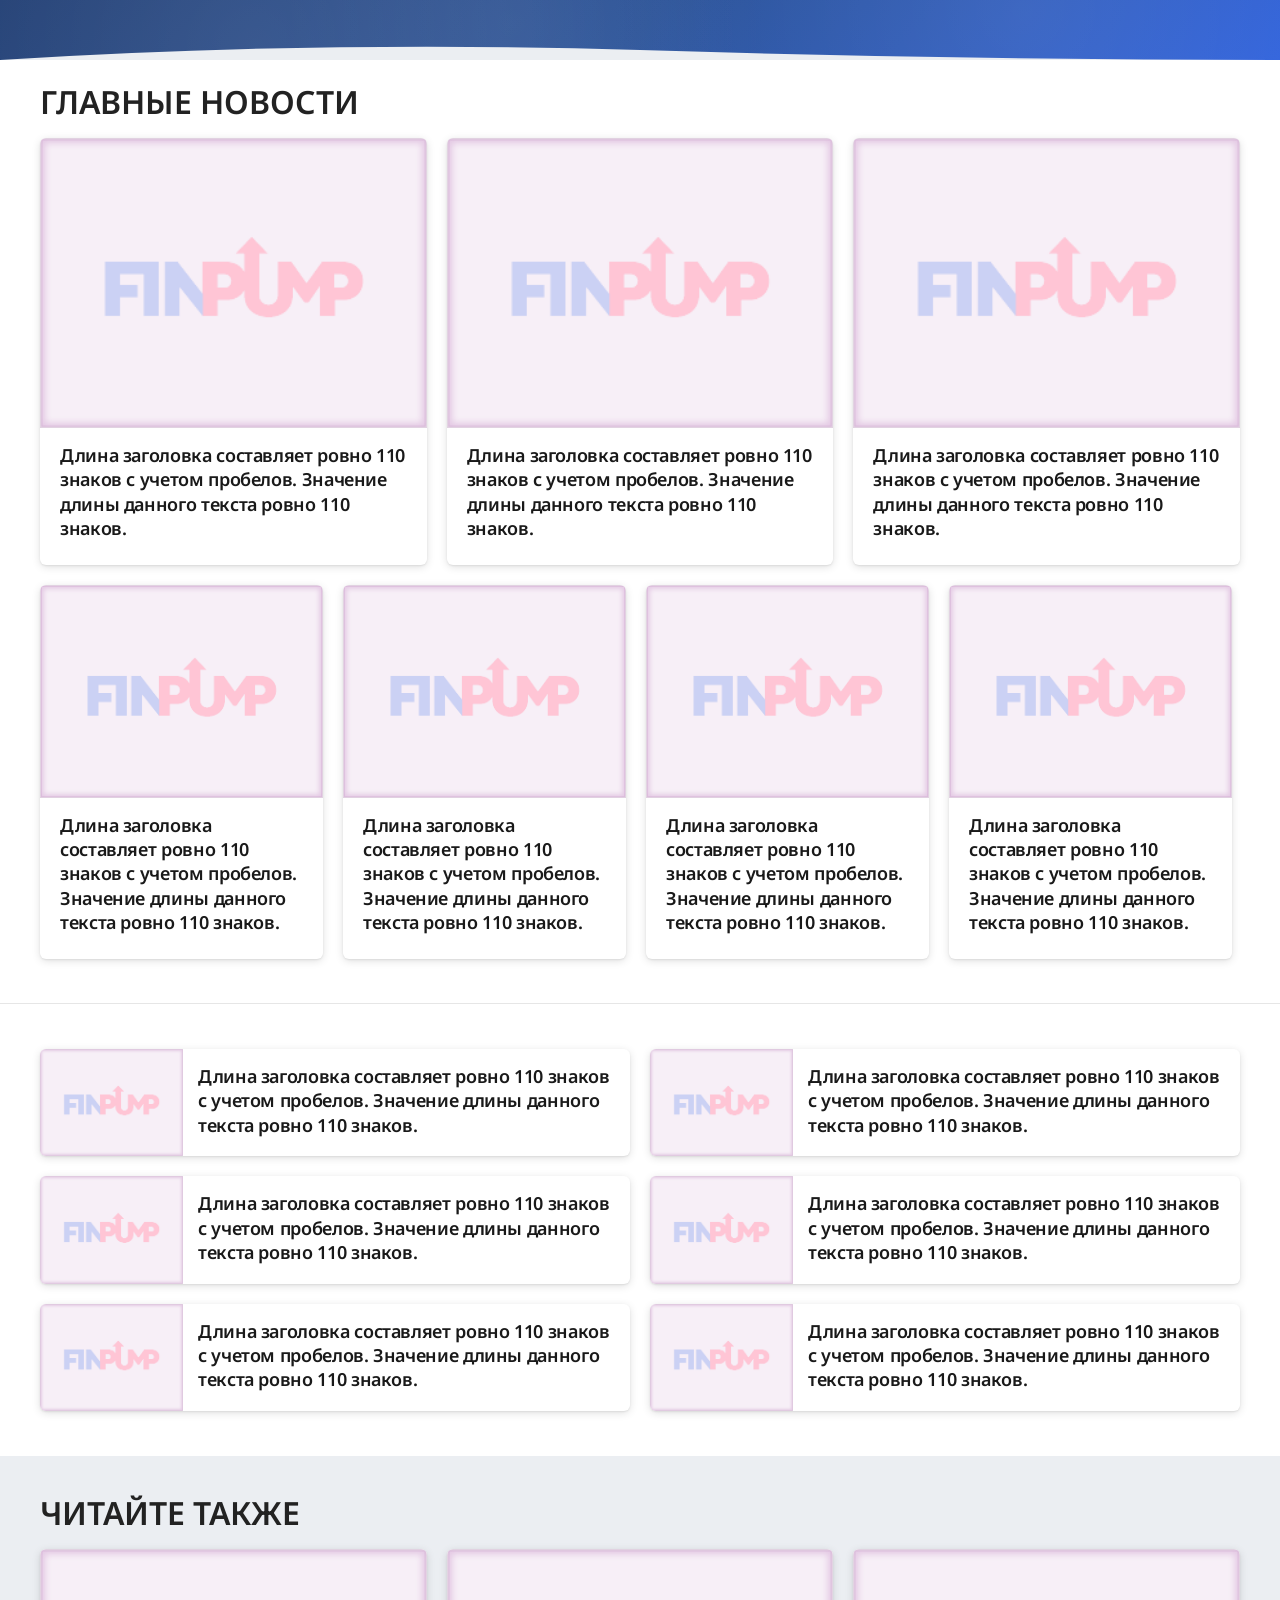
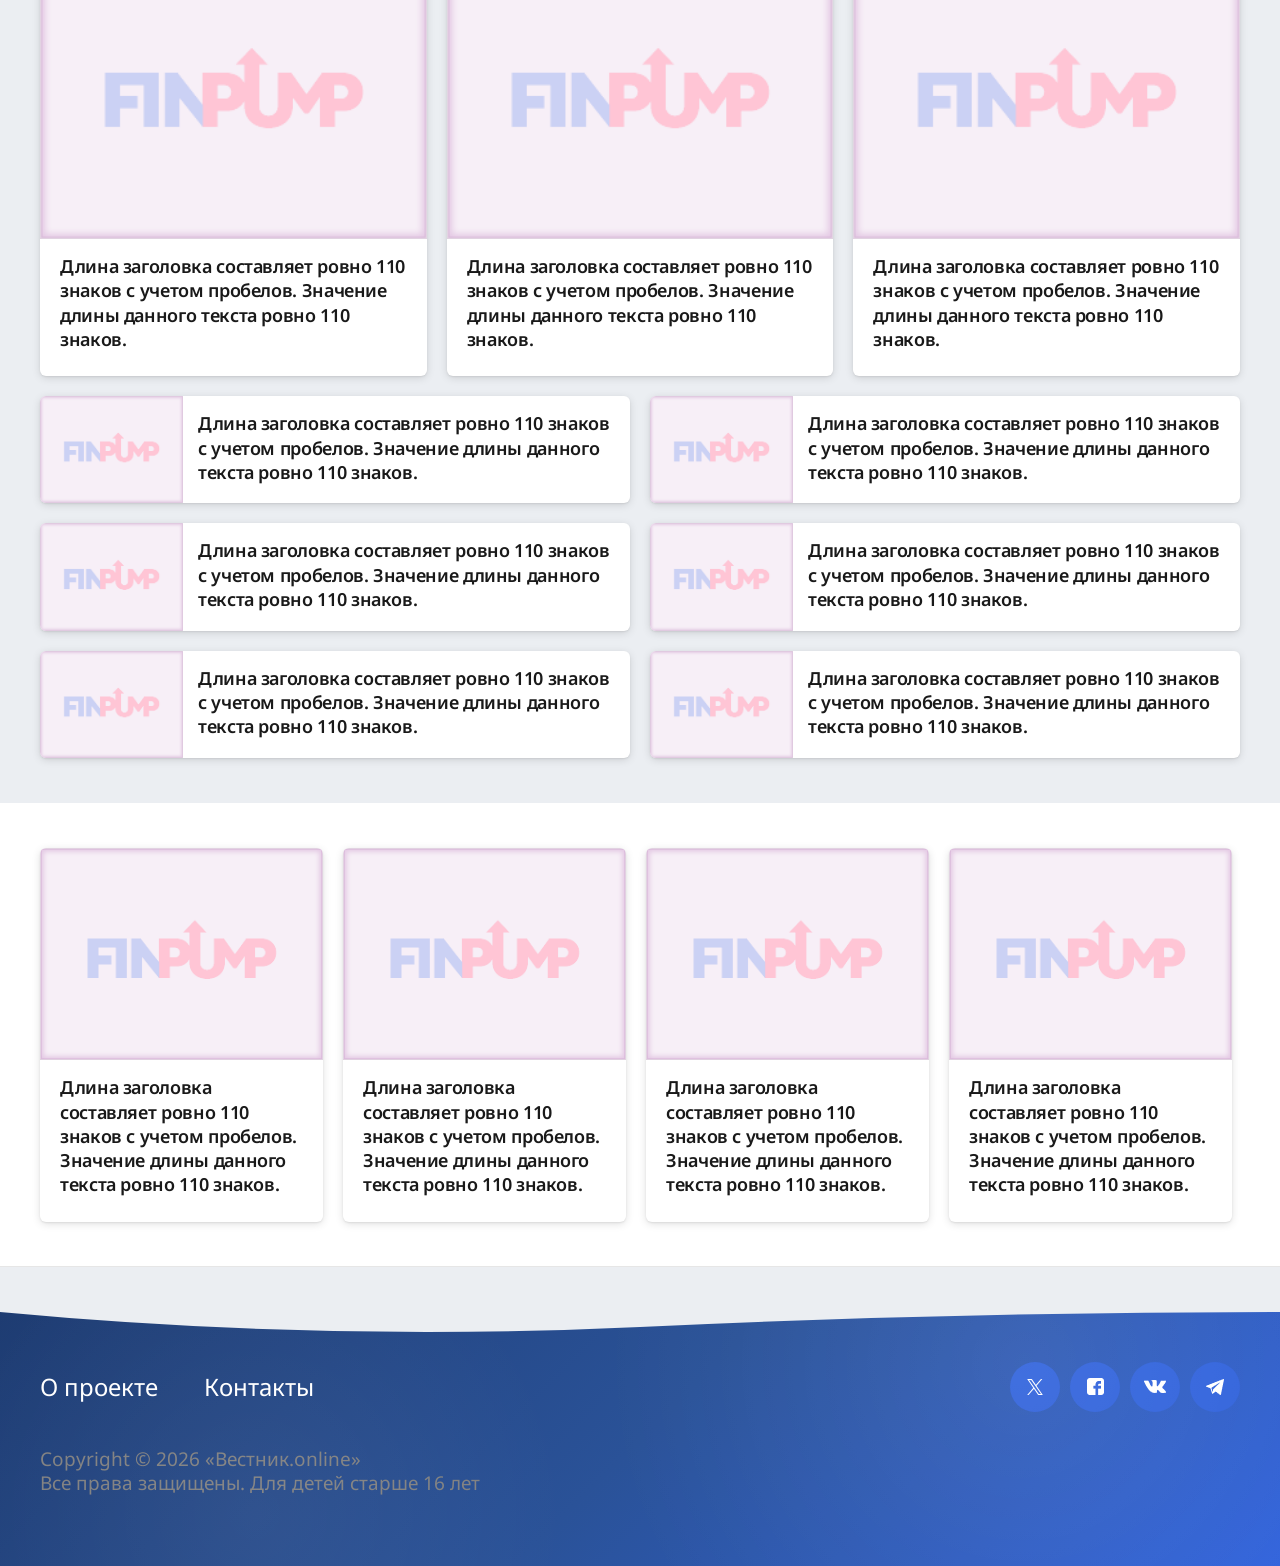
<file: index.html>
<!doctype html>
<html lang="ru">
<head>
    <meta charset="UTF-8">
    <meta name="viewport"
          content="width=device-width, user-scalable=no, initial-scale=1.0, maximum-scale=1.0, minimum-scale=1.0">
    <meta http-equiv="X-UA-Compatible" content="ie=edge">
    <title>Main</title>

    <link href="css/style.css" rel="stylesheet">
</head>
<body>
<header class="masthead masthead--minimal">
    <div class="masthead__gradient-bar"></div>
</header>

<section class="under-masthead hide">
    <div class="shell">
        <div class="tile-row">
            <a href="#" class="tile-row__item tile tile--outlined tile--toned hidden-on-1000">
                <div class="tile-row__image">
                    <img src="images/blank-img_4-3.png">
                </div>
                <div class="tile-row__content">
                    <div class="tile-row__text tile__title">
                        Длина заголовка составляет ровно 110 знаков с учетом пробелов.
                        Значение длины данного текста ровно 110 знаков.
                    </div>
                </div>
            </a>
            <a href="#" class="tile-row__item tile tile--outlined tile--toned">
                <div class="tile-row__image">
                    <img src="images/blank-img_4-3.png">
                </div>
                <div class="tile-row__content">
                    <div class="tile-row__text tile__title">
                        Длина заголовка составляет ровно 110 знаков с учетом пробелов.
                        Значение длины данного текста ровно 110 знаков.
                    </div>
                </div>
            </a>
        </div>
    </div>
</section>

<section class="slice slice--white slice--first dotted">
    <div class="shell">
        <div class="slice__title">Главные новости</div>
        <div class="tile-group tile-group--triad">
            <a href="#" class="tile tile-vertical tile--outlined hidden-on-560">
                <div class="tile-vertical__image">
                    <img class="hide visible-on-360-ib" src="images/blank-img_16-9.png">
                    <img class="shown-on-360" src="images/blank-img_4-3.png">
                </div>
                <div class="tile-vertical__content">
                    <div class="tile__title tile-vertical__title">
                        Длина заголовка составляет ровно 110 знаков с учетом пробелов.
                        Значение длины данного текста ровно 110 знаков.
                    </div>
                </div>
            </a>
            <a href="#" class="tile tile-vertical tile--outlined">
                <div class="tile-vertical__image">
                    <img class="hide visible-on-360-ib" src="images/blank-img_16-9.png">
                    <img class="shown-on-360" src="images/blank-img_4-3.png">
                </div>
                <div class="tile-vertical__content">
                    <div class="tile__title tile-vertical__title">
                        Длина заголовка составляет ровно 110 знаков с учетом пробелов.
                        Значение длины данного текста ровно 110 знаков.
                    </div>
                </div>
            </a>
            <a href="#" class="tile tile-vertical tile--outlined">
                <div class="tile-vertical__image">
                    <img class="hide visible-on-360-ib" src="images/blank-img_16-9.png">
                    <img class="shown-on-360" src="images/blank-img_4-3.png">
                </div>
                <div class="tile-vertical__content">
                    <div class="tile__title tile-vertical__title">
                        Длина заголовка составляет ровно 110 знаков с учетом пробелов.
                        Значение длины данного текста ровно 110 знаков.
                    </div>
                </div>
            </a>
        </div>
        <div class="tile-group tile-group--quartet">
            <a href="#" class="tile tile-vertical tile--outlined hidden-on-1000">
                <div class="tile-vertical__image">
                    <img class="hide visible-on-360-ib" src="images/blank-img_16-9.png">
                    <img class="shown-on-360" src="images/blank-img_4-3.png">
                </div>
                <div class="tile-vertical__content">
                    <div class="tile__title tile-vertical__title">
                        Длина заголовка составляет ровно 110 знаков с учетом пробелов.
                        Значение длины данного текста ровно 110 знаков.
                    </div>
                </div>
            </a>
            <a href="#" class="tile tile-vertical tile--outlined  hidden-on-560">
                <div class="tile-vertical__image">
                    <img class="hide visible-on-360-ib" src="images/blank-img_16-9.png">
                    <img class="shown-on-360" src="images/blank-img_4-3.png">
                </div>
                <div class="tile-vertical__content">
                    <div class="tile__title tile-vertical__title">
                        Длина заголовка составляет ровно 110 знаков с учетом пробелов.
                        Значение длины данного текста ровно 110 знаков.
                    </div>
                </div>
            </a>
            <a href="#" class="tile tile-vertical tile--outlined">
                <div class="tile-vertical__image">
                    <img class="hide visible-on-360-ib" src="images/blank-img_16-9.png">
                    <img class="shown-on-360" src="images/blank-img_4-3.png">
                </div>
                <div class="tile-vertical__content">
                    <div class="tile__title tile-vertical__title">
                        Длина заголовка составляет ровно 110 знаков с учетом пробелов.
                        Значение длины данного текста ровно 110 знаков.
                    </div>
                </div>
            </a>
            <a href="#" class="tile tile-vertical tile--outlined">
                <div class="tile-vertical__image">
                    <img class="hide visible-on-360-ib" src="images/blank-img_16-9.png">
                    <img class="shown-on-360" src="images/blank-img_4-3.png">
                </div>
                <div class="tile-vertical__content">
                    <div class="tile__title tile-vertical__title">
                        Длина заголовка составляет ровно 110 знаков с учетом пробелов.
                        Значение длины данного текста ровно 110 знаков.
                    </div>
                </div>
            </a>
        </div>
    </div>
</section>

<section class="slice slice--white">
    <div class="shell">
        <div class="tile-row">
            <a href="#" class="tile-row__item tile tile--outlined hidden-on-1000">
                <div class="tile-row__image">
                    <img src="images/blank-img_4-3.png">
                </div>
                <div class="tile-row__content">
                    <div class="tile-row__text tile__title">
                        Длина заголовка составляет ровно 110 знаков с учетом пробелов.
                        Значение длины данного текста ровно 110 знаков.
                    </div>
                </div>
            </a>
            <a href="#" class="tile-row__item tile tile--outlined">
                <div class="tile-row__image">
                    <img src="images/blank-img_4-3.png">
                </div>
                <div class="tile-row__content">
                    <div class="tile-row__text tile__title">
                        Длина заголовка составляет ровно 110 знаков с учетом пробелов.
                        Значение длины данного текста ровно 110 знаков.
                    </div>
                </div>
            </a>
        </div>
        <div class="tile-row">
            <a href="#" class="tile-row__item tile tile--outlined hidden-on-1000">
                <div class="tile-row__image">
                    <img src="images/blank-img_4-3.png">
                </div>
                <div class="tile-row__content">
                    <div class="tile-row__text tile__title">
                        Длина заголовка составляет ровно 110 знаков с учетом пробелов.
                        Значение длины данного текста ровно 110 знаков.
                    </div>
                </div>
            </a>
            <a href="#" class="tile-row__item tile tile--outlined">
                <div class="tile-row__image">
                    <img src="images/blank-img_4-3.png">
                </div>
                <div class="tile-row__content">
                    <div class="tile-row__text tile__title">
                        Длина заголовка составляет ровно 110 знаков с учетом пробелов.
                        Значение длины данного текста ровно 110 знаков.
                    </div>
                </div>
            </a>
        </div>
        <div class="tile-row">
            <a href="#" class="tile-row__item tile tile--outlined hidden-on-1000">
                <div class="tile-row__image">
                    <img src="images/blank-img_4-3.png">
                </div>
                <div class="tile-row__content">
                    <div class="tile-row__text tile__title">
                        Длина заголовка составляет ровно 110 знаков с учетом пробелов.
                        Значение длины данного текста ровно 110 знаков.
                    </div>
                </div>
            </a>
            <a href="#" class="tile-row__item tile tile--outlined">
                <div class="tile-row__image">
                    <img src="images/blank-img_4-3.png">
                </div>
                <div class="tile-row__content">
                    <div class="tile-row__text tile__title">
                        Длина заголовка составляет ровно 110 знаков с учетом пробелов.
                        Значение длины данного текста ровно 110 знаков.
                    </div>
                </div>
            </a>
        </div>
    </div>
</section>

<section class="slice">
    <div class="shell">
        <div class="slice__title">Читайте также</div>
        <div class="tile-group tile-group--triad">
            <a href="#" class="tile tile-vertical hidden-on-560">
                <div class="tile-vertical__image">
                    <img src="images/blank-img_4-3.png">
                </div>
                <div class="tile-vertical__content">
                    <div class="tile__title tile-vertical__title">
                        Длина заголовка составляет ровно 110 знаков с учетом пробелов.
                        Значение длины данного текста ровно 110 знаков.
                    </div>
                </div>
            </a>
            <a href="#" class="tile tile-vertical">
                <div class="tile-vertical__image">
                    <img src="images/blank-img_4-3.png">
                </div>
                <div class="tile-vertical__content">
                    <div class="tile__title tile-vertical__title">
                        Длина заголовка составляет ровно 110 знаков с учетом пробелов.
                        Значение длины данного текста ровно 110 знаков.
                    </div>
                </div>
            </a>
            <a href="#" class="tile tile-vertical">
                <div class="tile-vertical__image">
                    <img src="images/blank-img_4-3.png">
                </div>
                <div class="tile-vertical__content">
                    <div class="tile__title tile-vertical__title">
                        Длина заголовка составляет ровно 110 знаков с учетом пробелов.
                        Значение длины данного текста ровно 110 знаков.
                    </div>
                </div>
            </a>
        </div>

        <div class="tile-row">
            <a href="#" class="tile-row__item tile  hidden-on-1000">
                <div class="tile-row__image">
                    <img src="images/blank-img_4-3.png">
                </div>
                <div class="tile-row__content">
                    <div class="tile-row__text tile__title">
                        Длина заголовка составляет ровно 110 знаков с учетом пробелов.
                        Значение длины данного текста ровно 110 знаков.
                    </div>
                </div>
            </a>
            <a href="#" class="tile-row__item tile ">
                <div class="tile-row__image">
                    <img src="images/blank-img_4-3.png">
                </div>
                <div class="tile-row__content">
                    <div class="tile-row__text tile__title">
                        Длина заголовка составляет ровно 110 знаков с учетом пробелов.
                        Значение длины данного текста ровно 110 знаков.
                    </div>
                </div>
            </a>
        </div>
        <div class="tile-row">
            <a href="#" class="tile-row__item tile  hidden-on-1000">
                <div class="tile-row__image">
                    <img src="images/blank-img_4-3.png">
                </div>
                <div class="tile-row__content">
                    <div class="tile-row__text tile__title">
                        Длина заголовка составляет ровно 110 знаков с учетом пробелов.
                        Значение длины данного текста ровно 110 знаков.
                    </div>
                </div>
            </a>
            <a href="#" class="tile-row__item tile ">
                <div class="tile-row__image">
                    <img src="images/blank-img_4-3.png">
                </div>
                <div class="tile-row__content">
                    <div class="tile-row__text tile__title">
                        Длина заголовка составляет ровно 110 знаков с учетом пробелов.
                        Значение длины данного текста ровно 110 знаков.
                    </div>
                </div>
            </a>
        </div>
        <div class="tile-row">
            <a href="#" class="tile-row__item tile  hidden-on-1000">
                <div class="tile-row__image">
                    <img src="images/blank-img_4-3.png">
                </div>
                <div class="tile-row__content">
                    <div class="tile-row__text tile__title">
                        Длина заголовка составляет ровно 110 знаков с учетом пробелов.
                        Значение длины данного текста ровно 110 знаков.
                    </div>
                </div>
            </a>
            <a href="#" class="tile-row__item tile">
                <div class="tile-row__image">
                    <img src="images/blank-img_4-3.png">
                </div>
                <div class="tile-row__content">
                    <div class="tile-row__text tile__title">
                        Длина заголовка составляет ровно 110 знаков с учетом пробелов.
                        Значение длины данного текста ровно 110 знаков.
                    </div>
                </div>
            </a>
        </div>
    </div>
</section>

<section class="slice slice--white dotted">
    <div class="shell">
        <div class="tile-group tile-group--quartet">
            <a href="#" class="tile tile-vertical tile--outlined hidden-on-1000">
                <div class="tile-vertical__image">
                    <img src="images/blank-img_4-3.png">
                </div>
                <div class="tile-vertical__content">
                    <div class="tile__title tile-vertical__title">
                        Длина заголовка составляет ровно 110 знаков с учетом пробелов.
                        Значение длины данного текста ровно 110 знаков.
                    </div>
                </div>
            </a>
            <a href="#" class="tile tile-vertical tile--outlined hidden-on-560">
                <div class="tile-vertical__image">
                    <img src="images/blank-img_4-3.png">
                </div>
                <div class="tile-vertical__content">
                    <div class="tile__title tile-vertical__title">
                        Длина заголовка составляет ровно 110 знаков с учетом пробелов.
                        Значение длины данного текста ровно 110 знаков.
                    </div>
                </div>
            </a>
            <a href="#" class="tile tile-vertical tile--outlined">
                <div class="tile-vertical__image">
                    <img src="images/blank-img_4-3.png">
                </div>
                <div class="tile-vertical__content">
                    <div class="tile__title tile-vertical__title">
                        Длина заголовка составляет ровно 110 знаков с учетом пробелов.
                        Значение длины данного текста ровно 110 знаков.
                    </div>
                </div>
            </a>
            <a href="#" class="tile tile-vertical tile--outlined">
                <div class="tile-vertical__image">
                    <img src="images/blank-img_4-3.png">
                </div>
                <div class="tile-vertical__content">
                    <div class="tile__title tile-vertical__title">
                        Длина заголовка составляет ровно 110 знаков с учетом пробелов.
                        Значение длины данного текста ровно 110 знаков.
                    </div>
                </div>
            </a>
        </div>
    </div>
</section>

<footer class="footbar">
    <div class="shell">
        <div class="footbar__wrap">
            <div class="footbar-row">
                <div class="footbar-row__item">
                    <div class="footbar-row__links">
                        <span class="footbar-row__about">О проекте</span>
                        <span class="footbar-row__contacts">Контакты</span>
                    </div>
                    <div class="footbar__copyright">
                        Copyright © <script>document.write((new Date).getFullYear());</script> «Вестник.online»<br/>
                        Все права защищены. <br class="hide shown-on-1000">
                        Для детей старше 16 лет
                    </div>
                </div>
                <div class="footbar-row__item">
                    <div class="socials-panel">
                        <a href="#" class="socials-panel__item socials-panel__item--x"></a>
                        <a href="#" class="socials-panel__item socials-panel__item--facebook"></a>
                        <a href="#" class="socials-panel__item socials-panel__item--vkontakte"></a>
                        <a href="#" class="socials-panel__item socials-panel__item--telegram"></a>
                    </div>
                </div>
            </div>
        </div>
    </div>
</footer>

<div id="modal-backyard">
    <div id="about-masthead" class="modal-case" style="display: none;">
        <div class="modal-case__headline">
            О нас
            <div class="modal-case__close">
                <img src="images/close.png" alt="">
            </div>
        </div>
        <div class="modal-case__content">
            <strong>ОБЩЕСТВО С ОГРАНИЧЕННОЙ ОТВЕТСТВЕННОСТЬЮ "РЕКЛАМНЫЕ ТЕХНОЛОГИИ"</strong>
            <br><br>
            ОГРН <br>
            1176196023959<br>
            от 24 мая 2017 г.<br><br>
            ИНН/КПП<br>
            6162075730<br>
            616601001<br><br>
            Юридический адрес<br>
            344032, Ростовская область, город Ростов-на-Дону, Казахская ул., д. 7
        </div>
    </div>
    <div id="pol-masthead" class="modal-case" style="display: none;">
        <div class="modal-case__headline">
            Политика конфиденциальности
            <div class="modal-case__close">
                <img src="images/close.png" alt="">
            </div>
        </div>
        <div class="modal-case__content">
            Настоящая Политика обработки персональных данных (далее — Политика) разработана в соответствии с Федеральным законом от 27.07.2006 № 152-ФЗ «О персональных данных» и применяется к информации, которую ОБЩЕСТВО С ОГРАНИЧЕННОЙ ОТВЕТСТВЕННОСТЬЮ "РЕКЛАМНЫЕ ТЕХНОЛОГИИ" (ОГРН 1176196023959, ИНН 6162075730, далее — Оператор) может получить о посетителях сайта https://example.ru (далее — Сайт).<br><br>
            <strong>1. Какие данные мы собираем</strong> <br>
            Сайт предназначен исключительно для чтения новостей и не содержит форм обратной связи, комментариев, регистрации или авторизации.
            Мы собираем только минимальные технические данные, которые автоматически передаются серверу при посещении любого сайта:
            IP-адрес;
            информацию о браузере, устройстве и операционной системе;
            данные сессии (временные идентификаторы для поддержания соединения, хранятся только на время вашего визита и не сохраняются на устройстве пользователя).
            Мы не используем файлы cookies, не применяем сторонние сервисы аналитики (Яндекс.Метрика, Google Analytics и подобные) и не собираем никакие персональные данные, которые вы вводите вручную.<br><br>
            <strong>2. Для чего мы используем данные</strong><br>
            Полученные технические данные используются исключительно для: обеспечения корректной работы Сайта (отображение страниц, обработка запросов);
            предотвращения мошенничества и обеспечения безопасности;
            выполнения требований законодательства.<br><br>

            <strong>3. Как мы защищаем данные</strong><br>
            Мы применяем необходимые технические и организационные меры для защиты получаемой информации от несанкционированного доступа, изменения, раскрытия или уничтожения. Технические данные хранятся не дольше, чем это необходимо для указанных целей (обычно — в течение нескольких дней или недель в логах сервера).<br><br>
            <strong>4. Передача данных третьим лицам</strong><br>
            Мы не передаём полученную информацию третьим лицам и не продаём её. Передача возможна только в случаях:
            когда это требуется по закону (по официальному запросу уполномоченных органов);
            поставщикам услуг хостинга и технической поддержки, которые обязаны соблюдать конфиденциальность и не используют данные в своих целях.<br><br>

            <strong>5. Ваши права</strong><br>
            Вы имеете право:запросить информацию о том, какие технические данные о вас мы обрабатываем;
            потребовать удаления или блокировки этих данных (в пределах, предусмотренных законом).<br><br>

            Для реализации прав напишите нам на email: <a href="mailto:kuroya@yandex.ru">kuroya@yandex.ru</a>.<br><br>

            <strong>6. Изменения в Политике</strong><br>
            Мы можем вносить изменения в настоящую Политику. Актуальная версия всегда опубликована на этой странице.
            Дата последней редакции: <script>var d = new Date(),p = new Date(d.getTime() - 0 * 86400000),monthA="01,02,03,04,05,06,07,08,09,10,11,12".split(",");var day=p.getDate();var newDay;newDay=day<=9?"0"+day:day,document.write(newDay+"."+monthA[p.getMonth()]+"."+p.getFullYear());</script>.
        </div>
    </div>
    <div id="about" class="modal-case" style="display: none;">
        <div class="modal-case__headline">
            О проекте
            <div class="modal-case__close">
                <img src="images/close.png" alt="">
            </div>
        </div>
        <div class="modal-case__content">
            <span class="modal-case__site-name">«Вестник.online»</span> — информационный ресурс для русскоязычного
            населения стран Балтии. Мы предлагаем обзор главных мировых событий дня
            в области политики, экономики, общественной жизни, а также
            популярных интернет-трендов.
            <span class="modal-case__site-name">«Вестник.online»</span>
            является частным независимым изданием, не отражает позицию какой-либо
            из политических сил и следует критериям информационной объективности.
        </div>
    </div>
    <div id="contacts" class="modal-case" style="display: none;">
        <div class="modal-case__headline">
            Напишите нам
            <div class="modal-case__close">
                <img src="images/close.png" alt="">
            </div>
        </div>
        <div class="modal-case__content">
            <form class="feedback" action="#" method="post" novalidate="novalidate">
                <div class="feedback__item clearfix">
                    <label for="a-name">Имя</label>
                    <input id="a-name" type="text" name="name" required="">
                </div>
                <div class="feedback__item clearfix">
                    <label for="a-email">E-mail</label>
                    <input id="a-email" type="email" name="email" required="">
                </div>
                <div class="feedback__item clearfix">
                    <label for="a-theme">Тема сообщения</label>
                    <input id="a-theme" type="text" name="subject" required="">
                </div>
                <textarea name="message" id="message" required=""></textarea>
                <input class="submit" type="submit" value="Отправить">
            </form>
            <div class="feedback-success" style="display: none;">
                <div class="feedback-success__message">Сообщение отправлено!</div>
            </div>
            <div class="form-loading" style="display: none;"></div>
        </div>
    </div>
</div>

<div class="tiles-popup" tiles-popup-show="0">
    <div class="tiles-popup__window">
        <div class="tiles-popup__shell">
            <div class="tiles-popup__cross"></div>
            <h2 class="tiles-popup__headline">Главные новости</h2>
            <div class="tile-group tile-group--triad">
                <a href="#" class="tile tile-vertical tile--outlined">
                    <div class="tile-vertical__image">
                        <img src="images/blank-img_4-3.png">
                    </div>
                    <div class="tile-vertical__content">
                        <div class="tile__title tile-vertical__title">
                            Это «убивает» катаракту и глаукому за 2 дня и восстанавливает зрение на 98% даже в 80
                            лет! Смочите перед сном…
                        </div>
                    </div>
                </a>
                <a href="#" class="tile tile-vertical tile--outlined">
                    <div class="tile-vertical__image">
                        <img src="images/blank-img_4-3.png">
                    </div>
                    <div class="tile-vertical__content">
                        <div class="tile__title tile-vertical__title">
                            Единственный продукт, который проникает в суставы и восстанавливает хрящи! Это
                            домашний...
                        </div>
                    </div>
                </a>
                <a href="#" class="tile tile-vertical tile--outlined">
                    <div class="tile-vertical__image">
                        <img src="images/blank-img_4-3.png">
                    </div>
                    <div class="tile-vertical__content">
                        <div class="tile__title tile-vertical__title">
                            Почетный педиатр Комаровский: "Стукнуло давление 158 на 92 и выше? Срочно съешьте
                            сырую...
                        </div>
                    </div>
                </a>
            </div>
            <div class="tile-group tile-group--triad">
                <a href="#" class="tile tile-vertical tile--outlined">
                    <div class="tile-vertical__image">
                        <img src="images/blank-img_4-3.png">
                    </div>
                    <div class="tile-vertical__content">
                        <div class="tile__title tile-vertical__title">
                            Это «убивает» катаракту и глаукому за 2 дня и восстанавливает зрение на 98% даже в 80
                            лет! Смочите перед сном…
                        </div>
                    </div>
                </a>
                <a href="#" class="tile tile-vertical tile--outlined">
                    <div class="tile-vertical__image">
                        <img src="images/blank-img_4-3.png">
                    </div>
                    <div class="tile-vertical__content">
                        <div class="tile__title tile-vertical__title">
                            Единственный продукт, который проникает в суставы и восстанавливает хрящи! Это
                            домашний...
                        </div>
                    </div>
                </a>
                <a href="#" class="tile tile-vertical tile--outlined">
                    <div class="tile-vertical__image">
                        <img src="images/blank-img_4-3.png">
                    </div>
                    <div class="tile-vertical__content">
                        <div class="tile__title tile-vertical__title">
                            Почетный педиатр Комаровский: "Стукнуло давление 158 на 92 и выше? Срочно съешьте
                            сырую...
                        </div>
                    </div>
                </a>
            </div>
        </div>
    </div>
</div>

<script src="js/jquery.js"></script>
<script src="js/main.js"></script>

</body>
</html>
</file>
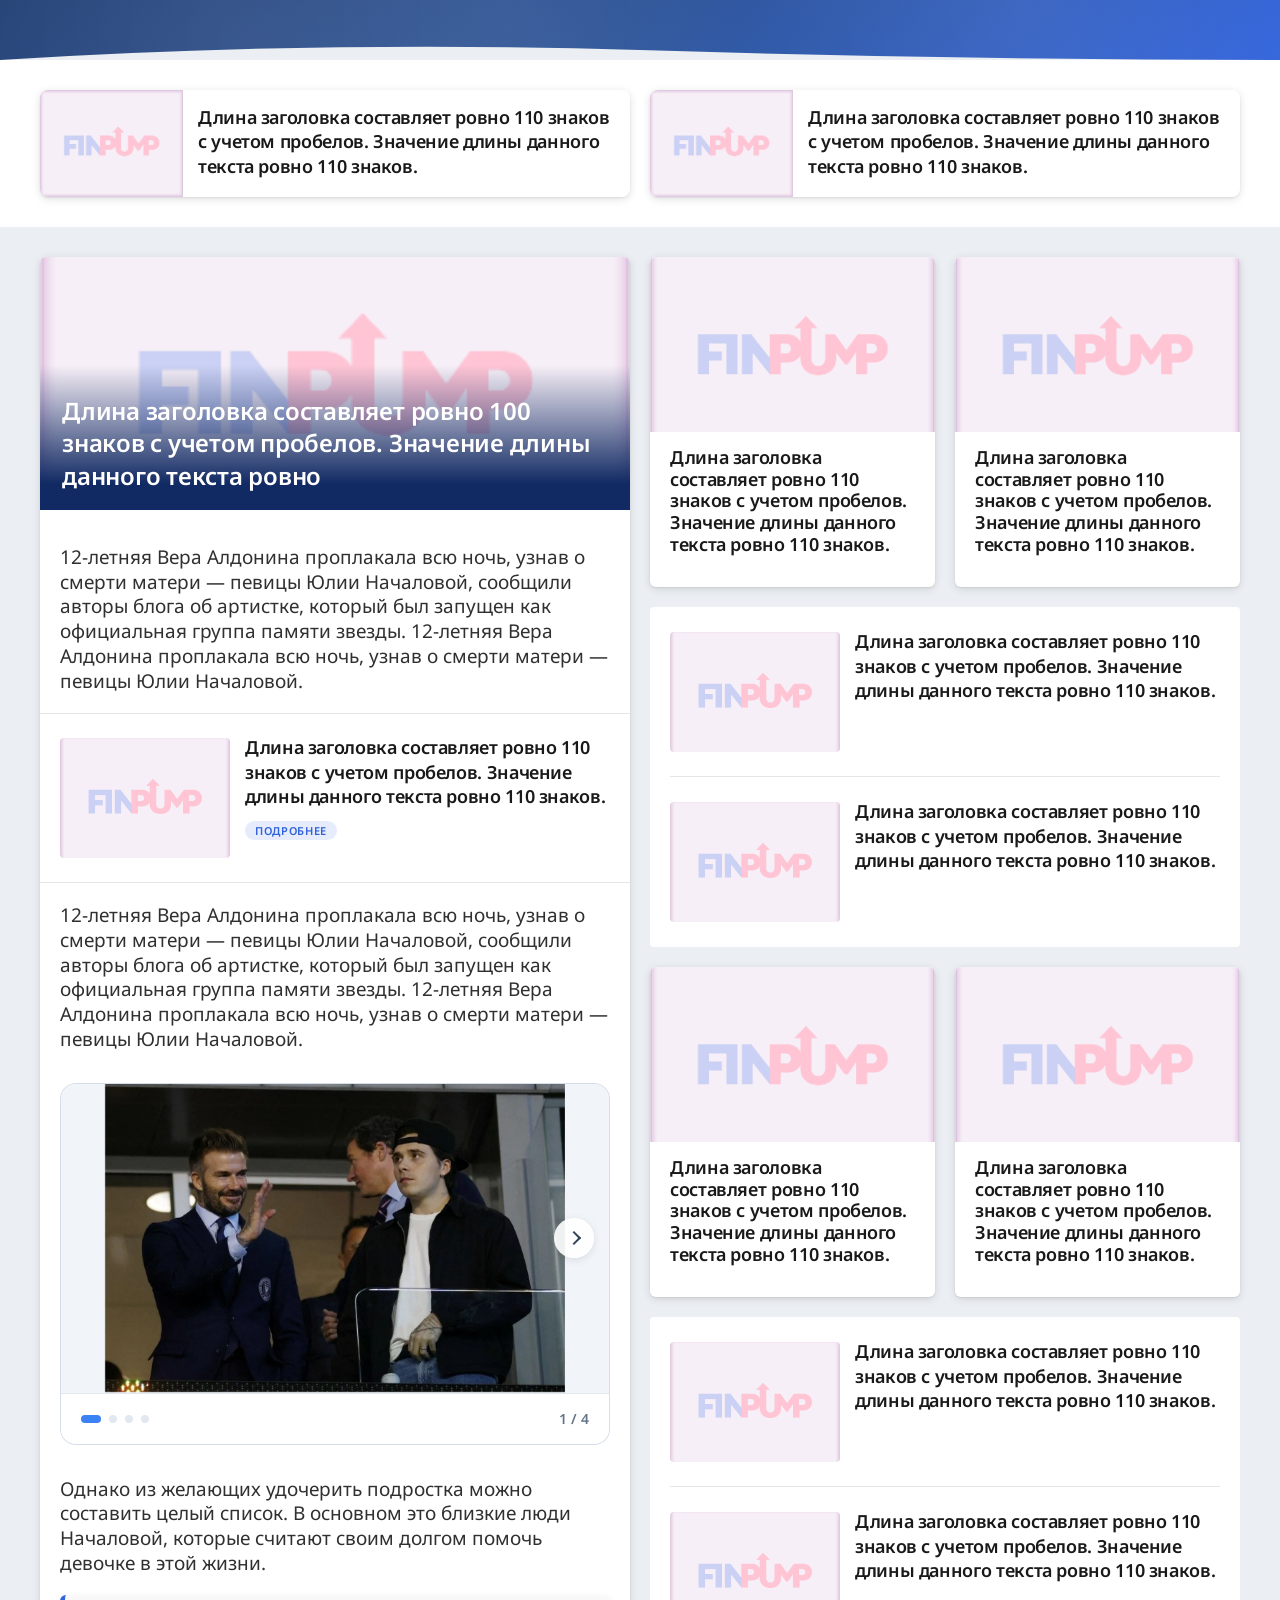
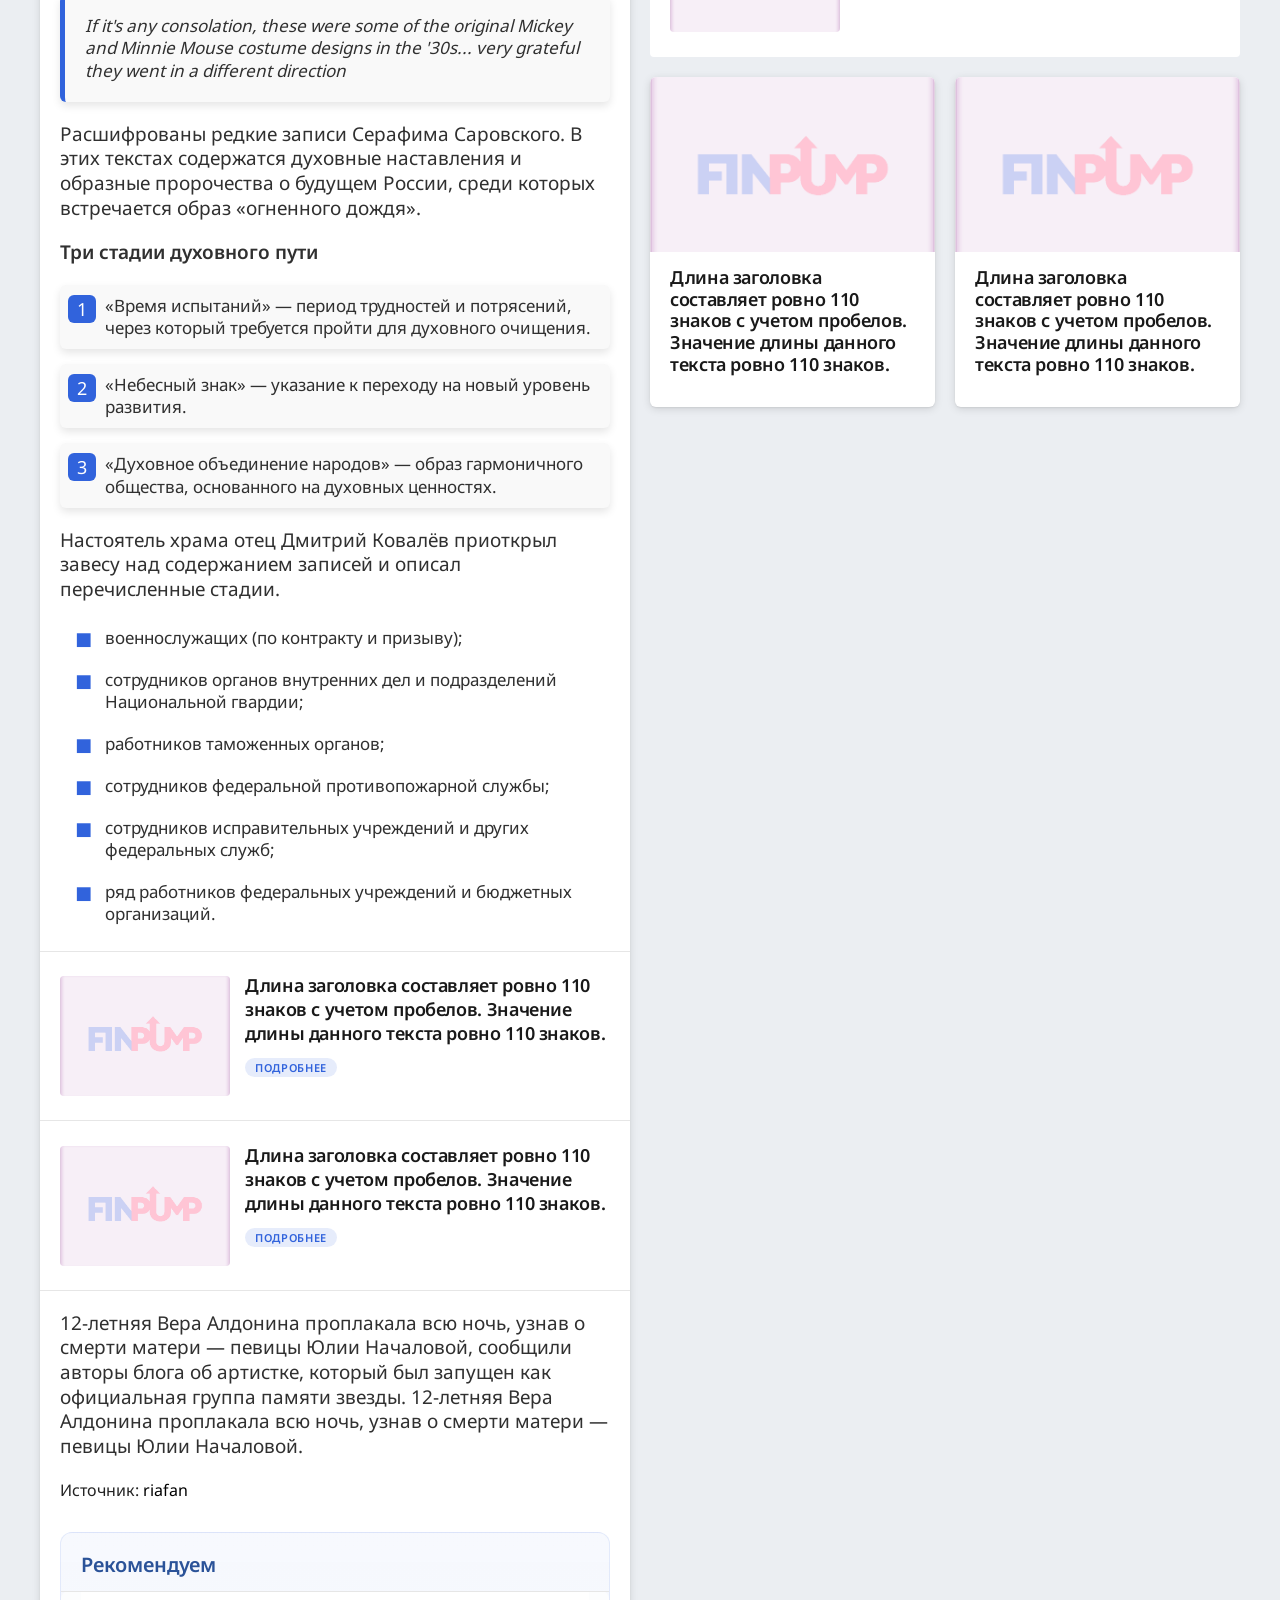
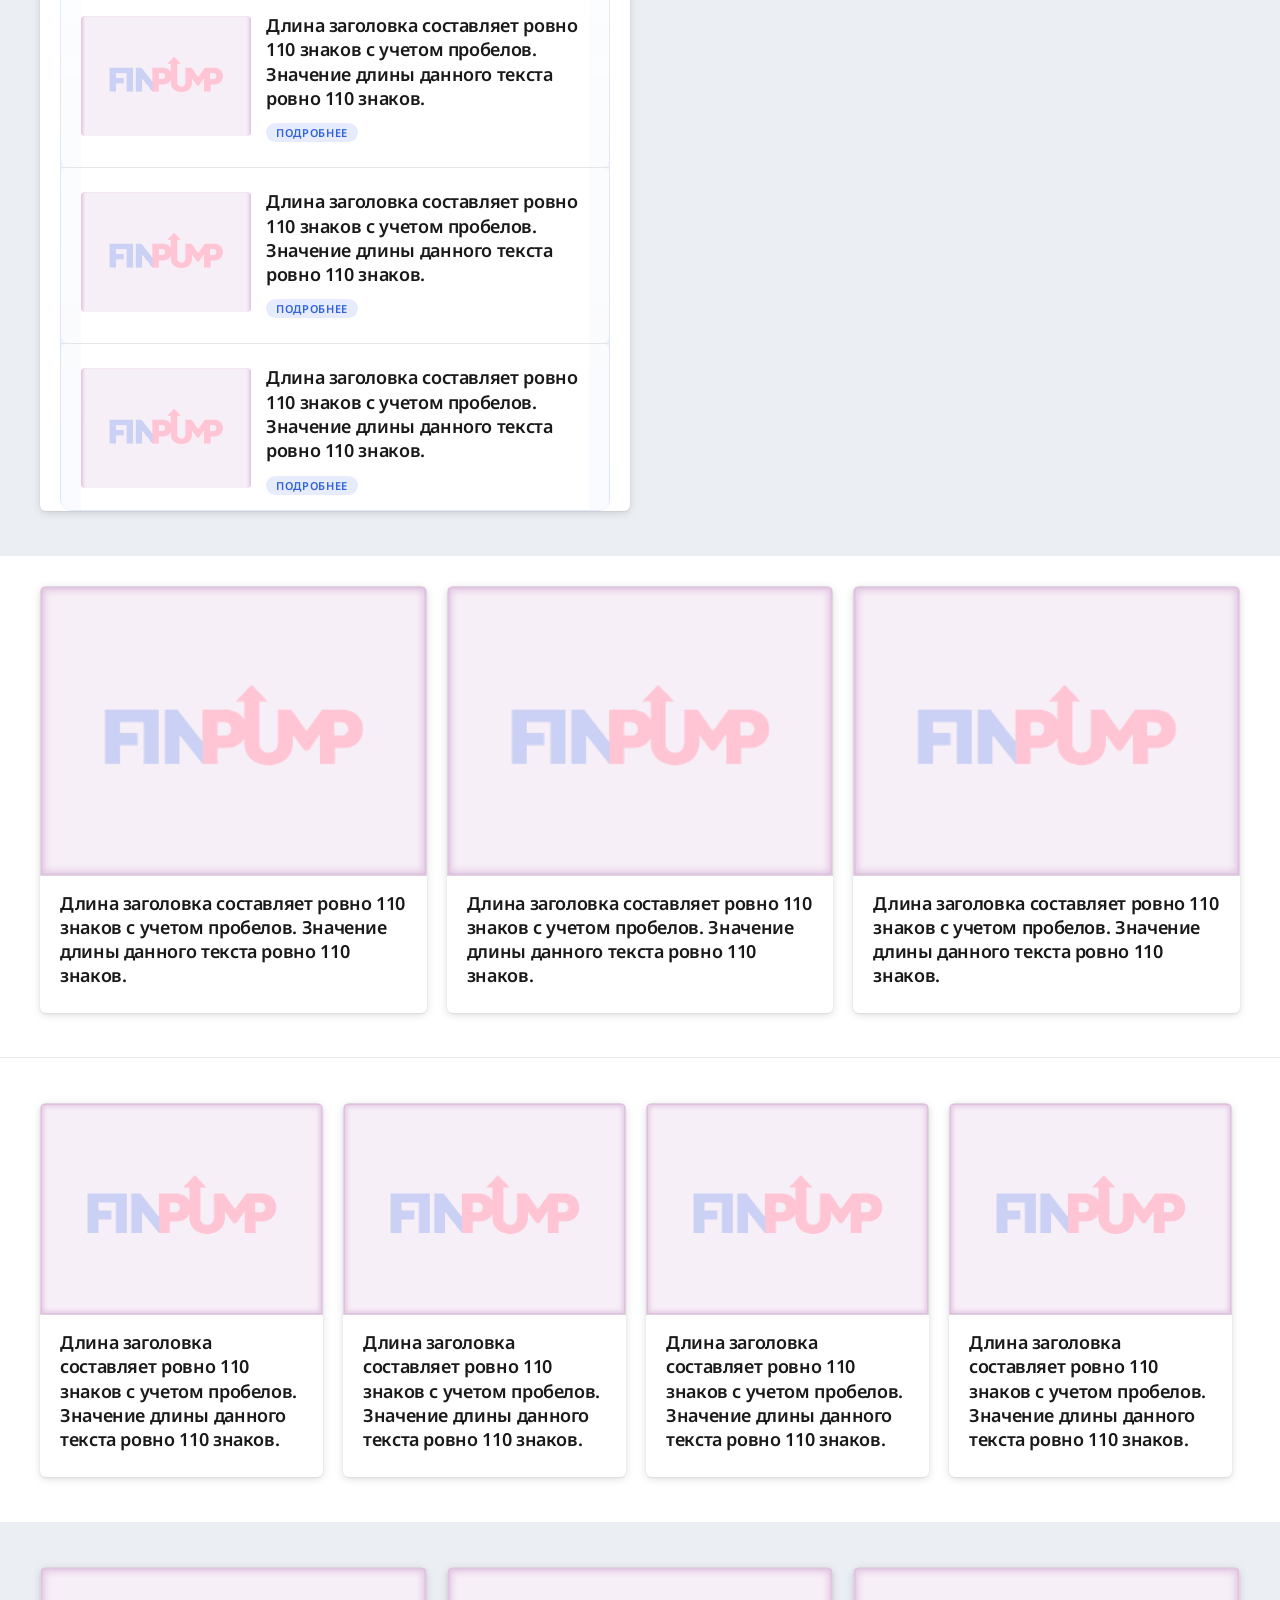
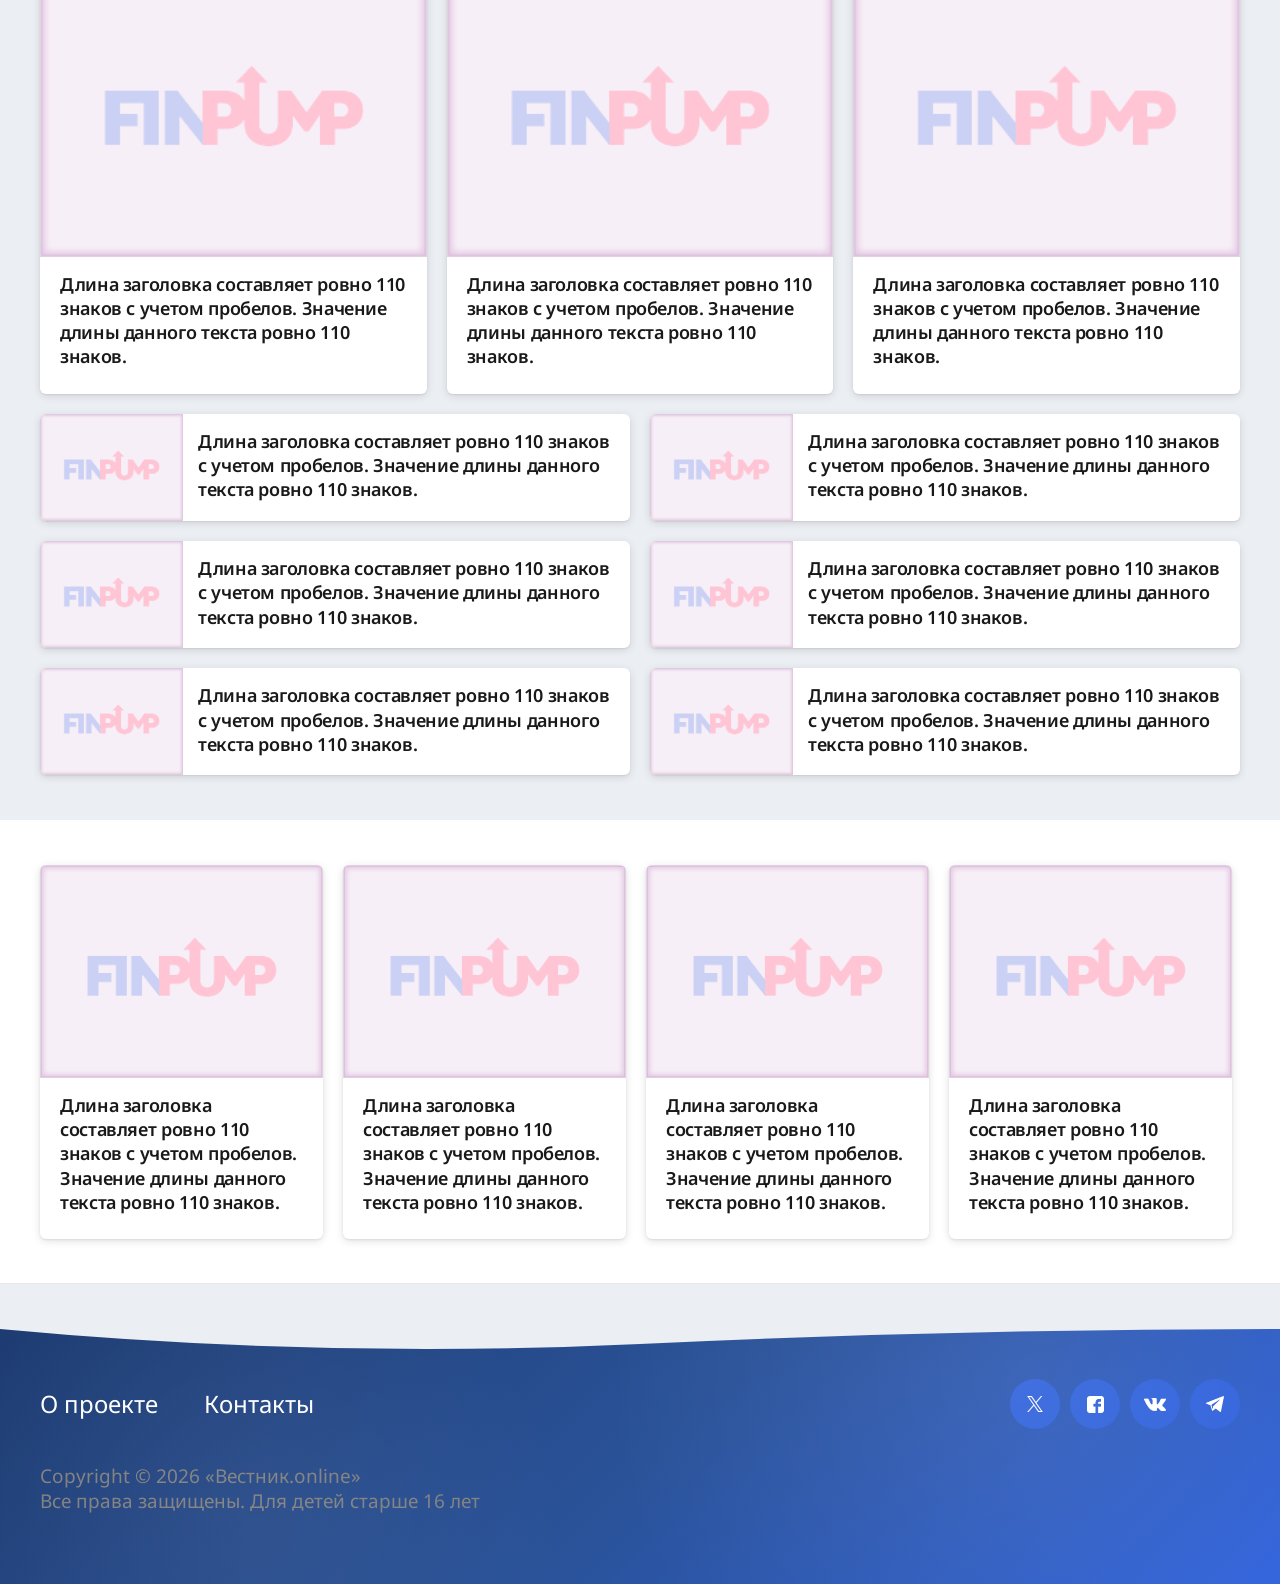
<file: full.html>
<!doctype html>
<html lang="ru">
<head>
    <meta charset="UTF-8">
    <meta name="viewport"
          content="width=device-width, user-scalable=no, initial-scale=1.0, maximum-scale=1.0, minimum-scale=1.0">
    <meta http-equiv="X-UA-Compatible" content="ie=edge">
    <title>Full</title>
    <link href="css/style.css" rel="stylesheet">
</head>
<body>

<header class="masthead masthead--minimal">
    <div class="masthead__gradient-bar"></div>
</header>

<section class="under-masthead">
    <div class="shell">
        <div class="tile-row">
            <a href="#" class="tile-row__item tile tile--outlined tile--toned hidden-on-1000">
                <div class="tile-row__image">
                    <img src="images/blank-img_4-3.png">
                </div>
                <div class="tile-row__content">
                    <div class="tile-row__text tile__title">
                        Длина заголовка составляет ровно 110 знаков с учетом пробелов.
                        Значение длины данного текста ровно 110 знаков.
                    </div>
                </div>
            </a>
            <a href="#" class="tile-row__item tile tile--outlined tile--toned">
                <div class="tile-row__image">
                    <img src="images/blank-img_4-3.png">
                </div>
                <div class="tile-row__content">
                    <div class="tile-row__text tile__title">
                        Длина заголовка составляет ровно 110 знаков с учетом пробелов.
                        Значение длины данного текста ровно 110 знаков.
                    </div>
                </div>
            </a>
        </div>
    </div>
</section>

<section class="article-section">
    <div class="shell">
        <div class="article-section__inner">
            <article class="article-card">
                <div class="article-card__heading">
                    <div class="article-card__image">
                        <img src="images/blank-img_4-3.png">
                        <div class="article-card__headline">
                            <div class="article-card__title">
                                Длина заголовка составляет ровно 100 знаков с учетом пробелов. Значение длины данного
                                текста ровно
                            </div>
                        </div>
                    </div>
                </div>
                <div class="article-card__content" id="article-card__content">
                    <p>
                        12-летняя Вера Алдонина проплакала всю ночь, узнав о смерти матери —
                        певицы Юлии Началовой, сообщили авторы блога об артистке, который был запущен
                        как официальная группа памяти звезды.
                        12-летняя Вера Алдонина проплакала всю ночь, узнав о смерти матери
                        — певицы Юлии Началовой.
                    </p>
                    <div class="tiles-horizontal">
                        <a href="#"
                           class="tile tile-horizontal dotted dotted--top tile--expanded tile--toned">
                            <div class="tile-horizontal__image">
                                <img src="images/blank-img_4-3.png">
                            </div>
                            <div class="tile-horizontal__content">
                                <div class="tile__title tile-horizontal__title">
                                    Длина заголовка составляет ровно 110 знаков с учетом пробелов.
                                    Значение длины данного текста ровно 110 знаков.
                                </div>
                                <span class="tile__more">Подробнее</span>
                            </div>
                        </a>
                    </div>
                    <p>
                        12-летняя Вера Алдонина проплакала всю ночь, узнав о смерти матери —
                        певицы Юлии Началовой, сообщили авторы блога об артистке, который был запущен
                        как официальная группа памяти звезды.
                        12-летняя Вера Алдонина проплакала всю ночь, узнав о смерти матери
                        — певицы Юлии Началовой.
                    </p>

                    <div class="custom-slider slider-is-loading">
                        <div class="slider-viewport" tabindex="0">
                            <div class="slider-track">
                                <div class="slider-slide">
                                    <figure><img src="images/1.webp" fetchpriority="high"></figure>
                                </div>
                                <div class="slider-slide">
                                    <figure><img data-src="images/2.webp"></figure>
                                </div>
                                <div class="slider-slide">
                                    <figure><img data-src="images/3.webp"></figure>
                                </div>
                                <div class="slider-slide">
                                    <figure><img data-src="images/4.webp"></figure>
                                </div>
                            </div>

                            <button class="slider-nav is-prev" hidden></button>
                            <button class="slider-nav is-next"></button>
                        </div>

                        <div class="slider-controls">
                            <div class="slider-dots"></div>
                            <span class="slider-counter">1 / 4</span>
                        </div>
                    </div>


                    <p>Однако из желающих удочерить подростка можно составить целый список.
                        В основном это близкие люди Началовой, которые считают своим долгом
                        помочь девочке в этой жизни.
                    </p>
                    <blockquote>If it's any consolation, these were some of the original Mickey and Minnie Mouse costume
                        designs in the '30s... very grateful they went in a different direction
                    </blockquote>
                    <p>Расшифрованы редкие записи Серафима Саровского. В этих текстах содержатся духовные наставления и
                        образные пророчества о будущем России, среди которых встречается образ «огненного дождя».</p>
                    <p><b>Три стадии духовного пути</b></p>
                    <ol>
                        <li>«Время испытаний» — период трудностей и потрясений, через который требуется пройти для
                            духовного очищения.
                        </li>
                        <li>«Небесный знак» — указание к переходу на новый уровень развития.</li>
                        <li>«Духовное объединение народов» — образ гармоничного общества, основанного на духовных
                            ценностях.
                        </li>
                    </ol>
                    <p>Настоятель храма отец Дмитрий Ковалёв приоткрыл завесу над содержанием записей и описал
                        перечисленные стадии.</p>
                    <ul>
                        <li>военнослужащих (по контракту и призыву);</li>
                        <li>сотрудников органов внутренних дел и подразделений Национальной гвардии;</li>
                        <li>работников таможенных органов;</li>
                        <li>сотрудников федеральной противопожарной службы;</li>
                        <li>сотрудников исправительных учреждений и других федеральных служб;</li>
                        <li>ряд работников федеральных учреждений и бюджетных организаций.</li>
                    </ul>
                    <div class="tiles-horizontal" id="focused-effect">
                        <a href="#"
                           class="tile tile-horizontal dotted dotted--top tile--expanded tile--toned">
                            <div class="tile-horizontal__image">
                                <img src="images/blank-img_4-3.png">
                            </div>
                            <div class="tile-horizontal__content">
                                <div class="tile__title tile-horizontal__title">
                                    Длина заголовка составляет ровно 110 знаков с учетом пробелов.
                                    Значение длины данного текста ровно 110 знаков.
                                </div>
                                <span class="tile__more">Подробнее</span>
                            </div>
                        </a>
                        <a href="#" class="tile tile-horizontal dotted tile--expanded tile--toned">
                            <div class="tile-horizontal__image">
                                <img src="images/blank-img_4-3.png">
                            </div>
                            <div class="tile-horizontal__content">
                                <div class="tile__title tile-horizontal__title">
                                    Длина заголовка составляет ровно 110 знаков с учетом пробелов.
                                    Значение длины данного текста ровно 110 знаков.
                                </div>
                                <span class="tile__more">Подробнее</span>
                            </div>
                        </a>
                    </div>
                    <p>
                        12-летняя Вера Алдонина проплакала всю ночь, узнав о смерти матери —
                        певицы Юлии Началовой, сообщили авторы блога об артистке, который был запущен
                        как официальная группа памяти звезды.
                        12-летняя Вера Алдонина проплакала всю ночь, узнав о смерти матери
                        — певицы Юлии Началовой.
                    </p>
                    <div class="article-card__navigation">
                        <div class="article-card-source">
                            <span class="article-card-source__label">Источник:</span>
                            <a href="#" class="article-card-source__link">riafan</a>
                        </div>
                    </div>

                    <div class="more-list">
                        <div class="more-list__title">
                            Рекомендуем
                        </div>
                        <div class="tiles-horizontal">
                            <a href="#" class="tile tile-horizontal dotted--top tile--expanded tile--toned">
                                <div class="tile-horizontal__image">
                                    <img src="images/blank-img_4-3.png">
                                </div>
                                <div class="tile-horizontal__content">
                                    <div class="tile__title tile-horizontal__title">
                                        Длина заголовка составляет ровно 110 знаков с учетом пробелов.
                                        Значение длины данного текста ровно 110 знаков.
                                    </div>
                                    <span class="tile__more">Подробнее</span>
                                </div>
                            </a>
                            <a href="#" class="tile tile-horizontal dotted--top tile--expanded tile--toned">
                                <div class="tile-horizontal__image">
                                    <img src="images/blank-img_4-3.png">
                                </div>
                                <div class="tile-horizontal__content">
                                    <div class="tile__title tile-horizontal__title">
                                        Длина заголовка составляет ровно 110 знаков с учетом пробелов.
                                        Значение длины данного текста ровно 110 знаков.
                                    </div>
                                    <span class="tile__more">Подробнее</span>
                                </div>
                            </a>
                            <a href="#" class="tile tile-horizontal dotted--top tile--expanded tile--toned">
                                <div class="tile-horizontal__image">
                                    <img src="images/blank-img_4-3.png">
                                </div>
                                <div class="tile-horizontal__content">
                                    <div class="tile__title tile-horizontal__title">
                                        Длина заголовка составляет ровно 110 знаков с учетом пробелов.
                                        Значение длины данного текста ровно 110 знаков.
                                    </div>
                                    <span class="tile__more">Подробнее</span>
                                </div>
                            </a>
                        </div>
                    </div>
                </div>
            </article>

            <aside class="aside">
                <div class="aside__inner">
                    <div class="tile-group tile-group_aside">
                        <a href="#" class="tile tile-vertical hidden-on-1200">
                            <div class="tile-vertical__image">
                                <img src="images/blank-img_4-3.png">
                            </div>
                            <div class="tile-vertical__content">
                                <div class="tile__title tile-vertical__title">
                                    Длина заголовка составляет ровно 110 знаков с учетом пробелов.
                                    Значение длины данного текста ровно 110 знаков.
                                </div>
                            </div>
                        </a>
                        <a href="#" class="tile tile-vertical">
                            <div class="tile-vertical__image">
                                <img src="images/blank-img_4-3.png">
                            </div>
                            <div class="tile-vertical__content">
                                <div class="tile__title tile-vertical__title">
                                    Длина заголовка составляет ровно 110 знаков с учетом пробелов.
                                    Значение длины данного текста ровно 110 знаков.
                                </div>
                            </div>
                        </a>
                    </div>

                    <div class="tiles-horizontal hidden-on-1200">
                        <a href="#" class="tile tile-horizontal dotted">
                            <div class="tile-horizontal__image">
                                <img src="images/blank-img_4-3.png">
                            </div>
                            <div class="tile-horizontal__content">
                                <div class="tile__title tile-horizontal__title">
                                    Длина заголовка составляет ровно 110 знаков с учетом пробелов.
                                    Значение длины данного текста ровно 110 знаков.
                                </div>
                            </div>
                        </a>
                        <a href="#" class="tile tile-horizontal">
                            <div class="tile-horizontal__image">
                                <img src="images/blank-img_4-3.png">
                            </div>
                            <div class="tile-horizontal__content">
                                <div class="tile__title tile-horizontal__title">
                                    Длина заголовка составляет ровно 110 знаков с учетом пробелов.
                                    Значение длины данного текста ровно 110 знаков.
                                </div>
                            </div>
                        </a>
                    </div>

                    <div class="tile-group tile-group_aside">
                        <a href="#" class="tile tile-vertical hidden-on-1200">
                            <div class="tile-vertical__image">
                                <img src="images/blank-img_4-3.png">
                            </div>
                            <div class="tile-vertical__content">
                                <div class="tile__title tile-vertical__title">
                                    Длина заголовка составляет ровно 110 знаков с учетом пробелов.
                                    Значение длины данного текста ровно 110 знаков.
                                </div>
                            </div>
                        </a>
                        <a href="#" class="tile tile-vertical">
                            <div class="tile-vertical__image">
                                <img src="images/blank-img_4-3.png">
                            </div>
                            <div class="tile-vertical__content">
                                <div class="tile__title tile-vertical__title">
                                    Длина заголовка составляет ровно 110 знаков с учетом пробелов.
                                    Значение длины данного текста ровно 110 знаков.
                                </div>
                            </div>
                        </a>
                    </div>

                    <div class="tiles-horizontal hidden-on-1200">
                        <a href="#" class="tile tile-horizontal dotted">
                            <div class="tile-horizontal__image">
                                <img src="images/blank-img_4-3.png">
                            </div>
                            <div class="tile-horizontal__content">
                                <div class="tile__title tile-horizontal__title">
                                    Длина заголовка составляет ровно 110 знаков с учетом пробелов.
                                    Значение длины данного текста ровно 110 знаков.
                                </div>
                            </div>
                        </a>
                        <a href="#" class="tile tile-horizontal">
                            <div class="tile-horizontal__image">
                                <img src="images/blank-img_4-3.png">
                            </div>
                            <div class="tile-horizontal__content">
                                <div class="tile__title tile-horizontal__title">
                                    Длина заголовка составляет ровно 110 знаков с учетом пробелов.
                                    Значение длины данного текста ровно 110 знаков.
                                </div>
                            </div>
                        </a>
                    </div>

                    <div class="tile-group tile-group_aside">
                        <a href="#" class="tile tile-vertical hidden-on-1200">
                            <div class="tile-vertical__image">
                                <img src="images/blank-img_4-3.png">
                            </div>
                            <div class="tile-vertical__content">
                                <div class="tile__title tile-vertical__title">
                                    Длина заголовка составляет ровно 110 знаков с учетом пробелов.
                                    Значение длины данного текста ровно 110 знаков.
                                </div>
                            </div>
                        </a>
                        <a href="#" class="tile tile-vertical">
                            <div class="tile-vertical__image">
                                <img src="images/blank-img_4-3.png">
                            </div>
                            <div class="tile-vertical__content">
                                <div class="tile__title tile-vertical__title">
                                    Длина заголовка составляет ровно 110 знаков с учетом пробелов.
                                    Значение длины данного текста ровно 110 знаков.
                                </div>
                            </div>
                        </a>
                    </div>
                </div>
            </aside>
        </div>
    </div>
</section>

<section class="slice slice--white slice--first dotted">
    <div class="shell">
        <div class="tile-group tile-group--triad">
            <a href="#" class="tile tile-vertical tile--outlined hidden-on-560">
                <div class="tile-vertical__image">
                    <img class="hide visible-on-360-ib" src="images/blank-img_16-9.png">
                    <img class="shown-on-360" src="images/blank-img_4-3.png">
                </div>
                <div class="tile-vertical__content">
                    <div class="tile__title tile-vertical__title">
                        Длина заголовка составляет ровно 110 знаков с учетом пробелов.
                        Значение длины данного текста ровно 110 знаков.
                    </div>
                </div>
            </a>
            <a href="#" class="tile tile-vertical tile--outlined">
                <div class="tile-vertical__image">
                    <img class="hide visible-on-360-ib" src="images/blank-img_16-9.png">
                    <img class="shown-on-360" src="images/blank-img_4-3.png">
                </div>
                <div class="tile-vertical__content">
                    <div class="tile__title tile-vertical__title">
                        Длина заголовка составляет ровно 110 знаков с учетом пробелов.
                        Значение длины данного текста ровно 110 знаков.
                    </div>
                </div>
            </a>
            <a href="#" class="tile tile-vertical tile--outlined">
                <div class="tile-vertical__image">
                    <img class="hide visible-on-360-ib" src="images/blank-img_16-9.png">
                    <img class="shown-on-360" src="images/blank-img_4-3.png">
                </div>
                <div class="tile-vertical__content">
                    <div class="tile__title tile-vertical__title">
                        Длина заголовка составляет ровно 110 знаков с учетом пробелов.
                        Значение длины данного текста ровно 110 знаков.
                    </div>
                </div>
            </a>
        </div>
    </div>
</section>

<section class="slice slice--white">
    <div class="shell">
        <div class="tile-group tile-group--quartet">
            <a href="#" class="tile tile-vertical tile--outlined hidden-on-1000">
                <div class="tile-vertical__image">
                    <img class="hide visible-on-360-ib" src="images/blank-img_16-9.png">
                    <img class="shown-on-360" src="images/blank-img_4-3.png">
                </div>
                <div class="tile-vertical__content">
                    <div class="tile__title tile-vertical__title">
                        Длина заголовка составляет ровно 110 знаков с учетом пробелов.
                        Значение длины данного текста ровно 110 знаков.
                    </div>
                </div>
            </a>
            <a href="#" class="tile tile-vertical tile--outlined  hidden-on-560">
                <div class="tile-vertical__image">
                    <img class="hide visible-on-360-ib" src="images/blank-img_16-9.png">
                    <img class="shown-on-360" src="images/blank-img_4-3.png">
                </div>
                <div class="tile-vertical__content">
                    <div class="tile__title tile-vertical__title">
                        Длина заголовка составляет ровно 110 знаков с учетом пробелов.
                        Значение длины данного текста ровно 110 знаков.
                    </div>
                </div>
            </a>
            <a href="#" class="tile tile-vertical tile--outlined">
                <div class="tile-vertical__image">
                    <img class="hide visible-on-360-ib" src="images/blank-img_16-9.png">
                    <img class="shown-on-360" src="images/blank-img_4-3.png">
                </div>
                <div class="tile-vertical__content">
                    <div class="tile__title tile-vertical__title">
                        Длина заголовка составляет ровно 110 знаков с учетом пробелов.
                        Значение длины данного текста ровно 110 знаков.
                    </div>
                </div>
            </a>
            <a href="#" class="tile tile-vertical tile--outlined">
                <div class="tile-vertical__image">
                    <img class="hide visible-on-360-ib" src="images/blank-img_16-9.png">
                    <img class="shown-on-360" src="images/blank-img_4-3.png">
                </div>
                <div class="tile-vertical__content">
                    <div class="tile__title tile-vertical__title">
                        Длина заголовка составляет ровно 110 знаков с учетом пробелов.
                        Значение длины данного текста ровно 110 знаков.
                    </div>
                </div>
            </a>
        </div>
    </div>
</section>

<section class="slice">
    <div class="shell">
        <div class="tile-group tile-group--triad">
            <a href="#" class="tile tile-vertical hidden-on-560">
                <div class="tile-vertical__image">
                    <img src="images/blank-img_4-3.png">
                </div>
                <div class="tile-vertical__content">
                    <div class="tile__title tile-vertical__title">
                        Длина заголовка составляет ровно 110 знаков с учетом пробелов.
                        Значение длины данного текста ровно 110 знаков.
                    </div>
                </div>
            </a>
            <a href="#" class="tile tile-vertical">
                <div class="tile-vertical__image">
                    <img src="images/blank-img_4-3.png">
                </div>
                <div class="tile-vertical__content">
                    <div class="tile__title tile-vertical__title">
                        Длина заголовка составляет ровно 110 знаков с учетом пробелов.
                        Значение длины данного текста ровно 110 знаков.
                    </div>
                </div>
            </a>
            <a href="#" class="tile tile-vertical">
                <div class="tile-vertical__image">
                    <img src="images/blank-img_4-3.png">
                </div>
                <div class="tile-vertical__content">
                    <div class="tile__title tile-vertical__title">
                        Длина заголовка составляет ровно 110 знаков с учетом пробелов.
                        Значение длины данного текста ровно 110 знаков.
                    </div>
                </div>
            </a>
        </div>

        <div class="tile-row">
            <a href="#" class="tile-row__item tile  hidden-on-1000">
                <div class="tile-row__image">
                    <img src="images/blank-img_4-3.png">
                </div>
                <div class="tile-row__content">
                    <div class="tile-row__text tile__title">
                        Длина заголовка составляет ровно 110 знаков с учетом пробелов.
                        Значение длины данного текста ровно 110 знаков.
                    </div>
                </div>
            </a>
            <a href="#" class="tile-row__item tile ">
                <div class="tile-row__image">
                    <img src="images/blank-img_4-3.png">
                </div>
                <div class="tile-row__content">
                    <div class="tile-row__text tile__title">
                        Длина заголовка составляет ровно 110 знаков с учетом пробелов.
                        Значение длины данного текста ровно 110 знаков.
                    </div>
                </div>
            </a>
        </div>
        <div class="tile-row">
            <a href="#" class="tile-row__item tile  hidden-on-1000">
                <div class="tile-row__image">
                    <img src="images/blank-img_4-3.png">
                </div>
                <div class="tile-row__content">
                    <div class="tile-row__text tile__title">
                        Длина заголовка составляет ровно 110 знаков с учетом пробелов.
                        Значение длины данного текста ровно 110 знаков.
                    </div>
                </div>
            </a>
            <a href="#" class="tile-row__item tile ">
                <div class="tile-row__image">
                    <img src="images/blank-img_4-3.png">
                </div>
                <div class="tile-row__content">
                    <div class="tile-row__text tile__title">
                        Длина заголовка составляет ровно 110 знаков с учетом пробелов.
                        Значение длины данного текста ровно 110 знаков.
                    </div>
                </div>
            </a>
        </div>
        <div class="tile-row">
            <a href="#" class="tile-row__item tile  hidden-on-1000">
                <div class="tile-row__image">
                    <img src="images/blank-img_4-3.png">
                </div>
                <div class="tile-row__content">
                    <div class="tile-row__text tile__title">
                        Длина заголовка составляет ровно 110 знаков с учетом пробелов.
                        Значение длины данного текста ровно 110 знаков.
                    </div>
                </div>
            </a>
            <a href="#" class="tile-row__item tile">
                <div class="tile-row__image">
                    <img src="images/blank-img_4-3.png">
                </div>
                <div class="tile-row__content">
                    <div class="tile-row__text tile__title">
                        Длина заголовка составляет ровно 110 знаков с учетом пробелов.
                        Значение длины данного текста ровно 110 знаков.
                    </div>
                </div>
            </a>
        </div>
    </div>
</section>

<section class="slice slice--white slice--last dotted">
    <div class="shell">
        <div class="tile-group tile-group--quartet">
            <a href="#" class="tile tile-vertical tile--outlined hidden-on-1000">
                <div class="tile-vertical__image">
                    <img src="images/blank-img_4-3.png">
                </div>
                <div class="tile-vertical__content">
                    <div class="tile__title tile-vertical__title">
                        Длина заголовка составляет ровно 110 знаков с учетом пробелов.
                        Значение длины данного текста ровно 110 знаков.
                    </div>
                </div>
            </a>
            <a href="#" class="tile tile-vertical tile--outlined hidden-on-560">
                <div class="tile-vertical__image">
                    <img src="images/blank-img_4-3.png">
                </div>
                <div class="tile-vertical__content">
                    <div class="tile__title tile-vertical__title">
                        Длина заголовка составляет ровно 110 знаков с учетом пробелов.
                        Значение длины данного текста ровно 110 знаков.
                    </div>
                </div>
            </a>
            <a href="#" class="tile tile-vertical tile--outlined">
                <div class="tile-vertical__image">
                    <img src="images/blank-img_4-3.png">
                </div>
                <div class="tile-vertical__content">
                    <div class="tile__title tile-vertical__title">
                        Длина заголовка составляет ровно 110 знаков с учетом пробелов.
                        Значение длины данного текста ровно 110 знаков.
                    </div>
                </div>
            </a>
            <a href="#" class="tile tile-vertical tile--outlined">
                <div class="tile-vertical__image">
                    <img src="images/blank-img_4-3.png">
                </div>
                <div class="tile-vertical__content">
                    <div class="tile__title tile-vertical__title">
                        Длина заголовка составляет ровно 110 знаков с учетом пробелов.
                        Значение длины данного текста ровно 110 знаков.
                    </div>
                </div>
            </a>
        </div>
    </div>
</section>

<footer class="footbar">
    <div class="shell">
        <div class="footbar__wrap">
            <div class="footbar-row">
                <div class="footbar-row__item">
                    <div class="footbar-row__links">
                        <span class="footbar-row__about">О проекте</span>
                        <span class="footbar-row__contacts">Контакты</span>
                    </div>
                    <div class="footbar__copyright">
                        Copyright ©
                        <script>document.write((new Date).getFullYear());</script>
                        «Вестник.online»<br/>
                        Все права защищены. <br class="hide shown-on-1000">
                        Для детей старше 16 лет
                    </div>
                </div>
                <div class="footbar-row__item">
                    <div class="socials-panel">
                        <a href="#" class="socials-panel__item socials-panel__item--x"></a>
                        <a href="#" class="socials-panel__item socials-panel__item--facebook"></a>
                        <a href="#" class="socials-panel__item socials-panel__item--vkontakte"></a>
                        <a href="#" class="socials-panel__item socials-panel__item--telegram"></a>
                    </div>
                </div>
            </div>
        </div>
    </div>
</footer>

<div id="modal-backyard">
    <div id="about-masthead" class="modal-case" style="display: none;">
        <div class="modal-case__headline">
            О нас
            <div class="modal-case__close">
                <img src="images/close.png" alt="">
            </div>
        </div>
        <div class="modal-case__content">
            <strong>ОБЩЕСТВО С ОГРАНИЧЕННОЙ ОТВЕТСТВЕННОСТЬЮ "РЕКЛАМНЫЕ ТЕХНОЛОГИИ"</strong>
            <br><br>
            ОГРН <br>
            1176196023959<br>
            от 24 мая 2017 г.<br><br>
            ИНН/КПП<br>
            6162075730<br>
            616601001<br><br>
            Юридический адрес<br>
            344032, Ростовская область, город Ростов-на-Дону, Казахская ул., д. 7
        </div>
    </div>
    <div id="pol-masthead" class="modal-case" style="display: none;">
        <div class="modal-case__headline">
            Политика конфиденциальности
            <div class="modal-case__close">
                <img src="images/close.png" alt="">
            </div>
        </div>
        <div class="modal-case__content">
            Настоящая Политика обработки персональных данных (далее — Политика) разработана в соответствии с Федеральным
            законом от 27.07.2006 № 152-ФЗ «О персональных данных» и применяется к информации, которую ОБЩЕСТВО С
            ОГРАНИЧЕННОЙ ОТВЕТСТВЕННОСТЬЮ "РЕКЛАМНЫЕ ТЕХНОЛОГИИ" (ОГРН 1176196023959, ИНН 6162075730, далее — Оператор)
            может получить о посетителях сайта https://example.ru (далее — Сайт).<br><br>
            <strong>1. Какие данные мы собираем</strong> <br>
            Сайт предназначен исключительно для чтения новостей и не содержит форм обратной связи, комментариев,
            регистрации или авторизации.
            Мы собираем только минимальные технические данные, которые автоматически передаются серверу при посещении
            любого сайта:
            IP-адрес;
            информацию о браузере, устройстве и операционной системе;
            данные сессии (временные идентификаторы для поддержания соединения, хранятся только на время вашего визита и
            не сохраняются на устройстве пользователя).
            Мы не используем файлы cookies, не применяем сторонние сервисы аналитики (Яндекс.Метрика, Google Analytics и
            подобные) и не собираем никакие персональные данные, которые вы вводите вручную.<br><br>
            <strong>2. Для чего мы используем данные</strong><br>
            Полученные технические данные используются исключительно для: обеспечения корректной работы Сайта
            (отображение страниц, обработка запросов);
            предотвращения мошенничества и обеспечения безопасности;
            выполнения требований законодательства.<br><br>

            <strong>3. Как мы защищаем данные</strong><br>
            Мы применяем необходимые технические и организационные меры для защиты получаемой информации от
            несанкционированного доступа, изменения, раскрытия или уничтожения. Технические данные хранятся не дольше,
            чем это необходимо для указанных целей (обычно — в течение нескольких дней или недель в логах
            сервера).<br><br>
            <strong>4. Передача данных третьим лицам</strong><br>
            Мы не передаём полученную информацию третьим лицам и не продаём её. Передача возможна только в случаях:
            когда это требуется по закону (по официальному запросу уполномоченных органов);
            поставщикам услуг хостинга и технической поддержки, которые обязаны соблюдать конфиденциальность и не
            используют данные в своих целях.<br><br>

            <strong>5. Ваши права</strong><br>
            Вы имеете право:запросить информацию о том, какие технические данные о вас мы обрабатываем;
            потребовать удаления или блокировки этих данных (в пределах, предусмотренных законом).<br><br>

            Для реализации прав напишите нам на email: <a href="mailto:kuroya@yandex.ru">kuroya@yandex.ru</a>.<br><br>

            <strong>6. Изменения в Политике</strong><br>
            Мы можем вносить изменения в настоящую Политику. Актуальная версия всегда опубликована на этой странице.
            Дата последней редакции:
            <script>var d = new Date(), p = new Date(d.getTime() - 0 * 86400000),
                monthA = "01,02,03,04,05,06,07,08,09,10,11,12".split(",");
            var day = p.getDate();
            var newDay;
            newDay = day <= 9 ? "0" + day : day, document.write(newDay + "." + monthA[p.getMonth()] + "." + p.getFullYear());</script>
            .
        </div>
    </div>
    <div id="about" class="modal-case" style="display: none;">
        <div class="modal-case__headline">
            О проекте
            <div class="modal-case__close">
                <img src="images/close.png" alt="">
            </div>
        </div>
        <div class="modal-case__content">
            <span class="modal-case__site-name">«Вестник.online»</span> — информационный ресурс для русскоязычного
            населения стран Балтии. Мы предлагаем обзор главных мировых событий дня
            в области политики, экономики, общественной жизни, а также
            популярных интернет-трендов.
            <span class="modal-case__site-name">«Вестник.online»</span>
            является частным независимым изданием, не отражает позицию какой-либо
            из политических сил и следует критериям информационной объективности.
        </div>
    </div>
    <div id="contacts" class="modal-case" style="display: none;">
        <div class="modal-case__headline">
            Напишите нам
            <div class="modal-case__close">
                <img src="images/close.png" alt="">
            </div>
        </div>
        <div class="modal-case__content">
            <form class="feedback" action="#" method="post" novalidate="novalidate">
                <div class="feedback__item clearfix">
                    <label for="a-name">Имя</label>
                    <input id="a-name" type="text" name="name" required="">
                </div>
                <div class="feedback__item clearfix">
                    <label for="a-email">E-mail</label>
                    <input id="a-email" type="email" name="email" required="">
                </div>
                <div class="feedback__item clearfix">
                    <label for="a-theme">Тема сообщения</label>
                    <input id="a-theme" type="text" name="subject" required="">
                </div>
                <textarea name="message" id="message" required=""></textarea>
                <input class="submit" type="submit" value="Отправить">
            </form>
            <div class="feedback-success" style="display: none;">
                <div class="feedback-success__message">Сообщение отправлено!</div>
            </div>
            <div class="form-loading" style="display: none;"></div>
        </div>
    </div>
</div>

<div class="tiles-popup" tiles-popup-show="0">
    <div class="tiles-popup__window">
        <div class="tiles-popup__shell">
            <div class="tiles-popup__cross"></div>
            <h2 class="tiles-popup__headline">Главные новости</h2>
            <div class="tile-group tile-group--triad">
                <a href="#" class="tile tile-vertical tile--outlined">
                    <div class="tile-vertical__image">
                        <img src="images/blank-img_4-3.png">
                    </div>
                    <div class="tile-vertical__content">
                        <div class="tile__title tile-vertical__title">
                            Это «убивает» катаракту и глаукому за 2 дня и восстанавливает зрение на 98% даже в 80
                            лет! Смочите перед сном…
                        </div>
                    </div>
                </a>
                <a href="#" class="tile tile-vertical tile--outlined">
                    <div class="tile-vertical__image">
                        <img src="images/blank-img_4-3.png">
                    </div>
                    <div class="tile-vertical__content">
                        <div class="tile__title tile-vertical__title">
                            Единственный продукт, который проникает в суставы и восстанавливает хрящи! Это
                            домашний...
                        </div>
                    </div>
                </a>
                <a href="#" class="tile tile-vertical tile--outlined">
                    <div class="tile-vertical__image">
                        <img src="images/blank-img_4-3.png">
                    </div>
                    <div class="tile-vertical__content">
                        <div class="tile__title tile-vertical__title">
                            Почетный педиатр Комаровский: "Стукнуло давление 158 на 92 и выше? Срочно съешьте
                            сырую...
                        </div>
                    </div>
                </a>
            </div>
            <div class="tile-group tile-group--triad">
                <a href="#" class="tile tile-vertical tile--outlined">
                    <div class="tile-vertical__image">
                        <img src="images/blank-img_4-3.png">
                    </div>
                    <div class="tile-vertical__content">
                        <div class="tile__title tile-vertical__title">
                            Это «убивает» катаракту и глаукому за 2 дня и восстанавливает зрение на 98% даже в 80
                            лет! Смочите перед сном…
                        </div>
                    </div>
                </a>
                <a href="#" class="tile tile-vertical tile--outlined">
                    <div class="tile-vertical__image">
                        <img src="images/blank-img_4-3.png">
                    </div>
                    <div class="tile-vertical__content">
                        <div class="tile__title tile-vertical__title">
                            Единственный продукт, который проникает в суставы и восстанавливает хрящи! Это
                            домашний...
                        </div>
                    </div>
                </a>
                <a href="#" class="tile tile-vertical tile--outlined">
                    <div class="tile-vertical__image">
                        <img src="images/blank-img_4-3.png">
                    </div>
                    <div class="tile-vertical__content">
                        <div class="tile__title tile-vertical__title">
                            Почетный педиатр Комаровский: "Стукнуло давление 158 на 92 и выше? Срочно съешьте
                            сырую...
                        </div>
                    </div>
                </a>
            </div>
        </div>
    </div>
</div>

<script src="js/jquery.js"></script>
<script src="js/main.js"></script>
</body>
</html>
</file>
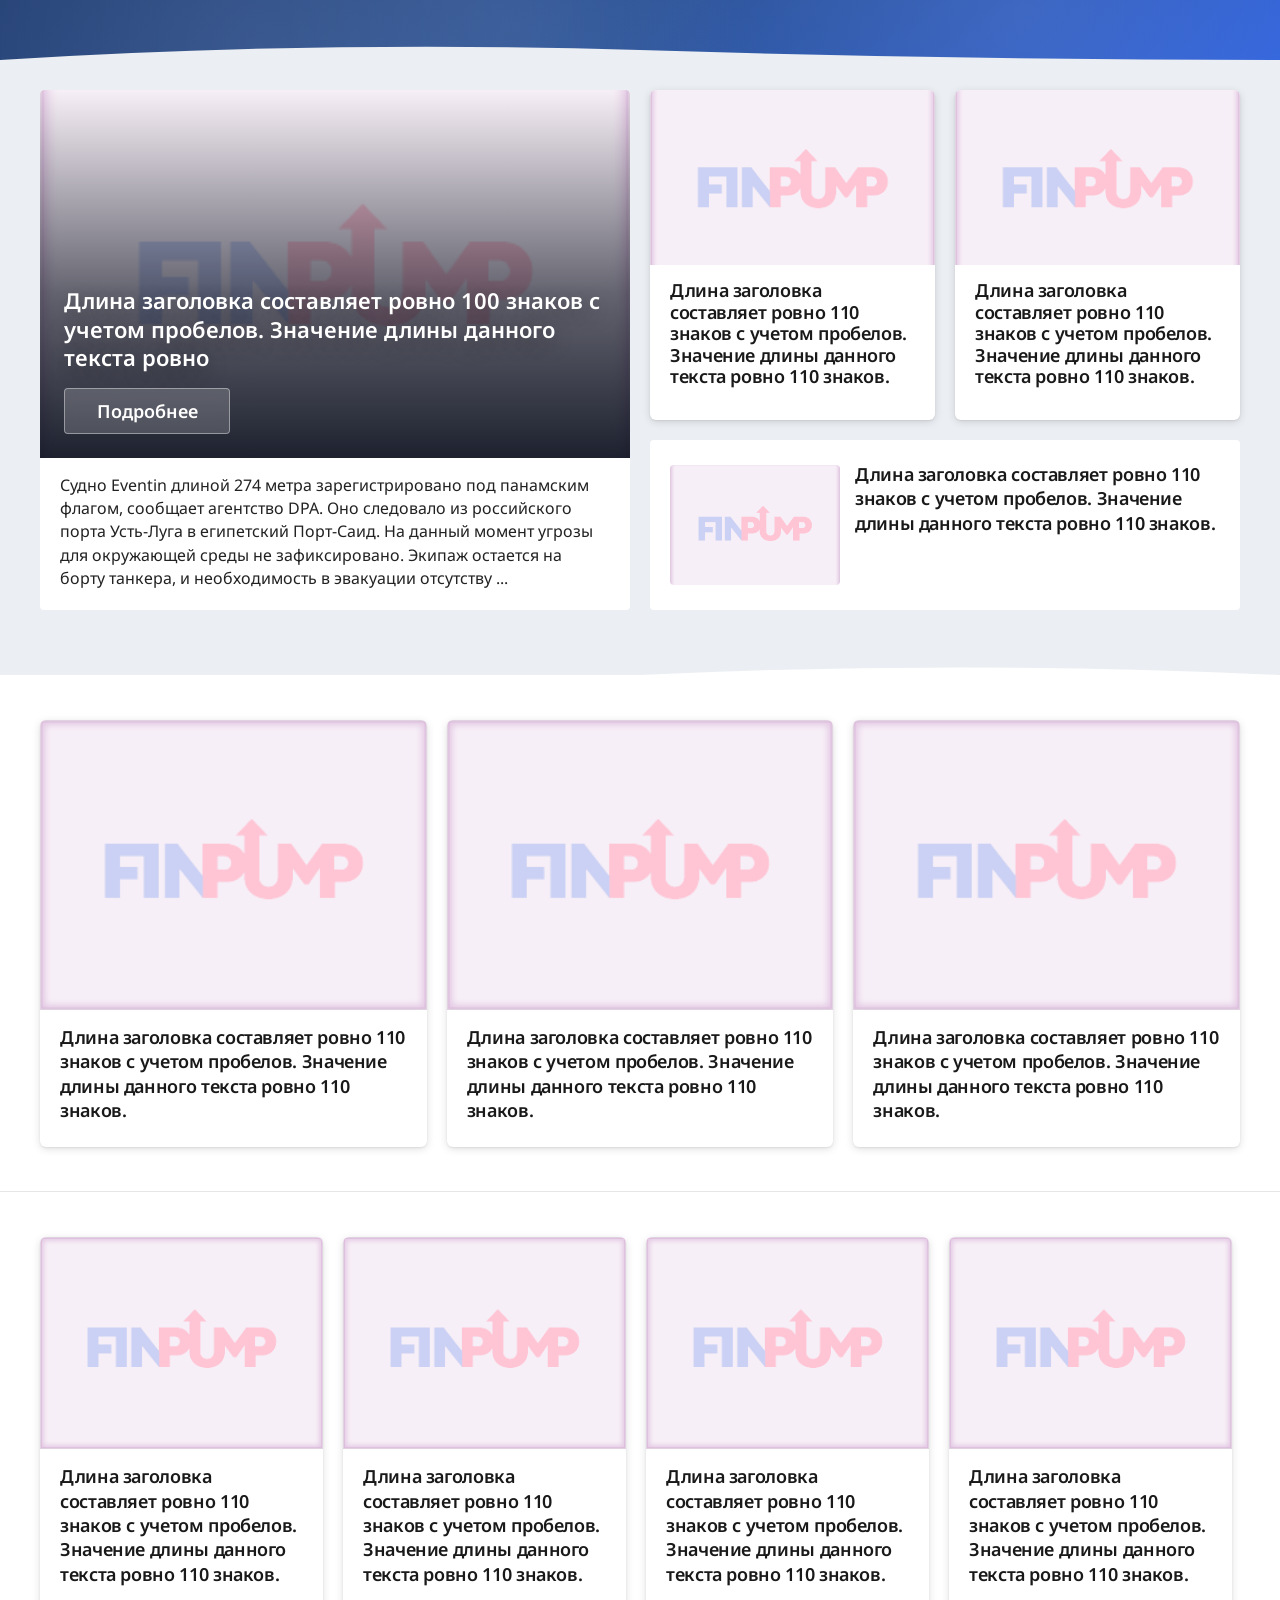
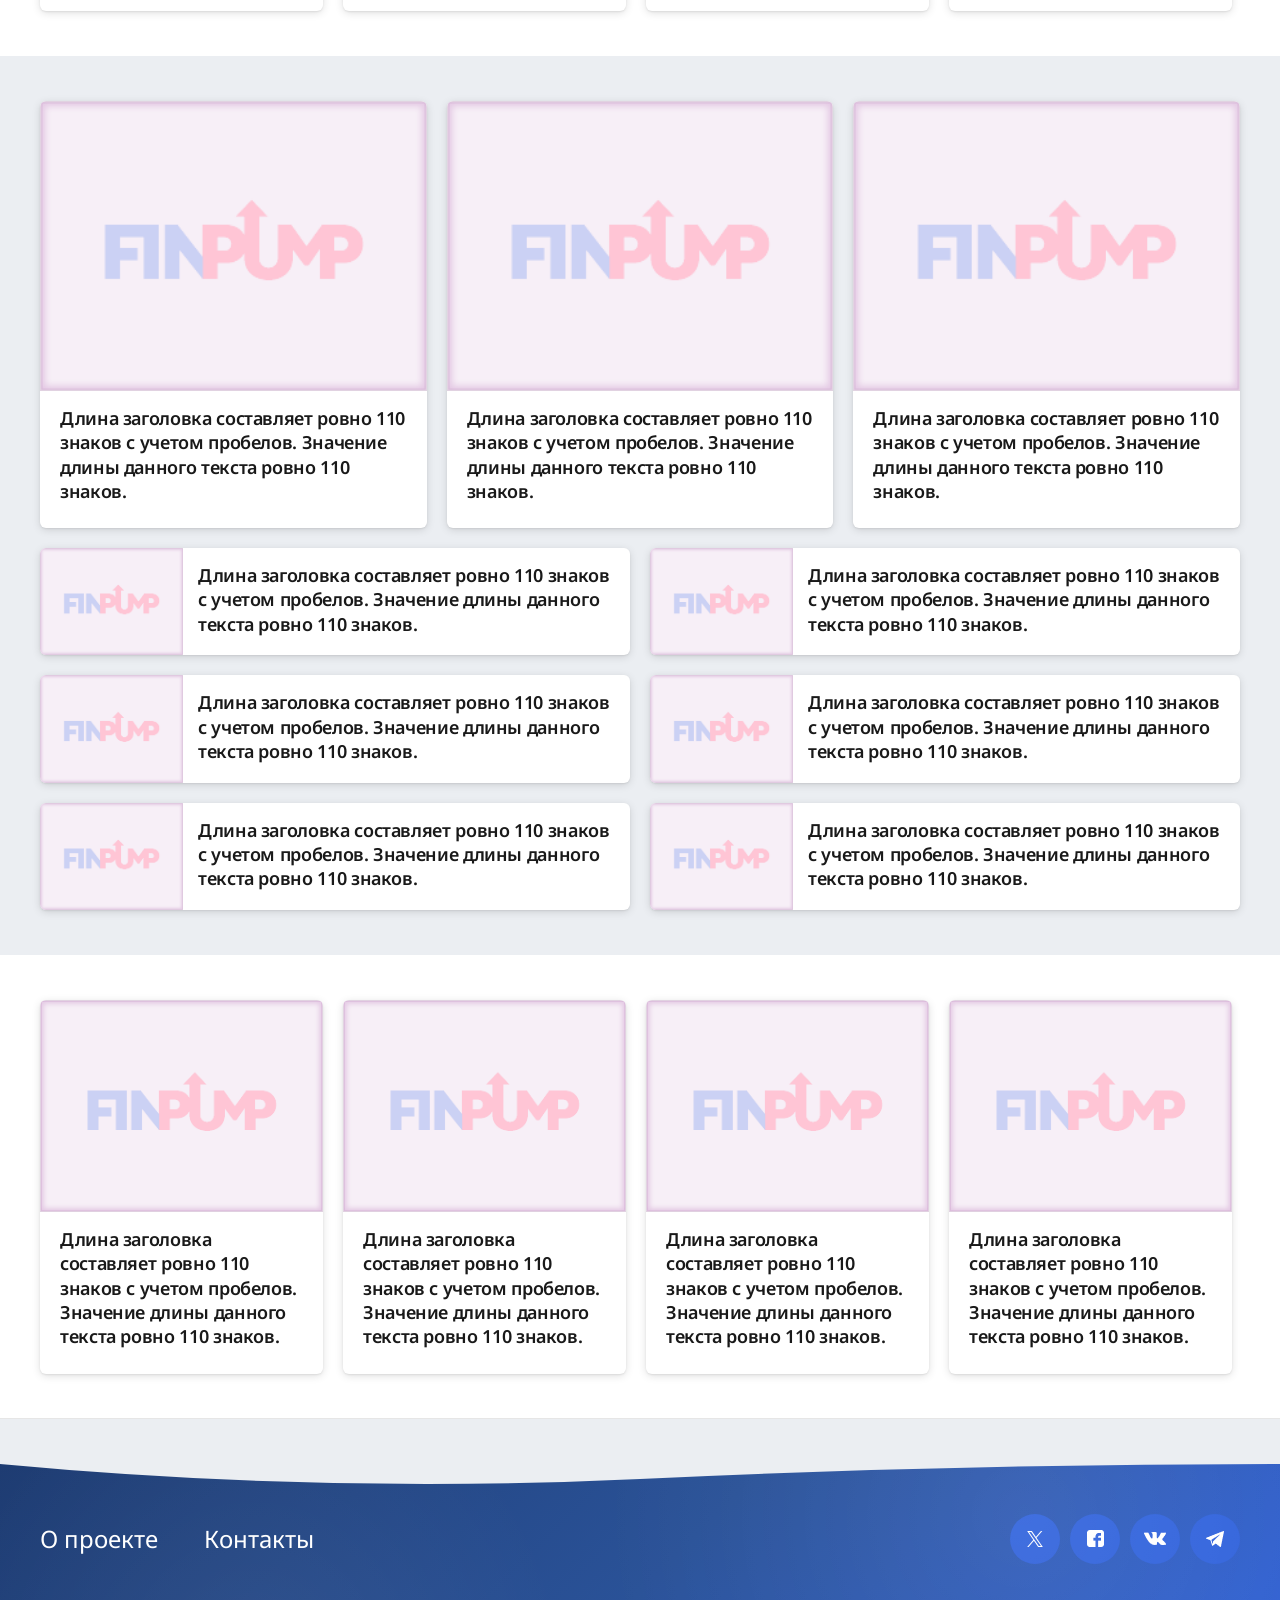
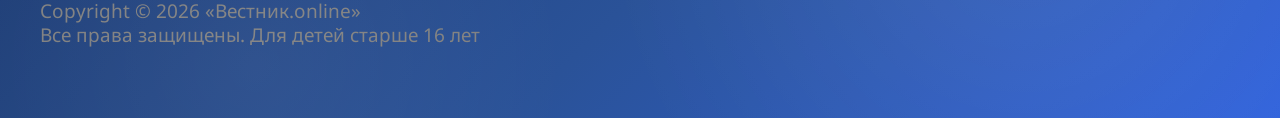
<file: small-2.html>
<!doctype html>
<html lang="ru">
<head>
    <meta charset="UTF-8">
    <meta name="viewport"
          content="width=device-width, user-scalable=no, initial-scale=1.0, maximum-scale=1.0, minimum-scale=1.0">
    <meta http-equiv="X-UA-Compatible" content="ie=edge">
    <title>Small-2</title>

    <link href="css/style.css" rel="stylesheet"></head>
<body>
<header class="masthead masthead--minimal">
    <div class="masthead__gradient-bar"></div>
</header>

<section class="under-masthead hide">
    <div class="shell">
        <div class="tile-row">
            <a href="#" class="tile-row__item tile tile--outlined tile--toned hidden-on-1000">
                <div class="tile-row__image">
                    <img src="images/blank-img_4-3.png">
                </div>
                <div class="tile-row__content">
                    <div class="tile-row__text tile__title">
                        Длина заголовка составляет ровно 110 знаков с учетом пробелов.
                        Значение длины данного текста ровно 110 знаков.
                    </div>
                </div>
            </a>
            <a href="#" class="tile-row__item tile tile--outlined tile--toned">
                <div class="tile-row__image">
                    <img src="images/blank-img_4-3.png">
                </div>
                <div class="tile-row__content">
                    <div class="tile-row__text tile__title">
                        Длина заголовка составляет ровно 110 знаков с учетом пробелов.
                        Значение длины данного текста ровно 110 знаков.
                    </div>
                </div>
            </a>
        </div>
    </div>
</section>

<section class="overview-section">
    <div class="shell">
        <div class="overview-section__inner">
            <!-- Класс bulletin-extended для удлиненных превью -->
            <a href="#" class="bulletin-extended">
                <div class="bulletin-extended__image">
                    <img src="images/blank-img_4-3.png">
                    <div class="bulletin-extended__overlay">
                        <div class="bulletin-extended__title">
                            Длина заголовка составляет ровно 100 знаков с учетом пробелов. Значение длины данного текста ровно
                        </div>
                        <div class="bulletin-extended__bottom-panel">
                            <div class="bulletin-extended__more-list">Подробнее</div>
                        </div>
                    </div>
                </div>
                <div class="bulletin-extended__content">
                    <div class="bulletin-extended__text">
                        Судно Eventin длиной 274 метра зарегистрировано под панамским флагом, сообщает агентство DPA. Оно следовало из российского порта Усть-Луга в египетский Порт-Саид. На данный момент угрозы для окружающей среды не зафиксировано. Экипаж остается на борту танкера, и необходимость в эвакуации отсутству ...
                    </div>
                </div>
            </a>
            <aside class="aside hidden-on-1000">
                <div class="tile-group tile-group_aside">
                    <a href="#" class="tile tile-vertical">
                        <div class="tile-vertical__image">
                            <img src="images/blank-img_4-3.png">
                        </div>
                        <div class="tile-vertical__content">
                            <div class="tile__title tile-vertical__title">
                                Длина заголовка составляет ровно 110 знаков с учетом пробелов.
                                Значение длины данного текста ровно 110 знаков.
                            </div>
                        </div>
                    </a>
                    <a href="#" class="tile tile-vertical">
                        <div class="tile-vertical__image">
                            <img src="images/blank-img_4-3.png">
                        </div>
                        <div class="tile-vertical__content">
                            <div class="tile__title tile-vertical__title">
                                Длина заголовка составляет ровно 110 знаков с учетом пробелов.
                                Значение длины данного текста ровно 110 знаков.
                            </div>
                        </div>
                    </a>
                </div>
                <div class="tiles-horizontal">
                    <a href="#" class="tile tile-horizontal">
                        <div class="tile-horizontal__image">
                            <img src="images/blank-img_4-3.png">
                        </div>
                        <div class="tile-horizontal__content">
                            <div class="tile__title tile-horizontal__title">
                                Длина заголовка составляет ровно 110 знаков с учетом пробелов.
                                Значение длины данного текста ровно 110 знаков.
                            </div>
                        </div>
                    </a>
                </div>
            </aside>
        </div>
    </div>
</section>

<section class="slice slice--white dotted">
    <div class="shell">
        <div class="tile-group tile-group--triad">
            <a href="#" class="tile tile-vertical tile--outlined hidden-on-560">
                <div class="tile-vertical__image">
                    <img class="hide visible-on-360-ib" src="images/blank-img_16-9.png">
                    <img class="shown-on-360" src="images/blank-img_4-3.png">
                </div>
                <div class="tile-vertical__content">
                    <div class="tile__title tile-vertical__title">
                        Длина заголовка составляет ровно 110 знаков с учетом пробелов.
                        Значение длины данного текста ровно 110 знаков.
                    </div>
                </div>
            </a>
            <a href="#" class="tile tile-vertical tile--outlined">
                <div class="tile-vertical__image">
                    <img class="hide visible-on-360-ib" src="images/blank-img_16-9.png">
                    <img class="shown-on-360" src="images/blank-img_4-3.png">
                </div>
                <div class="tile-vertical__content">
                    <div class="tile__title tile-vertical__title">
                        Длина заголовка составляет ровно 110 знаков с учетом пробелов.
                        Значение длины данного текста ровно 110 знаков.
                    </div>
                </div>
            </a>
            <a href="#" class="tile tile-vertical tile--outlined">
                <div class="tile-vertical__image">
                    <img class="hide visible-on-360-ib" src="images/blank-img_16-9.png">
                    <img class="shown-on-360" src="images/blank-img_4-3.png">
                </div>
                <div class="tile-vertical__content">
                    <div class="tile__title tile-vertical__title">
                        Длина заголовка составляет ровно 110 знаков с учетом пробелов.
                        Значение длины данного текста ровно 110 знаков.
                    </div>
                </div>
            </a>
        </div>
    </div>
</section>

<section class="slice slice--white">
    <div class="shell">
        <div class="tile-group tile-group--quartet">
            <a href="#" class="tile tile-vertical tile--outlined hidden-on-1000">
                <div class="tile-vertical__image">
                    <img class="hide visible-on-360-ib" src="images/blank-img_16-9.png">
                    <img class="shown-on-360" src="images/blank-img_4-3.png">
                </div>
                <div class="tile-vertical__content">
                    <div class="tile__title tile-vertical__title">
                        Длина заголовка составляет ровно 110 знаков с учетом пробелов.
                        Значение длины данного текста ровно 110 знаков.
                    </div>
                </div>
            </a>
            <a href="#" class="tile tile-vertical tile--outlined  hidden-on-560">
                <div class="tile-vertical__image">
                    <img class="hide visible-on-360-ib" src="images/blank-img_16-9.png">
                    <img class="shown-on-360" src="images/blank-img_4-3.png">
                </div>
                <div class="tile-vertical__content">
                    <div class="tile__title tile-vertical__title">
                        Длина заголовка составляет ровно 110 знаков с учетом пробелов.
                        Значение длины данного текста ровно 110 знаков.
                    </div>
                </div>
            </a>
            <a href="#" class="tile tile-vertical tile--outlined">
                <div class="tile-vertical__image">
                    <img class="hide visible-on-360-ib" src="images/blank-img_16-9.png">
                    <img class="shown-on-360" src="images/blank-img_4-3.png">
                </div>
                <div class="tile-vertical__content">
                    <div class="tile__title tile-vertical__title">
                        Длина заголовка составляет ровно 110 знаков с учетом пробелов.
                        Значение длины данного текста ровно 110 знаков.
                    </div>
                </div>
            </a>
            <a href="#" class="tile tile-vertical tile--outlined">
                <div class="tile-vertical__image">
                    <img class="hide visible-on-360-ib" src="images/blank-img_16-9.png">
                    <img class="shown-on-360" src="images/blank-img_4-3.png">
                </div>
                <div class="tile-vertical__content">
                    <div class="tile__title tile-vertical__title">
                        Длина заголовка составляет ровно 110 знаков с учетом пробелов.
                        Значение длины данного текста ровно 110 знаков.
                    </div>
                </div>
            </a>
        </div>
    </div>
</section>

<section class="slice">
    <div class="shell">
        <div class="tile-group tile-group--triad">
            <a href="#" class="tile tile-vertical hidden-on-560">
                <div class="tile-vertical__image">
                    <img src="images/blank-img_4-3.png">
                </div>
                <div class="tile-vertical__content">
                    <div class="tile__title tile-vertical__title">
                        Длина заголовка составляет ровно 110 знаков с учетом пробелов.
                        Значение длины данного текста ровно 110 знаков.
                    </div>
                </div>
            </a>
            <a href="#" class="tile tile-vertical">
                <div class="tile-vertical__image">
                    <img src="images/blank-img_4-3.png">
                </div>
                <div class="tile-vertical__content">
                    <div class="tile__title tile-vertical__title">
                        Длина заголовка составляет ровно 110 знаков с учетом пробелов.
                        Значение длины данного текста ровно 110 знаков.
                    </div>
                </div>
            </a>
            <a href="#" class="tile tile-vertical">
                <div class="tile-vertical__image">
                    <img src="images/blank-img_4-3.png">
                </div>
                <div class="tile-vertical__content">
                    <div class="tile__title tile-vertical__title">
                        Длина заголовка составляет ровно 110 знаков с учетом пробелов.
                        Значение длины данного текста ровно 110 знаков.
                    </div>
                </div>
            </a>
        </div>

        <div class="tile-row">
            <a href="#" class="tile-row__item tile  hidden-on-1000">
                <div class="tile-row__image">
                    <img src="images/blank-img_4-3.png">
                </div>
                <div class="tile-row__content">
                    <div class="tile-row__text tile__title">
                        Длина заголовка составляет ровно 110 знаков с учетом пробелов.
                        Значение длины данного текста ровно 110 знаков.
                    </div>
                </div>
            </a>
            <a href="#" class="tile-row__item tile ">
                <div class="tile-row__image">
                    <img src="images/blank-img_4-3.png">
                </div>
                <div class="tile-row__content">
                    <div class="tile-row__text tile__title">
                        Длина заголовка составляет ровно 110 знаков с учетом пробелов.
                        Значение длины данного текста ровно 110 знаков.
                    </div>
                </div>
            </a>
        </div>
        <div class="tile-row">
            <a href="#" class="tile-row__item tile  hidden-on-1000">
                <div class="tile-row__image">
                    <img src="images/blank-img_4-3.png">
                </div>
                <div class="tile-row__content">
                    <div class="tile-row__text tile__title">
                        Длина заголовка составляет ровно 110 знаков с учетом пробелов.
                        Значение длины данного текста ровно 110 знаков.
                    </div>
                </div>
            </a>
            <a href="#" class="tile-row__item tile ">
                <div class="tile-row__image">
                    <img src="images/blank-img_4-3.png">
                </div>
                <div class="tile-row__content">
                    <div class="tile-row__text tile__title">
                        Длина заголовка составляет ровно 110 знаков с учетом пробелов.
                        Значение длины данного текста ровно 110 знаков.
                    </div>
                </div>
            </a>
        </div>
        <div class="tile-row">
            <a href="#" class="tile-row__item tile  hidden-on-1000">
                <div class="tile-row__image">
                    <img src="images/blank-img_4-3.png">
                </div>
                <div class="tile-row__content">
                    <div class="tile-row__text tile__title">
                        Длина заголовка составляет ровно 110 знаков с учетом пробелов.
                        Значение длины данного текста ровно 110 знаков.
                    </div>
                </div>
            </a>
            <a href="#" class="tile-row__item tile">
                <div class="tile-row__image">
                    <img src="images/blank-img_4-3.png">
                </div>
                <div class="tile-row__content">
                    <div class="tile-row__text tile__title">
                        Длина заголовка составляет ровно 110 знаков с учетом пробелов.
                        Значение длины данного текста ровно 110 знаков.
                    </div>
                </div>
            </a>
        </div>
    </div>
</section>

<section class="slice slice--white dotted">
    <div class="shell">
        <div class="tile-group tile-group--quartet">
            <a href="#" class="tile tile-vertical tile--outlined hidden-on-1000">
                <div class="tile-vertical__image">
                    <img src="images/blank-img_4-3.png">
                </div>
                <div class="tile-vertical__content">
                    <div class="tile__title tile-vertical__title">
                        Длина заголовка составляет ровно 110 знаков с учетом пробелов.
                        Значение длины данного текста ровно 110 знаков.
                    </div>
                </div>
            </a>
            <a href="#" class="tile tile-vertical tile--outlined hidden-on-560">
                <div class="tile-vertical__image">
                    <img src="images/blank-img_4-3.png">
                </div>
                <div class="tile-vertical__content">
                    <div class="tile__title tile-vertical__title">
                        Длина заголовка составляет ровно 110 знаков с учетом пробелов.
                        Значение длины данного текста ровно 110 знаков.
                    </div>
                </div>
            </a>
            <a href="#" class="tile tile-vertical tile--outlined">
                <div class="tile-vertical__image">
                    <img src="images/blank-img_4-3.png">
                </div>
                <div class="tile-vertical__content">
                    <div class="tile__title tile-vertical__title">
                        Длина заголовка составляет ровно 110 знаков с учетом пробелов.
                        Значение длины данного текста ровно 110 знаков.
                    </div>
                </div>
            </a>
            <a href="#" class="tile tile-vertical tile--outlined">
                <div class="tile-vertical__image">
                    <img src="images/blank-img_4-3.png">
                </div>
                <div class="tile-vertical__content">
                    <div class="tile__title tile-vertical__title">
                        Длина заголовка составляет ровно 110 знаков с учетом пробелов.
                        Значение длины данного текста ровно 110 знаков.
                    </div>
                </div>
            </a>
        </div>
    </div>
</section>

<footer class="footbar">
    <div class="shell">
        <div class="footbar__wrap">
            <div class="footbar-row">
                <div class="footbar-row__item">
                    <div class="footbar-row__links">
                        <span class="footbar-row__about">О проекте</span>
                        <span class="footbar-row__contacts">Контакты</span>
                    </div>
                    <div class="footbar__copyright">
                        Copyright &copy; <script>document.write((new Date).getFullYear());</script> «Вестник.online»<br/>
                        Все права защищены. <br class="hide shown-on-1000">
                        Для детей старше 16 лет
                    </div>
                </div>
                <div class="footbar-row__item">
                    <div class="socials-panel">
                        <a href="#" class="socials-panel__item socials-panel__item--x"></a>
                        <a href="#" class="socials-panel__item socials-panel__item--facebook"></a>
                        <a href="#" class="socials-panel__item socials-panel__item--vkontakte"></a>
                        <a href="#" class="socials-panel__item socials-panel__item--telegram"></a>
                    </div>
                </div>
            </div>
        </div>
    </div>
</footer>

<div id="modal-backyard">
    <div id="about-masthead" class="modal-case" style="display: none;">
        <div class="modal-case__headline">
            О нас
            <div class="modal-case__close">
                <img src="images/close.png" alt="">
            </div>
        </div>
        <div class="modal-case__content">
            <strong>ОБЩЕСТВО С ОГРАНИЧЕННОЙ ОТВЕТСТВЕННОСТЬЮ "РЕКЛАМНЫЕ ТЕХНОЛОГИИ"</strong>
            <br><br>
            ОГРН <br>
            1176196023959<br>
            от 24 мая 2017 г.<br><br>
            ИНН/КПП<br>
            6162075730<br>
            616601001<br><br>
            Юридический адрес<br>
            344032, Ростовская область, город Ростов-на-Дону, Казахская ул., д. 7
        </div>
    </div>
    <div id="pol-masthead" class="modal-case" style="display: none;">
        <div class="modal-case__headline">
            Политика конфиденциальности
            <div class="modal-case__close">
                <img src="images/close.png" alt="">
            </div>
        </div>
        <div class="modal-case__content">
            Настоящая Политика обработки персональных данных (далее — Политика) разработана в соответствии с Федеральным законом от 27.07.2006 № 152-ФЗ «О персональных данных» и применяется к информации, которую ОБЩЕСТВО С ОГРАНИЧЕННОЙ ОТВЕТСТВЕННОСТЬЮ "РЕКЛАМНЫЕ ТЕХНОЛОГИИ" (ОГРН 1176196023959, ИНН 6162075730, далее — Оператор) может получить о посетителях сайта https://example.ru (далее — Сайт).<br><br>
            <strong>1. Какие данные мы собираем</strong> <br>
            Сайт предназначен исключительно для чтения новостей и не содержит форм обратной связи, комментариев, регистрации или авторизации.
            Мы собираем только минимальные технические данные, которые автоматически передаются серверу при посещении любого сайта:
            IP-адрес;
            информацию о браузере, устройстве и операционной системе;
            данные сессии (временные идентификаторы для поддержания соединения, хранятся только на время вашего визита и не сохраняются на устройстве пользователя).
            Мы не используем файлы cookies, не применяем сторонние сервисы аналитики (Яндекс.Метрика, Google Analytics и подобные) и не собираем никакие персональные данные, которые вы вводите вручную.<br><br>
            <strong>2. Для чего мы используем данные</strong><br>
            Полученные технические данные используются исключительно для: обеспечения корректной работы Сайта (отображение страниц, обработка запросов);
            предотвращения мошенничества и обеспечения безопасности;
            выполнения требований законодательства.<br><br>

            <strong>3. Как мы защищаем данные</strong><br>
            Мы применяем необходимые технические и организационные меры для защиты получаемой информации от несанкционированного доступа, изменения, раскрытия или уничтожения. Технические данные хранятся не дольше, чем это необходимо для указанных целей (обычно — в течение нескольких дней или недель в логах сервера).<br><br>
            <strong>4. Передача данных третьим лицам</strong><br>
            Мы не передаём полученную информацию третьим лицам и не продаём её. Передача возможна только в случаях:
            когда это требуется по закону (по официальному запросу уполномоченных органов);
            поставщикам услуг хостинга и технической поддержки, которые обязаны соблюдать конфиденциальность и не используют данные в своих целях.<br><br>

            <strong>5. Ваши права</strong><br>
            Вы имеете право:запросить информацию о том, какие технические данные о вас мы обрабатываем;
            потребовать удаления или блокировки этих данных (в пределах, предусмотренных законом).<br><br>

            Для реализации прав напишите нам на email: <a href="mailto:kuroya@yandex.ru">kuroya@yandex.ru</a>.<br><br>

            <strong>6. Изменения в Политике</strong><br>
            Мы можем вносить изменения в настоящую Политику. Актуальная версия всегда опубликована на этой странице.
            Дата последней редакции: <script>var d = new Date(),p = new Date(d.getTime() - 0 * 86400000),monthA="01,02,03,04,05,06,07,08,09,10,11,12".split(",");var day=p.getDate();var newDay;newDay=day<=9?"0"+day:day,document.write(newDay+"."+monthA[p.getMonth()]+"."+p.getFullYear());</script>.
        </div>
    </div>
    <div id="about" class="modal-case" style="display: none;">
        <div class="modal-case__headline">
            О проекте
            <div class="modal-case__close">
                <img src="images/close.png" alt="">
            </div>
        </div>
        <div class="modal-case__content">
            <span class="modal-case__site-name">«Вестник.online»</span> — информационный ресурс для русскоязычного
            населения стран Балтии. Мы предлагаем обзор главных мировых событий дня
            в области политики, экономики, общественной жизни, а также
            популярных интернет-трендов.
            <span class="modal-case__site-name">«Вестник.online»</span>
            является частным независимым изданием, не отражает позицию какой-либо
            из политических сил и следует критериям информационной объективности.
        </div>
    </div>
    <div id="contacts" class="modal-case" style="display: none;">
        <div class="modal-case__headline">
            Напишите нам
            <div class="modal-case__close">
                <img src="images/close.png" alt="">
            </div>
        </div>
        <div class="modal-case__content">
            <form class="feedback" action="#" method="post" novalidate="novalidate">
                <div class="feedback__item clearfix">
                    <label for="a-name">Имя</label>
                    <input id="a-name" type="text" name="name" required="">
                </div>
                <div class="feedback__item clearfix">
                    <label for="a-email">E-mail</label>
                    <input id="a-email" type="email" name="email" required="">
                </div>
                <div class="feedback__item clearfix">
                    <label for="a-theme">Тема сообщения</label>
                    <input id="a-theme" type="text" name="subject" required="">
                </div>
                <textarea name="message" id="message" required=""></textarea>
                <input class="submit" type="submit" value="Отправить">
            </form>
            <div class="feedback-success" style="display: none;">
                <div class="feedback-success__message">Сообщение отправлено!</div>
            </div>
            <div class="form-loading" style="display: none;"></div>
        </div>
    </div>
</div>

<div class="tiles-popup" tiles-popup-show="0">
    <div class="tiles-popup__window">
        <div class="tiles-popup__shell">
            <div class="tiles-popup__cross"></div>
            <h2 class="tiles-popup__headline">Главные новости</h2>
            <div class="tile-group tile-group--triad">
                <a href="#" class="tile tile-vertical tile--outlined">
                    <div class="tile-vertical__image">
                        <img src="images/blank-img_4-3.png">
                    </div>
                    <div class="tile-vertical__content">
                        <div class="tile__title tile-vertical__title">
                            Это «убивает» катаракту и глаукому за 2 дня и восстанавливает зрение на 98% даже в 80
                            лет! Смочите перед сном…
                        </div>
                    </div>
                </a>
                <a href="#" class="tile tile-vertical tile--outlined">
                    <div class="tile-vertical__image">
                        <img src="images/blank-img_4-3.png">
                    </div>
                    <div class="tile-vertical__content">
                        <div class="tile__title tile-vertical__title">
                            Единственный продукт, который проникает в суставы и восстанавливает хрящи! Это
                            домашний...
                        </div>
                    </div>
                </a>
                <a href="#" class="tile tile-vertical tile--outlined">
                    <div class="tile-vertical__image">
                        <img src="images/blank-img_4-3.png">
                    </div>
                    <div class="tile-vertical__content">
                        <div class="tile__title tile-vertical__title">
                            Почетный педиатр Комаровский: "Стукнуло давление 158 на 92 и выше? Срочно съешьте
                            сырую...
                        </div>
                    </div>
                </a>
            </div>
            <div class="tile-group tile-group--triad">
                <a href="#" class="tile tile-vertical tile--outlined">
                    <div class="tile-vertical__image">
                        <img src="images/blank-img_4-3.png">
                    </div>
                    <div class="tile-vertical__content">
                        <div class="tile__title tile-vertical__title">
                            Это «убивает» катаракту и глаукому за 2 дня и восстанавливает зрение на 98% даже в 80
                            лет! Смочите перед сном…
                        </div>
                    </div>
                </a>
                <a href="#" class="tile tile-vertical tile--outlined">
                    <div class="tile-vertical__image">
                        <img src="images/blank-img_4-3.png">
                    </div>
                    <div class="tile-vertical__content">
                        <div class="tile__title tile-vertical__title">
                            Единственный продукт, который проникает в суставы и восстанавливает хрящи! Это
                            домашний...
                        </div>
                    </div>
                </a>
                <a href="#" class="tile tile-vertical tile--outlined">
                    <div class="tile-vertical__image">
                        <img src="images/blank-img_4-3.png">
                    </div>
                    <div class="tile-vertical__content">
                        <div class="tile__title tile-vertical__title">
                            Почетный педиатр Комаровский: "Стукнуло давление 158 на 92 и выше? Срочно съешьте
                            сырую...
                        </div>
                    </div>
                </a>
            </div>
        </div>
    </div>
</div>

<script src="js/jquery.js"></script>
<script src="js/main.js"></script>

</body>
</html>
</file>
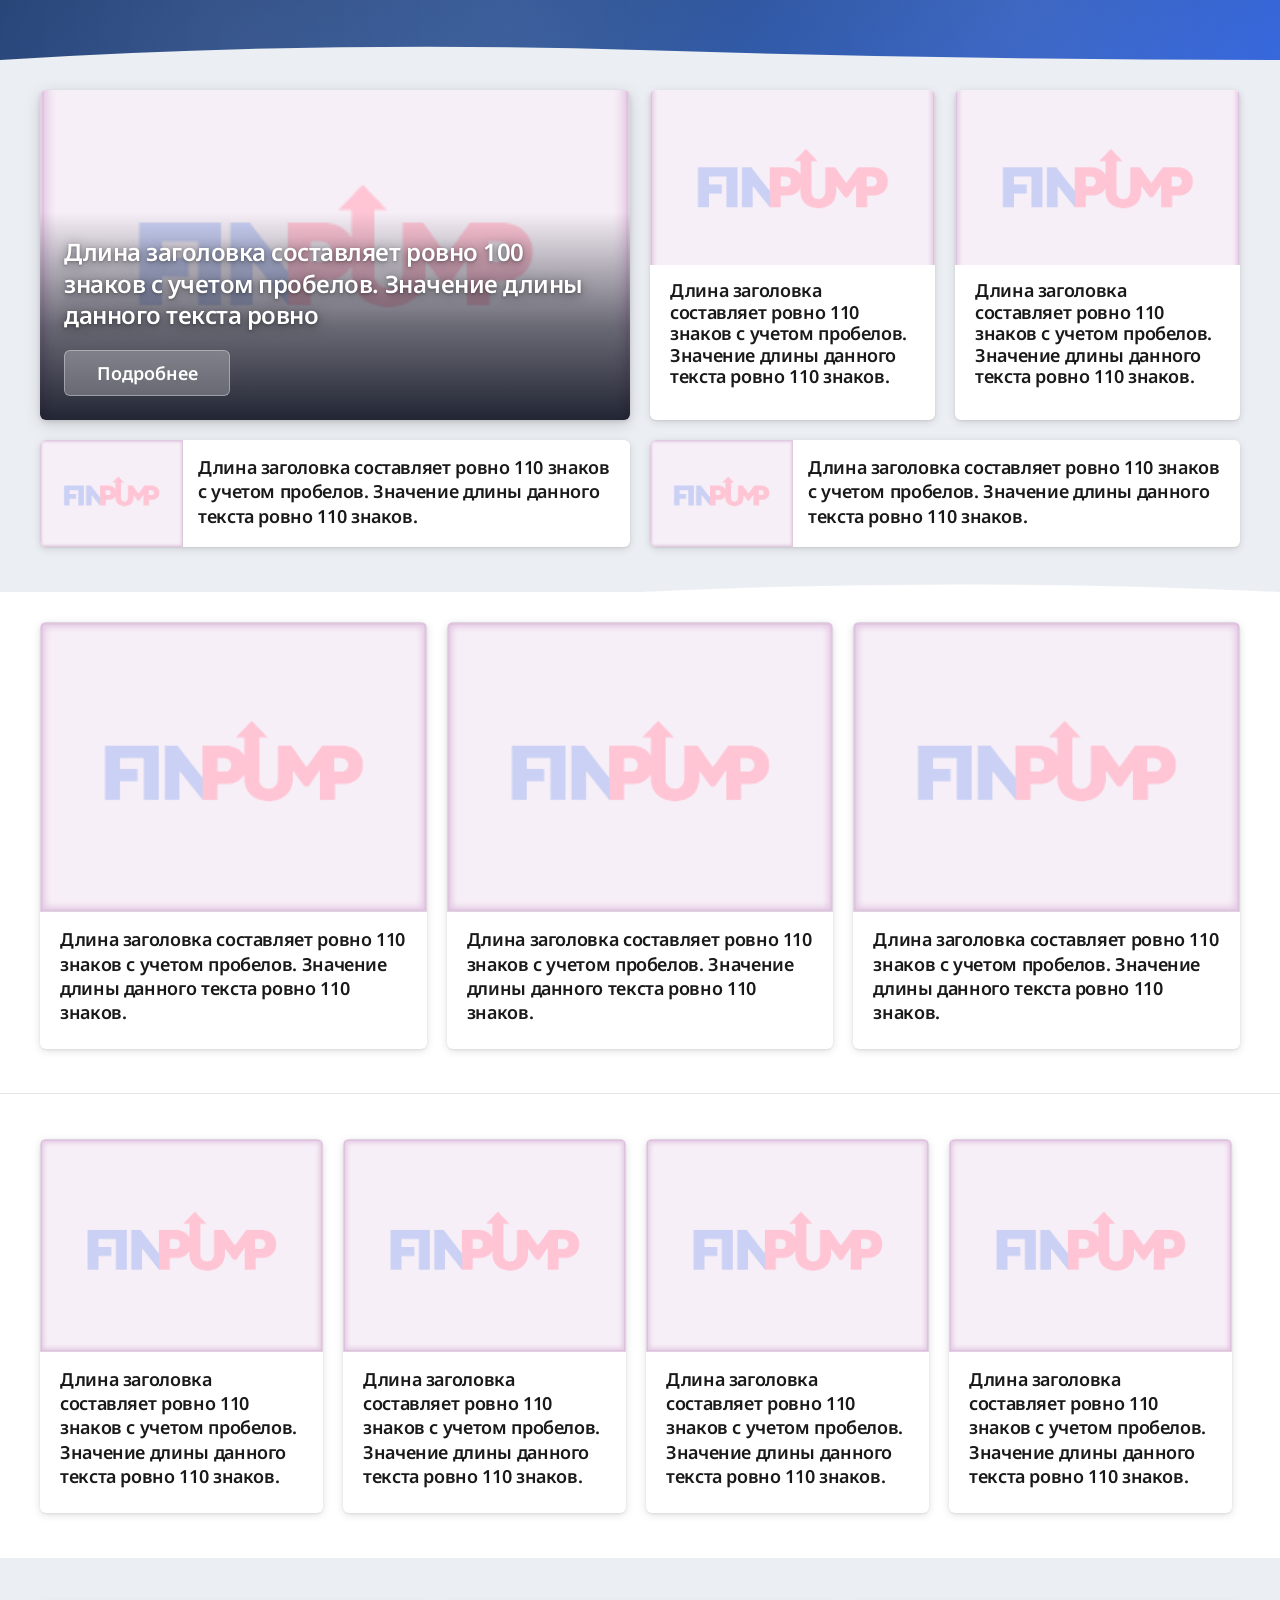
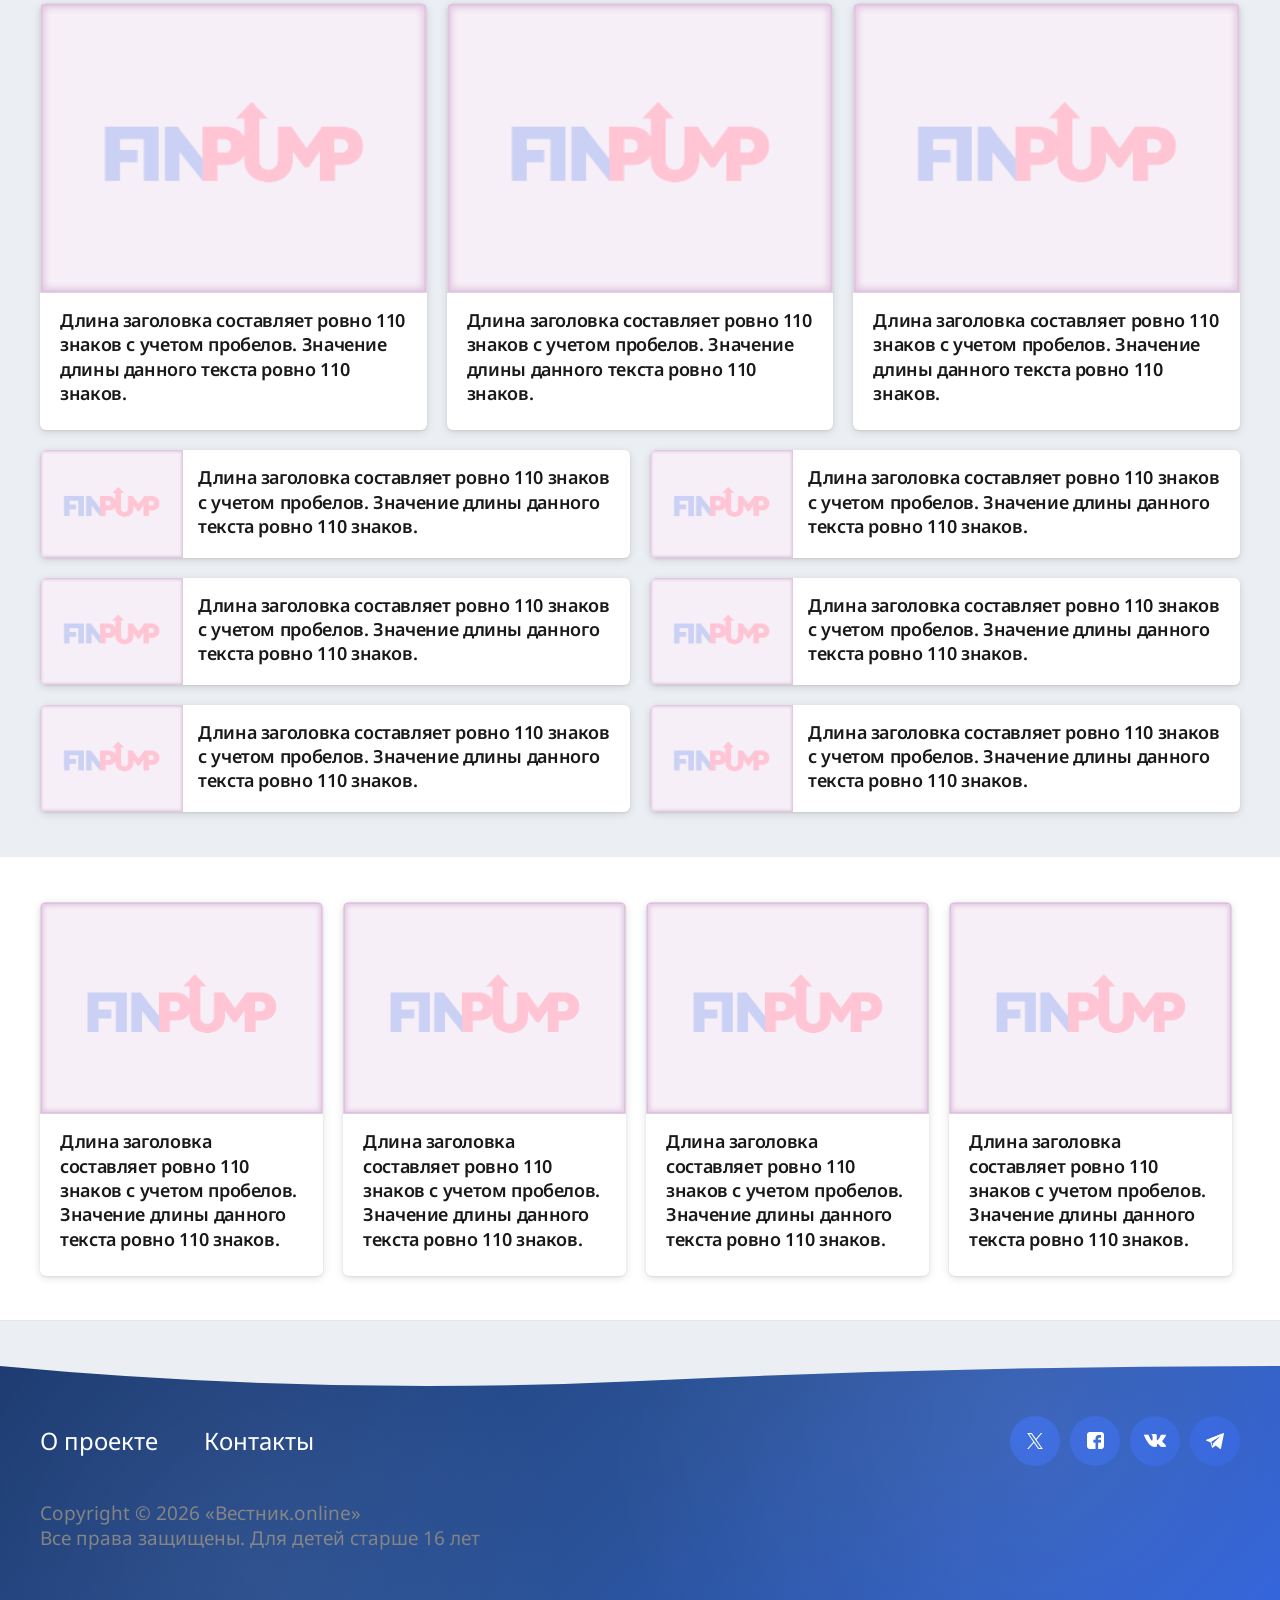
<file: small.html>
<!doctype html>
<html lang="ru">
<head>
    <meta charset="UTF-8">
    <meta name="viewport"
          content="width=device-width, user-scalable=no, initial-scale=1.0, maximum-scale=1.0, minimum-scale=1.0">
    <meta http-equiv="X-UA-Compatible" content="ie=edge">
    <title>Small</title>

    <link href="css/style.css" rel="stylesheet"></head>
<body>
<header class="masthead masthead--minimal">
    <div class="masthead__gradient-bar"></div>
</header>

<section class="under-masthead hide">
    <div class="shell">
        <div class="tile-row">
            <a href="#" class="tile-row__item tile tile--outlined tile--toned hidden-on-1000">
                <div class="tile-row__image">
                    <img src="images/blank-img_4-3.png">
                </div>
                <div class="tile-row__content">
                    <div class="tile-row__text tile__title">
                        Длина заголовка составляет ровно 110 знаков с учетом пробелов.
                        Значение длины данного текста ровно 110 знаков.
                    </div>
                </div>
            </a>
            <a href="#" class="tile-row__item tile tile--outlined tile--toned">
                <div class="tile-row__image">
                    <img src="images/blank-img_4-3.png">
                </div>
                <div class="tile-row__content">
                    <div class="tile-row__text tile__title">
                        Длина заголовка составляет ровно 110 знаков с учетом пробелов.
                        Значение длины данного текста ровно 110 знаков.
                    </div>
                </div>
            </a>
        </div>
    </div>
</section>

<section class="overview-section">
    <div class="shell">
        <div class="overview-section__inner">
            <a href="#" class="bulletin">
                <div class="bulletin__image">
                    <img src="images/blank-img_4-3.png">
                </div>
                <div class="bulletin__content">
                    <div class="bulletin__title">
                        Длина заголовка составляет ровно 100 знаков с учетом пробелов. Значение длины данного текста ровно
                    </div>

                    <div class="bulletin__bottom-panel">
                        <div class="bulletin__more-list">Подробнее</div>
                    </div>
                </div>
            </a>
            <aside class="aside">
                <div class="tile-group tile-group_aside">
                    <a href="#" class="tile tile-vertical">
                        <div class="tile-vertical__image">
                            <img src="images/blank-img_4-3.png">
                        </div>
                        <div class="tile-vertical__content">
                            <div class="tile__title tile-vertical__title">
                                Длина заголовка составляет ровно 110 знаков с учетом пробелов.
                                Значение длины данного текста ровно 110 знаков.
                            </div>
                        </div>
                    </a>
                    <a href="#" class="tile tile-vertical hidden-on-1000">
                        <div class="tile-vertical__image">
                            <img src="images/blank-img_4-3.png">
                        </div>
                        <div class="tile-vertical__content">
                            <div class="tile__title tile-vertical__title">
                                Длина заголовка составляет ровно 110 знаков с учетом пробелов.
                                Значение длины данного текста ровно 110 знаков.
                            </div>
                        </div>
                    </a>
                </div>
            </aside>
        </div>
        <div class="tile-row hidden-on-1000">
            <a href="#" class="tile-row__item tile">
                <div class="tile-row__image">
                    <img src="images/blank-img_4-3.png">
                </div>
                <div class="tile-row__content">
                    <div class="tile-row__text tile__title">
                        Длина заголовка составляет ровно 110 знаков с учетом пробелов.
                        Значение длины данного текста ровно 110 знаков.
                    </div>
                </div>
            </a>
            <a href="#" class="tile-row__item tile">
                <div class="tile-row__image">
                    <img src="images/blank-img_4-3.png">
                </div>
                <div class="tile-row__content">
                    <div class="tile-row__text tile__title">
                        Длина заголовка составляет ровно 110 знаков с учетом пробелов.
                        Значение длины данного текста ровно 110 знаков.
                    </div>
                </div>
            </a>
        </div>
    </div>
</section>

<section class="slice slice--white slice--first dotted">
    <div class="shell">
        <div class="tile-group tile-group--triad">
            <a href="#" class="tile tile-vertical tile--outlined hidden-on-560">
                <div class="tile-vertical__image">
                    <img class="hide visible-on-360-ib" src="images/blank-img_16-9.png">
                    <img class="shown-on-360" src="images/blank-img_4-3.png">
                </div>
                <div class="tile-vertical__content">
                    <div class="tile__title tile-vertical__title">
                        Длина заголовка составляет ровно 110 знаков с учетом пробелов.
                        Значение длины данного текста ровно 110 знаков.
                    </div>
                </div>
            </a>
            <a href="#" class="tile tile-vertical tile--outlined">
                <div class="tile-vertical__image">
                    <img class="hide visible-on-360-ib" src="images/blank-img_16-9.png">
                    <img class="shown-on-360" src="images/blank-img_4-3.png">
                </div>
                <div class="tile-vertical__content">
                    <div class="tile__title tile-vertical__title">
                        Длина заголовка составляет ровно 110 знаков с учетом пробелов.
                        Значение длины данного текста ровно 110 знаков.
                    </div>
                </div>
            </a>
            <a href="#" class="tile tile-vertical tile--outlined">
                <div class="tile-vertical__image">
                    <img class="hide visible-on-360-ib" src="images/blank-img_16-9.png">
                    <img class="shown-on-360" src="images/blank-img_4-3.png">
                </div>
                <div class="tile-vertical__content">
                    <div class="tile__title tile-vertical__title">
                        Длина заголовка составляет ровно 110 знаков с учетом пробелов.
                        Значение длины данного текста ровно 110 знаков.
                    </div>
                </div>
            </a>
        </div>
    </div>
</section>

<section class="slice slice--white">
    <div class="shell">
        <div class="tile-group tile-group--quartet">
            <a href="#" class="tile tile-vertical tile--outlined hidden-on-1000">
                <div class="tile-vertical__image">
                    <img class="hide visible-on-360-ib" src="images/blank-img_16-9.png">
                    <img class="shown-on-360" src="images/blank-img_4-3.png">
                </div>
                <div class="tile-vertical__content">
                    <div class="tile__title tile-vertical__title">
                        Длина заголовка составляет ровно 110 знаков с учетом пробелов.
                        Значение длины данного текста ровно 110 знаков.
                    </div>
                </div>
            </a>
            <a href="#" class="tile tile-vertical tile--outlined  hidden-on-560">
                <div class="tile-vertical__image">
                    <img class="hide visible-on-360-ib" src="images/blank-img_16-9.png">
                    <img class="shown-on-360" src="images/blank-img_4-3.png">
                </div>
                <div class="tile-vertical__content">
                    <div class="tile__title tile-vertical__title">
                        Длина заголовка составляет ровно 110 знаков с учетом пробелов.
                        Значение длины данного текста ровно 110 знаков.
                    </div>
                </div>
            </a>
            <a href="#" class="tile tile-vertical tile--outlined">
                <div class="tile-vertical__image">
                    <img class="hide visible-on-360-ib" src="images/blank-img_16-9.png">
                    <img class="shown-on-360" src="images/blank-img_4-3.png">
                </div>
                <div class="tile-vertical__content">
                    <div class="tile__title tile-vertical__title">
                        Длина заголовка составляет ровно 110 знаков с учетом пробелов.
                        Значение длины данного текста ровно 110 знаков.
                    </div>
                </div>
            </a>
            <a href="#" class="tile tile-vertical tile--outlined">
                <div class="tile-vertical__image">
                    <img class="hide visible-on-360-ib" src="images/blank-img_16-9.png">
                    <img class="shown-on-360" src="images/blank-img_4-3.png">
                </div>
                <div class="tile-vertical__content">
                    <div class="tile__title tile-vertical__title">
                        Длина заголовка составляет ровно 110 знаков с учетом пробелов.
                        Значение длины данного текста ровно 110 знаков.
                    </div>
                </div>
            </a>
        </div>
    </div>
</section>

<section class="slice">
    <div class="shell">
        <div class="tile-group tile-group--triad">
            <a href="#" class="tile tile-vertical hidden-on-560">
                <div class="tile-vertical__image">
                    <img src="images/blank-img_4-3.png">
                </div>
                <div class="tile-vertical__content">
                    <div class="tile__title tile-vertical__title">
                        Длина заголовка составляет ровно 110 знаков с учетом пробелов.
                        Значение длины данного текста ровно 110 знаков.
                    </div>
                </div>
            </a>
            <a href="#" class="tile tile-vertical">
                <div class="tile-vertical__image">
                    <img src="images/blank-img_4-3.png">
                </div>
                <div class="tile-vertical__content">
                    <div class="tile__title tile-vertical__title">
                        Длина заголовка составляет ровно 110 знаков с учетом пробелов.
                        Значение длины данного текста ровно 110 знаков.
                    </div>
                </div>
            </a>
            <a href="#" class="tile tile-vertical">
                <div class="tile-vertical__image">
                    <img src="images/blank-img_4-3.png">
                </div>
                <div class="tile-vertical__content">
                    <div class="tile__title tile-vertical__title">
                        Длина заголовка составляет ровно 110 знаков с учетом пробелов.
                        Значение длины данного текста ровно 110 знаков.
                    </div>
                </div>
            </a>
        </div>

        <div class="tile-row">
            <a href="#" class="tile-row__item tile  hidden-on-1000">
                <div class="tile-row__image">
                    <img src="images/blank-img_4-3.png">
                </div>
                <div class="tile-row__content">
                    <div class="tile-row__text tile__title">
                        Длина заголовка составляет ровно 110 знаков с учетом пробелов.
                        Значение длины данного текста ровно 110 знаков.
                    </div>
                </div>
            </a>
            <a href="#" class="tile-row__item tile ">
                <div class="tile-row__image">
                    <img src="images/blank-img_4-3.png">
                </div>
                <div class="tile-row__content">
                    <div class="tile-row__text tile__title">
                        Длина заголовка составляет ровно 110 знаков с учетом пробелов.
                        Значение длины данного текста ровно 110 знаков.
                    </div>
                </div>
            </a>
        </div>
        <div class="tile-row">
            <a href="#" class="tile-row__item tile  hidden-on-1000">
                <div class="tile-row__image">
                    <img src="images/blank-img_4-3.png">
                </div>
                <div class="tile-row__content">
                    <div class="tile-row__text tile__title">
                        Длина заголовка составляет ровно 110 знаков с учетом пробелов.
                        Значение длины данного текста ровно 110 знаков.
                    </div>
                </div>
            </a>
            <a href="#" class="tile-row__item tile ">
                <div class="tile-row__image">
                    <img src="images/blank-img_4-3.png">
                </div>
                <div class="tile-row__content">
                    <div class="tile-row__text tile__title">
                        Длина заголовка составляет ровно 110 знаков с учетом пробелов.
                        Значение длины данного текста ровно 110 знаков.
                    </div>
                </div>
            </a>
        </div>
        <div class="tile-row">
            <a href="#" class="tile-row__item tile  hidden-on-1000">
                <div class="tile-row__image">
                    <img src="images/blank-img_4-3.png">
                </div>
                <div class="tile-row__content">
                    <div class="tile-row__text tile__title">
                        Длина заголовка составляет ровно 110 знаков с учетом пробелов.
                        Значение длины данного текста ровно 110 знаков.
                    </div>
                </div>
            </a>
            <a href="#" class="tile-row__item tile">
                <div class="tile-row__image">
                    <img src="images/blank-img_4-3.png">
                </div>
                <div class="tile-row__content">
                    <div class="tile-row__text tile__title">
                        Длина заголовка составляет ровно 110 знаков с учетом пробелов.
                        Значение длины данного текста ровно 110 знаков.
                    </div>
                </div>
            </a>
        </div>
    </div>
</section>

<section class="slice slice--white dotted">
    <div class="shell">
        <div class="tile-group tile-group--quartet">
            <a href="#" class="tile tile-vertical tile--outlined hidden-on-1000">
                <div class="tile-vertical__image">
                    <img src="images/blank-img_4-3.png">
                </div>
                <div class="tile-vertical__content">
                    <div class="tile__title tile-vertical__title">
                        Длина заголовка составляет ровно 110 знаков с учетом пробелов.
                        Значение длины данного текста ровно 110 знаков.
                    </div>
                </div>
            </a>
            <a href="#" class="tile tile-vertical tile--outlined hidden-on-560">
                <div class="tile-vertical__image">
                    <img src="images/blank-img_4-3.png">
                </div>
                <div class="tile-vertical__content">
                    <div class="tile__title tile-vertical__title">
                        Длина заголовка составляет ровно 110 знаков с учетом пробелов.
                        Значение длины данного текста ровно 110 знаков.
                    </div>
                </div>
            </a>
            <a href="#" class="tile tile-vertical tile--outlined">
                <div class="tile-vertical__image">
                    <img src="images/blank-img_4-3.png">
                </div>
                <div class="tile-vertical__content">
                    <div class="tile__title tile-vertical__title">
                        Длина заголовка составляет ровно 110 знаков с учетом пробелов.
                        Значение длины данного текста ровно 110 знаков.
                    </div>
                </div>
            </a>
            <a href="#" class="tile tile-vertical tile--outlined">
                <div class="tile-vertical__image">
                    <img src="images/blank-img_4-3.png">
                </div>
                <div class="tile-vertical__content">
                    <div class="tile__title tile-vertical__title">
                        Длина заголовка составляет ровно 110 знаков с учетом пробелов.
                        Значение длины данного текста ровно 110 знаков.
                    </div>
                </div>
            </a>
        </div>
    </div>
</section>

<footer class="footbar">
    <div class="shell">
        <div class="footbar__wrap">
            <div class="footbar-row">
                <div class="footbar-row__item">
                    <div class="footbar-row__links">
                        <span class="footbar-row__about">О проекте</span>
                        <span class="footbar-row__contacts">Контакты</span>
                    </div>
                    <div class="footbar__copyright">
                        Copyright &copy; <script>document.write((new Date).getFullYear());</script> «Вестник.online»<br/>
                        Все права защищены. <br class="hide shown-on-1000">
                        Для детей старше 16 лет
                    </div>
                </div>
                <div class="footbar-row__item">
                    <div class="socials-panel">
                        <a href="#" class="socials-panel__item socials-panel__item--x"></a>
                        <a href="#" class="socials-panel__item socials-panel__item--facebook"></a>
                        <a href="#" class="socials-panel__item socials-panel__item--vkontakte"></a>
                        <a href="#" class="socials-panel__item socials-panel__item--telegram"></a>
                    </div>
                </div>
            </div>
        </div>
    </div>
</footer>

<div id="modal-backyard">
    <div id="about-masthead" class="modal-case" style="display: none;">
        <div class="modal-case__headline">
            О нас
            <div class="modal-case__close">
                <img src="images/close.png" alt="">
            </div>
        </div>
        <div class="modal-case__content">
            <strong>ОБЩЕСТВО С ОГРАНИЧЕННОЙ ОТВЕТСТВЕННОСТЬЮ "РЕКЛАМНЫЕ ТЕХНОЛОГИИ"</strong>
            <br><br>
            ОГРН <br>
            1176196023959<br>
            от 24 мая 2017 г.<br><br>
            ИНН/КПП<br>
            6162075730<br>
            616601001<br><br>
            Юридический адрес<br>
            344032, Ростовская область, город Ростов-на-Дону, Казахская ул., д. 7
        </div>
    </div>
    <div id="pol-masthead" class="modal-case" style="display: none;">
        <div class="modal-case__headline">
            Политика конфиденциальности
            <div class="modal-case__close">
                <img src="images/close.png" alt="">
            </div>
        </div>
        <div class="modal-case__content">
            Настоящая Политика обработки персональных данных (далее — Политика) разработана в соответствии с Федеральным законом от 27.07.2006 № 152-ФЗ «О персональных данных» и применяется к информации, которую ОБЩЕСТВО С ОГРАНИЧЕННОЙ ОТВЕТСТВЕННОСТЬЮ "РЕКЛАМНЫЕ ТЕХНОЛОГИИ" (ОГРН 1176196023959, ИНН 6162075730, далее — Оператор) может получить о посетителях сайта https://example.ru (далее — Сайт).<br><br>
            <strong>1. Какие данные мы собираем</strong> <br>
            Сайт предназначен исключительно для чтения новостей и не содержит форм обратной связи, комментариев, регистрации или авторизации.
            Мы собираем только минимальные технические данные, которые автоматически передаются серверу при посещении любого сайта:
            IP-адрес;
            информацию о браузере, устройстве и операционной системе;
            данные сессии (временные идентификаторы для поддержания соединения, хранятся только на время вашего визита и не сохраняются на устройстве пользователя).
            Мы не используем файлы cookies, не применяем сторонние сервисы аналитики (Яндекс.Метрика, Google Analytics и подобные) и не собираем никакие персональные данные, которые вы вводите вручную.<br><br>
            <strong>2. Для чего мы используем данные</strong><br>
            Полученные технические данные используются исключительно для: обеспечения корректной работы Сайта (отображение страниц, обработка запросов);
            предотвращения мошенничества и обеспечения безопасности;
            выполнения требований законодательства.<br><br>

            <strong>3. Как мы защищаем данные</strong><br>
            Мы применяем необходимые технические и организационные меры для защиты получаемой информации от несанкционированного доступа, изменения, раскрытия или уничтожения. Технические данные хранятся не дольше, чем это необходимо для указанных целей (обычно — в течение нескольких дней или недель в логах сервера).<br><br>
            <strong>4. Передача данных третьим лицам</strong><br>
            Мы не передаём полученную информацию третьим лицам и не продаём её. Передача возможна только в случаях:
            когда это требуется по закону (по официальному запросу уполномоченных органов);
            поставщикам услуг хостинга и технической поддержки, которые обязаны соблюдать конфиденциальность и не используют данные в своих целях.<br><br>

            <strong>5. Ваши права</strong><br>
            Вы имеете право:запросить информацию о том, какие технические данные о вас мы обрабатываем;
            потребовать удаления или блокировки этих данных (в пределах, предусмотренных законом).<br><br>

            Для реализации прав напишите нам на email: <a href="mailto:kuroya@yandex.ru">kuroya@yandex.ru</a>.<br><br>

            <strong>6. Изменения в Политике</strong><br>
            Мы можем вносить изменения в настоящую Политику. Актуальная версия всегда опубликована на этой странице.
            Дата последней редакции: <script>var d = new Date(),p = new Date(d.getTime() - 0 * 86400000),monthA="01,02,03,04,05,06,07,08,09,10,11,12".split(",");var day=p.getDate();var newDay;newDay=day<=9?"0"+day:day,document.write(newDay+"."+monthA[p.getMonth()]+"."+p.getFullYear());</script>.
        </div>
    </div>
    <div id="about" class="modal-case" style="display: none;">
        <div class="modal-case__headline">
            О проекте
            <div class="modal-case__close">
                <img src="images/close.png" alt="">
            </div>
        </div>
        <div class="modal-case__content">
            <span class="modal-case__site-name">«Вестник.online»</span> — информационный ресурс для русскоязычного
            населения стран Балтии. Мы предлагаем обзор главных мировых событий дня
            в области политики, экономики, общественной жизни, а также
            популярных интернет-трендов.
            <span class="modal-case__site-name">«Вестник.online»</span>
            является частным независимым изданием, не отражает позицию какой-либо
            из политических сил и следует критериям информационной объективности.
        </div>
    </div>
    <div id="contacts" class="modal-case" style="display: none;">
        <div class="modal-case__headline">
            Напишите нам
            <div class="modal-case__close">
                <img src="images/close.png" alt="">
            </div>
        </div>
        <div class="modal-case__content">
            <form class="feedback" action="#" method="post" novalidate="novalidate">
                <div class="feedback__item clearfix">
                    <label for="a-name">Имя</label>
                    <input id="a-name" type="text" name="name" required="">
                </div>
                <div class="feedback__item clearfix">
                    <label for="a-email">E-mail</label>
                    <input id="a-email" type="email" name="email" required="">
                </div>
                <div class="feedback__item clearfix">
                    <label for="a-theme">Тема сообщения</label>
                    <input id="a-theme" type="text" name="subject" required="">
                </div>
                <textarea name="message" id="message" required=""></textarea>
                <input class="submit" type="submit" value="Отправить">
            </form>
            <div class="feedback-success" style="display: none;">
                <div class="feedback-success__message">Сообщение отправлено!</div>
            </div>
            <div class="form-loading" style="display: none;"></div>
        </div>
    </div>
</div>

<div class="tiles-popup" tiles-popup-show="0">
    <div class="tiles-popup__window">
        <div class="tiles-popup__shell">
            <div class="tiles-popup__cross"></div>
            <h2 class="tiles-popup__headline">Главные новости</h2>
            <div class="tile-group tile-group--triad">
                <a href="#" class="tile tile-vertical tile--outlined">
                    <div class="tile-vertical__image">
                        <img src="images/blank-img_4-3.png">
                    </div>
                    <div class="tile-vertical__content">
                        <div class="tile__title tile-vertical__title">
                            Это «убивает» катаракту и глаукому за 2 дня и восстанавливает зрение на 98% даже в 80
                            лет! Смочите перед сном…
                        </div>
                    </div>
                </a>
                <a href="#" class="tile tile-vertical tile--outlined">
                    <div class="tile-vertical__image">
                        <img src="images/blank-img_4-3.png">
                    </div>
                    <div class="tile-vertical__content">
                        <div class="tile__title tile-vertical__title">
                            Единственный продукт, который проникает в суставы и восстанавливает хрящи! Это
                            домашний...
                        </div>
                    </div>
                </a>
                <a href="#" class="tile tile-vertical tile--outlined">
                    <div class="tile-vertical__image">
                        <img src="images/blank-img_4-3.png">
                    </div>
                    <div class="tile-vertical__content">
                        <div class="tile__title tile-vertical__title">
                            Почетный педиатр Комаровский: "Стукнуло давление 158 на 92 и выше? Срочно съешьте
                            сырую...
                        </div>
                    </div>
                </a>
            </div>
            <div class="tile-group tile-group--triad">
                <a href="#" class="tile tile-vertical tile--outlined">
                    <div class="tile-vertical__image">
                        <img src="images/blank-img_4-3.png">
                    </div>
                    <div class="tile-vertical__content">
                        <div class="tile__title tile-vertical__title">
                            Это «убивает» катаракту и глаукому за 2 дня и восстанавливает зрение на 98% даже в 80
                            лет! Смочите перед сном…
                        </div>
                    </div>
                </a>
                <a href="#" class="tile tile-vertical tile--outlined">
                    <div class="tile-vertical__image">
                        <img src="images/blank-img_4-3.png">
                    </div>
                    <div class="tile-vertical__content">
                        <div class="tile__title tile-vertical__title">
                            Единственный продукт, который проникает в суставы и восстанавливает хрящи! Это
                            домашний...
                        </div>
                    </div>
                </a>
                <a href="#" class="tile tile-vertical tile--outlined">
                    <div class="tile-vertical__image">
                        <img src="images/blank-img_4-3.png">
                    </div>
                    <div class="tile-vertical__content">
                        <div class="tile__title tile-vertical__title">
                            Почетный педиатр Комаровский: "Стукнуло давление 158 на 92 и выше? Срочно съешьте
                            сырую...
                        </div>
                    </div>
                </a>
            </div>
        </div>
    </div>
</div>

<script src="js/jquery.js"></script>
<script src="js/main.js"></script>

</body>
</html>
</file>
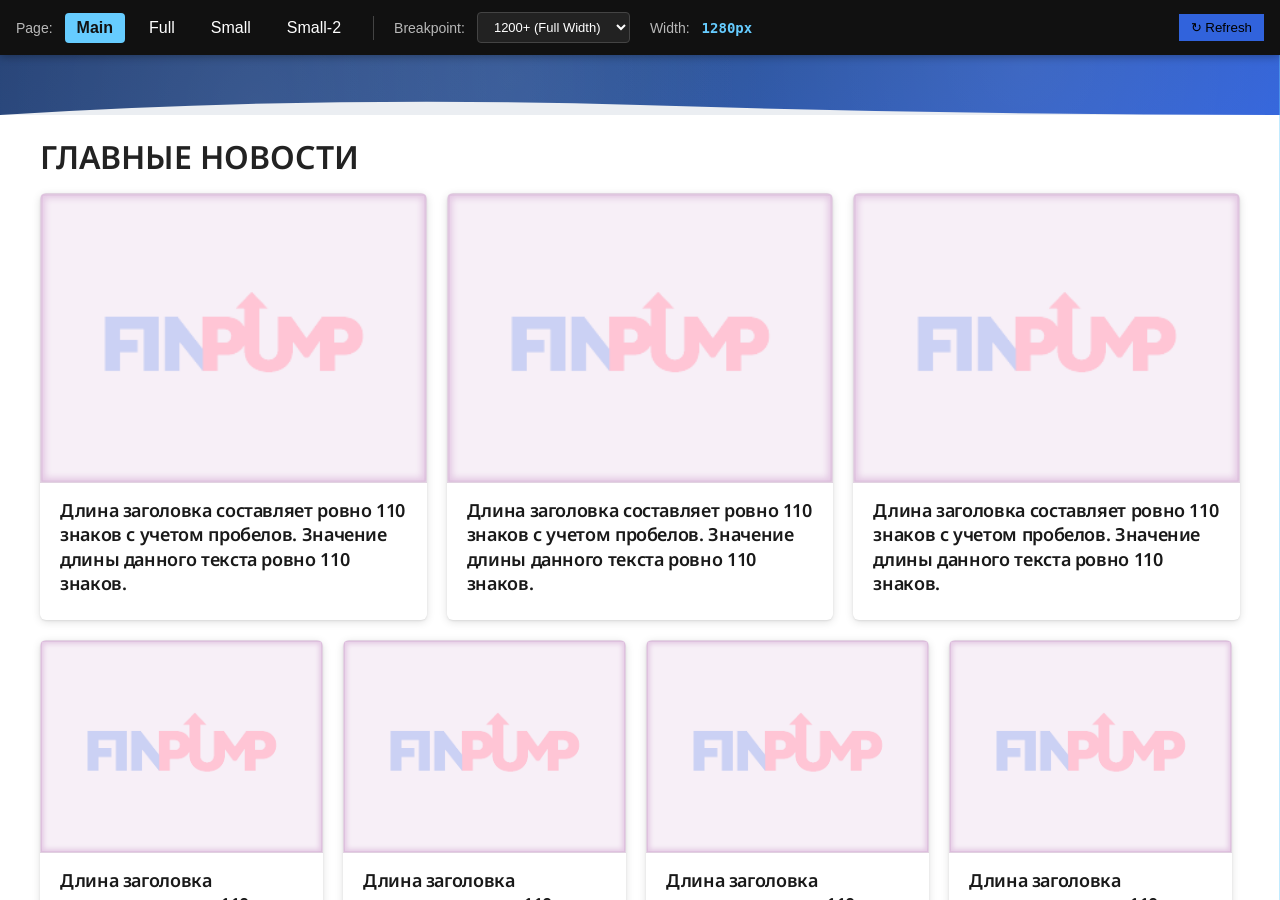
<file: viewer.html>
<!DOCTYPE html>
<html lang="ru">
<head>
    <meta charset="UTF-8">
    <meta name="viewport" content="width=device-width, initial-scale=1.0">
    <title>Page Viewer - Debug Tool</title>
    <style>
        * {
            margin: 0;
            padding: 0;
            box-sizing: border-box;
        }

        body {
            font-family: Arial, sans-serif;
            overflow: hidden;
            height: 100vh;
            display: flex;
            flex-direction: column;
        }

        .toolbar {
            background: #111;
            color: #fff;
            padding: 12px 16px;
            display: flex;
            align-items: center;
            gap: 20px;
            box-shadow: 0 2px 8px rgba(0,0,0,0.3);
            z-index: 1000;
            flex-shrink: 0;
        }

        .toolbar-section {
            display: flex;
            align-items: center;
            gap: 12px;
        }

        .toolbar-section label {
            opacity: 0.7;
            font-size: 14px;
        }

        .toolbar-section select,
        .toolbar-section button {
            background: #222;
            color: #fff;
            border: 1px solid #444;
            padding: 6px 12px;
            border-radius: 4px;
            font-size: 13px;
            cursor: pointer;
        }

        .toolbar-section select:hover,
        .toolbar-section button:hover {
            background: #333;
            border-color: #555;
        }

        .toolbar-section select:focus,
        .toolbar-section button:focus {
            outline: none;
            border-color: #6cf;
        }

        .divider {
            width: 1px;
            height: 24px;
            background: #444;
        }

        .width-display {
            color: #6cf;
            font-weight: 600;
            font-family: monospace;
            font-size: 14px;
            min-width: 70px;
        }

        .width-display.out-of-range {
            color: #f66;
        }

        .page-link {
            color: #fff;
            text-decoration: none;
            padding: 6px 12px;
            border-radius: 4px;
            transition: background 0.2s;
        }

        .page-link:hover {
            background: #333;
            text-decoration: underline;
        }

        .page-link.active {
            background: #6cf;
            color: #111;
            font-weight: 600;
        }

        .viewer-container {
            flex: 1;
            display: flex;
            justify-content: center;
            background: #1a1a1a;
            overflow: auto;
            position: relative;
        }

        .iframe-wrapper {
            background: #fff;
            box-shadow: 0 0 30px rgba(0,0,0,0.5);
            position: relative;
            height: fit-content;
            min-height: 100%;
            width: 100%;
        }

        .iframe-wrapper.transitioning {
            transition: width 0.2s ease, box-shadow 0.3s ease;
        }

        .iframe-wrapper.constrained {
            box-shadow: 0 0 40px rgba(102, 204, 255, 0.3);
        }

        iframe {
            display: block;
            width: 100%;
            height: 100vh;
            border: none;
        }

        iframe.resizing {
            pointer-events: none;
            user-select: none;
        }

        .resize-handle {
            position: absolute;
            top: 0;
            right: -10px;
            width: 20px;
            height: 100%;
            background: transparent;
            cursor: ew-resize;
            z-index: 10;
        }

        .resize-handle:hover {
            background: rgba(102, 204, 255, 0.2);
        }

        .resize-handle::before {
            content: '';
            position: absolute;
            right: 9px;
            top: 0;
            width: 2px;
            height: 100%;
            background: rgba(102, 204, 255, 0.4);
        }

        .resize-handle::after {
            content: '';
            position: absolute;
            right: 8px;
            top: 50%;
            transform: translateY(-50%);
            width: 4px;
            height: 60px;
            background: #6cf;
            border-radius: 2px;
            opacity: 0;
            transition: opacity 0.2s;
        }

        .resize-handle:hover::after {
            opacity: 1;
        }

        .iframe-wrapper.constrained .resize-handle::before {
            background: rgba(102, 204, 255, 0.6);
        }

        .toolbar-right {
            margin-left: auto;
            display: flex;
            align-items: center;
            gap: 12px;
        }

        .refresh-btn {
            padding: 6px 12px;
            background: #3163dc;
            border: none;
            cursor: pointer;
            transition: background 0.2s;
        }

        .refresh-btn:hover {
            background: #2751b3;
        }

        .resize-overlay {
            position: fixed;
            top: 0;
            left: 0;
            right: 0;
            bottom: 0;
            cursor: ew-resize;
            z-index: 9999;
            display: none;
        }

        .resize-overlay.active {
            display: block;
        }
    </style>
</head>
<body>
    <div class="toolbar">
        <div class="toolbar-section">
            <label>Page:</label>
            <a href="#" class="page-link active" data-page="index.html">Main</a>
            <a href="#" class="page-link" data-page="full.html">Full</a>
            <a href="#" class="page-link" data-page="small.html">Small</a>
            <a href="#" class="page-link" data-page="small-2.html">Small-2</a>
        </div>

        <div class="divider"></div>

        <div class="toolbar-section">
            <label>Breakpoint:</label>
            <select id="breakpoint-selector">
                <option value="1200+">1200+ (Full Width)</option>
                <option value="1000-1199">1000-1199</option>
                <option value="768-999">768-999</option>
                <option value="560-767">560-767</option>
                <option value="375-559">375-559</option>
                <option value="320-374">320-374 (Mobile)</option>
            </select>
        </div>

        <div class="toolbar-section">
            <label>Width:</label>
            <span id="current-width" class="width-display">-</span>
        </div>

        <div class="toolbar-right">
            <button class="refresh-btn" id="refresh-btn" title="Refresh iframe">
                ↻ Refresh
            </button>
        </div>
    </div>

    <div class="viewer-container" id="viewer-container">
        <div class="iframe-wrapper" id="iframe-wrapper">
            <iframe id="page-frame" src="index.html"></iframe>
            <div class="resize-handle" id="resize-handle"></div>
        </div>
    </div>
    <div class="resize-overlay" id="resize-overlay"></div>

    <script>
        const breakpoints = {
            '1200+': { min: 1200, max: 9999, label: '1200+ (Full Width)' },
            '1000-1199': { min: 1000, max: 1199, label: '1000-1199' },
            '768-999': { min: 768, max: 999, label: '768-999' },
            '560-767': { min: 560, max: 767, label: '560-767' },
            '375-559': { min: 375, max: 559, label: '375-559' },
            '320-374': { min: 320, max: 374, label: '320-374 (Mobile)' }
        };

        let currentBreakpoint = '1200+';
        let currentPage = 'index.html';
        let isResizing = false;
        let startX = 0;
        let startWidth = 0;

        const iframe = document.getElementById('page-frame');
        const iframeWrapper = document.getElementById('iframe-wrapper');
        const resizeHandle = document.getElementById('resize-handle');
        const resizeOverlay = document.getElementById('resize-overlay');
        const bpSelector = document.getElementById('breakpoint-selector');
        const widthDisplay = document.getElementById('current-width');
        const pageLinks = document.querySelectorAll('.page-link');
        const refreshBtn = document.getElementById('refresh-btn');

        // Page navigation
        pageLinks.forEach(link => {
            link.addEventListener('click', (e) => {
                e.preventDefault();
                const page = link.dataset.page;
                if (page !== currentPage) {
                    currentPage = page;
                    iframe.src = page;
                    
                    pageLinks.forEach(l => l.classList.remove('active'));
                    link.classList.add('active');
                }
            });
        });

        // Breakpoint selector
        bpSelector.addEventListener('change', (e) => {
            currentBreakpoint = e.target.value;
            applyBreakpoint();
        });

        // Refresh button
        refreshBtn.addEventListener('click', () => {
            iframe.src = iframe.src;
        });

        // Resize handle
        resizeHandle.addEventListener('mousedown', (e) => {
            isResizing = true;
            startX = e.clientX;
            startWidth = iframeWrapper.offsetWidth;
            document.body.style.cursor = 'ew-resize';
            iframeWrapper.classList.remove('transitioning');
            iframe.classList.add('resizing');
            resizeOverlay.classList.add('active');
            e.preventDefault();
        });

        document.addEventListener('mousemove', (e) => {
            if (!isResizing) return;

            const delta = e.clientX - startX;
            let newWidth = startWidth + delta;

            if (currentBreakpoint !== 'full') {
                const bp = breakpoints[currentBreakpoint];
                newWidth = Math.min(Math.max(newWidth, bp.min), bp.max);
            } else {
                newWidth = Math.max(newWidth, 320);
            }

            iframeWrapper.style.width = newWidth + 'px';
            updateWidthDisplay(newWidth);
        });

        const stopResize = () => {
            if (isResizing) {
                isResizing = false;
                document.body.style.cursor = '';
                iframe.classList.remove('resizing');
                resizeOverlay.classList.remove('active');
            }
        };

        document.addEventListener('mouseup', stopResize);
        resizeOverlay.addEventListener('mouseup', stopResize);
        window.addEventListener('blur', stopResize);

        function applyBreakpoint() {
            const bp = breakpoints[currentBreakpoint];

            iframeWrapper.classList.add('transitioning');

            if (currentBreakpoint === '1200+') {
                iframeWrapper.style.width = '100%';
                iframeWrapper.style.minWidth = bp.min + 'px';
                iframeWrapper.style.maxWidth = '';
                iframeWrapper.classList.remove('constrained');
                setTimeout(() => {
                    updateWidthDisplay(iframeWrapper.offsetWidth);
                    iframeWrapper.classList.remove('transitioning');
                }, 250);
                return;
            }

            iframeWrapper.classList.add('constrained');
            const currentWidth = iframeWrapper.offsetWidth;
            const targetWidth = Math.min(Math.max(currentWidth, bp.min), bp.max);

            iframeWrapper.style.width = targetWidth + 'px';
            iframeWrapper.style.minWidth = bp.min + 'px';
            iframeWrapper.style.maxWidth = bp.max + 'px';

            setTimeout(() => {
                updateWidthDisplay(targetWidth);
                iframeWrapper.classList.remove('transitioning');
            }, 250);
        }

        function updateWidthDisplay(width) {
            if (!width) {
                width = iframeWrapper.offsetWidth;
            }

            widthDisplay.textContent = width + 'px';

            const bp = breakpoints[currentBreakpoint];
            const isInRange = width >= bp.min && (currentBreakpoint === '1200+' || width <= bp.max);
            widthDisplay.classList.toggle('out-of-range', !isInRange);
        }

        // Update width on window resize
        window.addEventListener('resize', () => {
            if (!isResizing && currentBreakpoint === '1200+') {
                updateWidthDisplay();
            }
        });

        // Initial setup
        setTimeout(() => {
            updateWidthDisplay();
        }, 100);
    </script>
</body>
</html>
</file>
<file: css/style.css>
@font-face {
    font-family: 'Noto Sans';
    src: url('../fonts/NotoSans-Regular.eot');
    src: url('../fonts/NotoSans-Regular.eot?#iefix') format('embedded-opentype'),
    url('../fonts/NotoSans-Regular.woff2') format('woff2'),
    url('../fonts/NotoSans-Regular.woff') format('woff'),
    url('../fonts/NotoSans-Regular.ttf') format('truetype');
    font-weight: 400;
    font-style: normal;
    font-display: swap;
}

@font-face {
    font-family: 'Noto Sans';
    src: url('../fonts/NotoSans-SemiBold.eot');
    src: url('../fonts/NotoSans-SemiBold.eot?#iefix') format('embedded-opentype'),
    url('../fonts/NotoSans-SemiBold.woff2') format('woff2'),
    url('../fonts/NotoSans-SemiBold.woff') format('woff'),
    url('../fonts/NotoSans-SemiBold.ttf') format('truetype');
    font-weight: 600;
    font-style: normal;
    font-display: swap;
}

@font-face {
    font-family: 'Noto Sans Arabic';
    src: url('../fonts/NotoSansArabic-Regular.eot');
    src: url('../fonts/NotoSansArabic-Regular.eot?#iefix') format('embedded-opentype'),
    url('../fonts/NotoSansArabic-Regular.woff2') format('woff2'),
    url('../fonts/NotoSansArabic-Regular.woff') format('woff'),
    url('../fonts/NotoSansArabic-Regular.ttf') format('truetype');
    font-weight: 400;
    font-style: normal;
    font-display: swap;
}

@font-face {
    font-family: 'Noto Sans Arabic';
    src: url('../fonts/NotoSansArabic-SemiBold.eot');
    src: url('../fonts/NotoSansArabic-SemiBold.eot?#iefix') format('embedded-opentype'),
    url('../fonts/NotoSansArabic-SemiBold.woff2') format('woff2'),
    url('../fonts/NotoSansArabic-SemiBold.woff') format('woff'),
    url('../fonts/NotoSansArabic-SemiBold.ttf') format('truetype');
    font-weight: 600;
    font-style: normal;
    font-display: swap;
}

* {
    -webkit-box-sizing: content-box;
    box-sizing: content-box;
    border: 0;
    outline: 0;
    padding: 0;
    margin: 0;
    vertical-align: baseline;
}

body {
    background-color: rgb(235, 238, 242);
    font-family: 'Noto Sans',
    system-ui,
    -apple-system,
    BlinkMacSystemFont,
    'Segoe UI',
    Roboto,
    Oxygen,
    Ubuntu,
    Cantarell,
    'Open Sans',
    'Helvetica Neue',
    sans-serif;
    color: rgb(34, 34, 34);
    line-height: 145%;
    -webkit-font-smoothing: antialiased;
    -moz-osx-font-smoothing: grayscale;
    text-rendering: optimizeLegibility;
}

html[lang=ar] body {
    font-family: 'Noto Sans Arabic',
    'Geeza Pro',
    'Simplified Arabic',
    'Noto Sans',
    system-ui,
    sans-serif;
}

@media (max-width: 374px) {
    body {
        background: rgb(244, 247, 252);
    }
}

table,
caption,
tbody,
tfoot,
thead,
tr,
th,
td {
    background: transparent;
    border: 0;
    font-size: 100%;
    outline: 0;
    padding: 0;
    margin: 0;
}

article,
aside,
details,
figcaption,
figure,
footbar,
masthead,
menu,
menu,
section {
    display: block;
    font-size: 100%;
}

html {
    -webkit-text-size-adjust: none;
}

a {
    color: rgb(0, 0, 0);
    vertical-align: baseline;
    text-decoration: none;
    -webkit-transition: color 0.3s ease-in-out;
    -o-transition: color 0.3s ease-in-out;
    transition: color 0.3s ease-in-out;
}

a:hover,
a:focus,
a:active {
    outline: none;
    text-decoration: none;
}

a[href^="tel:"] {
    cursor: default;
}

h1,
h2,
h3,
h4,
h5,
h6 {
    font-size: 100%;
    font-weight: 400;
}

table {
    border-collapse: collapse;
    border-spacing: 0;
}

img {
    max-width: 100%;
    vertical-align: middle;
}

em {
    font-style: normal;
}

button {
    cursor: pointer;
}

button:hover,
button:focus,
button:active {
    outline: none;
}

textarea {
    resize: none;
    overflow-y: auto;
}

input,
textarea,
button {
    background: none;
}

input,
select {
    vertical-align: middle;
}

input[type="radio"] {
    vertical-align: text-bottom;
}

input[type="submit"] {
    cursor: pointer;
}

input[type="checkbox"] {
    vertical-align: bottom;
}

input,
textarea,
select {
    -webkit-box-sizing: content-box;
    box-sizing: content-box;
    -webkit-box-shadow: none;
    box-shadow: none;
    -webkit-border-radius: 0;
    border-radius: 0;
}

input:hover,
input:focus,
input:active,
textarea:hover,
textarea:focus,
textarea:active,
select:hover,
select:focus,
select:active {
    outline: none;
}

input::-webkit-input-placeholder,
textarea::-webkit-input-placeholder {
    color: rgb(179, 179, 179);
    opacity: 1;
}

input:-moz-placeholder {
    color: rgb(179, 179, 179);
    opacity: 1;
}

input::-moz-placeholder,
textarea::-moz-placeholder {
    color: rgb(179, 179, 179);
    opacity: 1;
}

input:focus::-webkit-input-placeholder,
textarea:focus::-webkit-input-placeholder {
    color: rgb(179, 179, 179) !important;
    opacity: 1;
}

input:focus::-moz-placeholder,
textarea:focus::-moz-placeholder {
    color: rgb(179, 179, 179) !important;
    opacity: 1;
}

.menu__item,
.search__input,
.masthead-button,
.article-card__headline {
    -webkit-box-sizing: border-box;
    -moz-box-sizing: border-box;
    box-sizing: border-box;
}

.article-card__headline {
    background: -moz-linear-gradient(
            top,
            #112a6300 0%,
            #112a63b3 57%,
            rgb(17, 42, 99) 82%
    );
    background: -webkit-linear-gradient(
            top,
            #112a6300 0%,
            #112a63b3 57%,
            rgb(17, 42, 99) 82%
    );
    background: linear-gradient(
            to bottom,
            #112a6300 0%,
            #112a63b3 57%,
            rgb(17, 42, 99) 82%
    );
}

.clearfix:after {
    content: "";
    clear: both;
    display: table;
}

.d-flex {
    display: flex;
}

.hide {
    display: none !important;
}

@media (max-width: 1199px) {
    .hidden-on-1200 {
        display: none !important;
    }
}

@media (max-width: 1199px) {
    .shown-on-1200 {
        display: block !important;
    }
}

@media (max-width: 1199px) {
    .shown-on-1200-ib {
        display: inline-block !important;
    }
}

@media (max-width: 767px) {
    .shown-on-1200-fl {
        display: flex !important;
    }
}

@media (max-width: 999px) {
    .hidden-on-1000 {
        display: none !important;
    }
}

@media (max-width: 999px) {
    .shown-on-1000 {
        display: block !important;
    }
}

@media (max-width: 999px) {
    .shown-on-1000-ib {
        display: inline-block !important;
    }
}

@media (max-width: 767px) {
    .shown-on-1000-fl {
        display: flex !important;
    }
}

@media (max-width: 767px) {
    .hidden-on-768 {
        display: none !important;
    }
}

@media (max-width: 767px) {
    .shown-on-768 {
        display: block !important;
    }
}

@media (max-width: 767px) {
    .shown-on-768-ib {
        display: inline-block !important;
    }
}

@media (max-width: 767px) {
    .shown-on-768-fl {
        display: flex !important;
    }
}

@media (max-width: 559px) {
    .hidden-on-560 {
        display: none !important;
    }
}

@media (max-width: 559px) {
    .shown-on-560 {
        display: block !important;
    }
}

@media (max-width: 559px) {
    .shown-on-560-ib {
        display: inline-block !important;
    }
}

@media (max-width: 559px) {
    .shown-on-560-fl {
        display: flex !important;
    }
}

@media (max-width: 374px) {
    .hidden-on-360 {
        display: none !important;
    }
}

@media (max-width: 374px) {
    .shown-on-360 {
        display: block !important;
    }
}

@media (max-width: 374px) {
    .shown-on-360-ib {
        display: inline-block !important;
    }
}

@media (max-width: 374px) {
    .shown-on-360-fl {
        display: flex !important;
    }
}

.shell {
    width: 1200px;
    margin: 0 auto;
}

@media (max-width: 1199px) {
    .shell {
        width: 960px;
    }
}

@media (max-width: 999px) {
    .shell {
        width: 728px;
    }
}

@media (max-width: 767px) {
    .shell {
        width: calc(100% - 40px);
    }
}

@media (max-width: 559px) {
    .shell {
        width: 100%;
    }
}

img {
    width: 100%;
    max-width: 100%;
}

a {
    transition: 150ms;
}


.dotted {
    position: relative;
}

.dotted:after {
    z-index: 10;
    content: "";
    position: absolute;
    bottom: 0;
    left: 0;
    display: block;
    height: 1px;
    width: 100%;
    background: rgb(230, 230, 230);
}

@media (max-width: 767px) {
    .dotted:after {
        z-index: 0;
        height: 1px;
        background: rgb(230, 230, 230);
    }
}

.dotted--top {
    position: relative;
}

.dotted--top:before {
    z-index: 10;
    content: "";
    position: absolute;
    top: 0;
    left: 0;
    display: block;
    height: 1px;
    width: 100%;
    background: rgb(230, 230, 230);
}

@media (max-width: 767px) {
    .dotted--top:before {
        z-index: 0;
        height: 1px;
        background: rgb(230, 230, 230);
    }
}

@media (max-width: 374px) {
    .slice.dotted:after {
        display: none;
    }
}

.masthead {
    color: inherit;
    background-color: rgb(255, 255, 255);
    padding-bottom: 5px;
}

.masthead--minimal {
    padding: 0;
    border-bottom: none;
}

.masthead__gradient-bar {
    height: 60px;
    background: linear-gradient(135deg, rgb(30, 60, 114) 0%, rgb(42, 82, 152) 50%, rgb(49, 99, 220) 100%);
    position: relative;
    overflow: hidden;
}

.masthead__gradient-bar::before {
    content: '';
    position: absolute;
    top: 0;
    left: 0;
    right: 0;
    bottom: 0;
    background: radial-gradient(circle at 20% 80%, rgba(255, 255, 255, 0.1) 0%, transparent 50%),
    radial-gradient(circle at 80% 20%, rgba(255, 255, 255, 0.08) 0%, transparent 40%),
    radial-gradient(circle at 40% 40%, rgba(255, 255, 255, 0.05) 0%, transparent 30%);
}

.masthead__gradient-bar::after {
    content: '';
    position: absolute;
    bottom: 0;
    left: 0;
    right: 0;
    height: 20px;
    background: url("data:image/svg+xml,%3Csvg xmlns='http://www.w3.org/2000/svg' viewBox='0 0 1200 20' preserveAspectRatio='none'%3E%3Cpath d='M0,20 Q300,0 600,10 T1200,20 L1200,20 L0,20 Z' fill='%23ebeef2'/%3E%3C/svg%3E") no-repeat;
    background-size: 100% 100%;
}

@media (max-width: 559px) {
    .masthead {
        padding-bottom: 0;
    }
}

.masthead__wrap {
    position: relative;
}

@media (max-width: 559px) {
    .masthead__wrap {
        padding: 0 12px;
    }
}

.masthead__row {
    padding: 20px 0;
    display: flex;
    flex-wrap: nowrap;
    justify-content: space-between;
}

@media (max-width: 999px) {
    .masthead__row {
        padding: 15px 0;
    }
}

@media (max-width: 767px) {
    .masthead__row {
        padding: 10px 0;
    }
}

.masthead__item {
    align-items: center;
    -webkit-box-align: center;
    -webkit-align-items: center;
    -ms-flex-align: center;
    display: flex;
    display: -webkit-box;
    display: -webkit-flex;
    display: -ms-flexbox;
    flex: 1;
    -webkit-box-flex: 1;
    -webkit-flex: 1;
    -ms-flex: 1;
}

.masthead__item > * {
    align-self: center;
}

@media (max-width: 999px) {
    #masthead-menu {
        position: absolute;
        top: 100%;
        right: 0;
        width: 100%;
        z-index: 10;
    }
}

@media (max-width: 999px) {
    #masthead-menu.unseen {
        display: none;
    }
}

@media (max-width: 999px) {
    .menu {
        width: 100%;
    }
}

@media (max-width: 999px) {
    .masthead__item {
        flex: none;
        -webkit-flex: none;
        -ms-flex: none;
    }
}

.menu__list {
    display: flex;
    justify-content: center;
}

@media (max-width: 999px) {
    .menu__list {
        flex-direction: column;
        padding: 25px 0 20px;
        background: rgb(34, 34, 34);
    }
}

.menu__item {
    margin-right: 45px;
    transition: 150ms;
}

@media (max-width: 1199px) {
    .menu__item {
        margin-right: 25px;
    }
}

@media (max-width: 999px) {
    .menu__item {
        width: 100%;
        padding: 20px;
        margin-right: 0;
        background: rgb(34, 34, 34);
        text-align: center;
    }
}

@media (max-width: 999px) {
    .menu__item:hover {
        background: rgb(49, 99, 220);
    }
}

.menu__item:last-child {
    margin-right: 0;
}

.menu__item.active {
    border-bottom: 2px solid;
}

@media (max-width: 999px) {
    .menu__item a {
        color: rgb(255, 255, 255);
    }
}

.menu__item:hover a {
    color: rgb(49, 99, 220);
}

@media (max-width: 999px) {
    .menu__item:hover a {
        color: rgb(255, 255, 255);
    }
}

.menu__link {
    font-size: 20px;
    font-weight: 400;
}

@media (max-width: 1199px) {
    .menu__link {
        font-size: 17px;
    }
}

@media (max-width: 999px) {
    .menu__link {
        font-size: 32px;
    }
}

.masthead__logo {
    color: rgb(49, 99, 220);
    font-size: 39px;
    letter-spacing: 0.15em;
    font-weight: 600;
    text-transform: uppercase;
    margin: 0 auto;
}

@media (max-width: 1199px) {
    .masthead__logo {
        font-size: 30px;
    }
}

@media (max-width: 767px) {
    #masthead-exchange_rates {
        display: none;
    }

    .masthead__logo {
        font-size: 25px;
    }
}

@media (max-width: 575px) {
    .masthead__logo {
        font-size: 22px;
    }
}

.currencies {
    font-size: 18px;
}

@media (max-width: 1199px) {
    .currencies {
        font-size: 17px;
    }
}

.currency {
    margin-right: 20px;
}

.currency:last-child {
    margin-right: 0;
}

.currency__name_usd:after,
.currency__value_usd:after {
    content: "\0024";
    padding-left: 2px;
}

.currency__name_eur:after,
.currency__value_eur:after {
    content: "\20AC";
    padding-left: 2px;
}

.currency__name_rub:after,
.currency__value_rub:after {
    content: "\20BD";
    padding-left: 2px;
}

#masthead-search-inner {
    position: absolute;
    right: 50px;
    top: 50%;
    transform: translateY(-50%);
}

@media (max-width: 999px) {
    #masthead-search-inner {
        right: 110px;
    }
}

@media (max-width: 559px) {
    #masthead-search-inner {
        right: 112px;
    }
}

#masthead-search-inner.unseen {
    display: none;
}

.search.unseen {
    display: none;
}

.search__input {
    -webkit-appearance: none;
    appearance: none;
    display: block;
    width: 330px;
    height: 40px;
    padding-left: 20px;
    padding-right: 11px;
    border: 1px solid rgb(129, 129, 129);
    border-radius: 4px;
    background: rgb(255, 255, 255);
    font-size: 17px;
    transition: 150ms;
}

.search__input:focus {
    -webkit-box-shadow: inset 0 0 6px 1px rgb(49, 99, 220);
    box-shadow: inset 0 0 6px 1px rgb(49, 99, 220);
    border: 1px solid rgb(49, 99, 220);
}

@media (max-width: 767px) {
    .search__input {
        width: 410px;
    }
}

@media (max-width: 559px) {
    .search__input {
        width: 236px;
    }
}

@media (max-width: 374px) {
    .search__input {
        width: 198px;
    }
}

#masthead-buttons {
    display: flex;
    display: -webkit-box;
    display: -webkit-flex;
    display: -ms-flexbox;
    justify-content: flex-end;
}

.masthead-button {
    width: 40px;
    height: 40px;
    border-radius: 4px;
    border: 1px solid rgb(129, 129, 129);
    text-align: center;
}

.masthead-button > img {
    width: 16px;
    min-width: 16px;
    height: auto;
}

.masthead-button--menu {
    display: none;
    background: rgb(49, 99, 220);
    border-color: rgb(49, 99, 220);
    color: rgb(255, 255, 255);
}

@media (max-width: 999px) {
    .masthead-button--menu {
        display: block;
    }
}

.masthead-button--search {
    color: rgb(49, 99, 220);
}

@media (max-width: 999px) {
    .masthead-button--search {
        margin-right: 20px;
    }
}

@media (max-width: 559px) {
    .masthead-button--search {
        margin-right: 10px;
    }
}

.tile.tile--toned {
    background: rgba(255, 255, 255, 0.7);
    border-radius: 8px;
    transition: background 200ms;
}

.tile.tile--toned:hover {
    background: rgba(255, 255, 255, 0.95);
}

@media (max-width: 767px) {
    .tile-row__item.tile--toned {
        background: rgb(255, 255, 255);
    }
}

.tile-vertical__content {
    padding: 15px 20px 25px;
}

@media (max-width: 1199px) {
    .tile-vertical__content {
        padding: 15px 20px 20px;
    }
}

@media (max-width: 999px) {
    .tile-vertical__content {
        padding: 12px 15px 15px;
    }
}

@media (max-width: 767px) {
    .tile-vertical__content {
        padding: 8px 12px 12px;
    }
}

@media (max-width: 559px) {
    .tile-vertical__content {
        padding: 5px 8px 8px;
    }
}


.tile__title {
    font-size: 18px;
    font-weight: 600;
    line-height: 135%;
    letter-spacing: -0.02em;
    color: rgb(25, 25, 25);
}

@media (max-width: 1199px) {
    .tile__title {
        font-size: 17px;
    }
}

@media (max-width: 767px) {
    .tile__title {
        font-size: 18px;
    }
}

@media (max-width: 374px) {
    .tile__title {
        font-size: 17px;
    }
}

.tile:hover .tile__title {
    color: rgb(49, 99, 220);
}

.tile__title:hover {
    color: rgb(39, 81, 179);
}

.tile-group {
    display: flex;
    flex-wrap: nowrap;
    margin: 0 -10px 20px;
}

.tile-group:last-child {
    margin-bottom: 0;
}

@media (max-width: 374px) {
    .tile-group {
        margin-bottom: 15px;
    }
}

@media (max-width: 1199px) {
    .tile-group_aside {
        flex-wrap: wrap;
    }
}

.tile-group_aside .tile {
    width: 50%;
}

@media (max-width: 1199px) {
    .tile-group_aside .tile {
        width: 100%;
        margin-bottom: 20px;
    }

    .tile-group_aside .tile:last-child {
        margin-bottom: 0;
    }
}

.under-masthead {
    padding: 30px 0;
    background: rgb(255, 255, 255);
}

.under-masthead .tile-row__item {
    flex-wrap: nowrap;
}

@media (max-width: 767px) {
    .under-masthead .tile-row__text {
        font-size: 19px;
    }
}

@media (max-width: 559px) {
    .under-masthead .tile-row__text {
        font-size: 16px;
    }
}

.tile-row {
    display: flex;
    margin: 0 -10px 20px;
}

.tile-row:last-child {
    margin-bottom: 0;
}

@media (max-width: 999px) {
    .tile-row {
        flex-wrap: wrap;
    }
}

@media (max-width: 559px) {
    .tile-row {
        margin-left: 0;
        margin-right: 0;
    }
}

@media (max-width: 374px) {
    .tile-row {
        margin-bottom: 15px;
    }
}

@media (max-width: 999px) {
    .under-masthead .tile-row {
        flex-wrap: wrap;
    }
}

@media (max-width: 559px) {
    .under-masthead .tile-row {
        padding: 0 12px;
    }
}

@media (max-width: 374px) {
    .tile-group--triad {
        flex-wrap: wrap;
    }
}

.tile-group--triad .tile {
    width: 33.333%;
}

@media (max-width: 559px) {
    .tile-group--triad .tile {
        width: 50%;
    }
}

@media (max-width: 374px) {
    .tile-group--triad .tile {
        width: 100%;
    }
}

@media (max-width: 374px) {
    .tile-group--quartet {
        flex-wrap: wrap;
    }
}

.tile-group--quartet .tile {
    width: calc(25% - 22px);
}

@media (max-width: 999px) {
    .tile-group--quartet .tile {
        width: calc(33.333% - 22px);
    }
}

@media (max-width: 559px) {
    .tile-group--quartet .tile {
        width: calc(50% - 22px);
    }
}

@media (max-width: 374px) {
    .tile-group--quartet .tile {
        width: 100%;
    }
}

.tile {
    flex-shrink: 1;
    background: rgb(255, 255, 255);
}

.tile-vertical {
    position: relative;
    height: 330px;
    margin: 0 10px;
    border-radius: 6px;
    overflow: hidden;
    box-shadow: 0 2px 8px rgba(0, 0, 0, 0.12), 0 1px 2px rgba(0, 0, 0, 0.08);
    transition: box-shadow 200ms, transform 200ms;
}

.tile-vertical:hover {
    box-shadow: 0 8px 24px rgba(0, 0, 0, 0.15), 0 2px 4px rgba(0, 0, 0, 0.1);
}

@media (max-width: 1199px) {
    .tile-vertical {
        height: 340px;
    }
}

@media (max-width: 999px) {
    .tile-vertical {
        height: auto;
    }
}

@media (max-width: 374px) {
    .tile-vertical {
        margin-bottom: 15px;
    }

    .tile-vertical:last-child {
        margin-bottom: 0;
    }
}

.tile-vertical__image {
    height: 175px;
    border-radius: 4px 4px 0 0;
    overflow: hidden;
}

.tile-vertical__image img {
    position: relative;
    top: -14px;
}

@media (max-width: 1199px) {
    .tile-vertical__image img {
        top: 0;
    }
}

@media (max-width: 1199px) {
    .tile-vertical__image {
        height: 190px;
    }
}

@media (max-width: 999px) {
    .tile-vertical__image {
        height: 141px;
    }
}

@media (max-width: 1199px) {
    .aside .tile-vertical__image img {
        top: -10px;
    }
}

.aside.fixed {
    position: fixed;
    top: 10px;
    margin-left: 610px;
}

@media (max-width: 1199px) {
    .aside.fixed {
        margin-left: 653px;
    }
}

@media (max-width: 999px) {
    .aside.fixed {
        margin-left: 499px;
    }
}

.aside__inner {
    width: 590px;
}

@media (max-width: 1199px) {
    .aside__inner {
        width: 307px;
    }
}

@media (max-width: 999px) {
    .aside__inner {
        width: 229px;
    }
}

@media (max-width: 1199px) {
    .tile-vertical__title {
        font-size: 19px;
    }
}

@media (max-width: 767px) {
    .tile-vertical__title {
        font-size: 16px;
    }
}

@media (max-width: 374px) {
    .tile-vertical__title {
        font-size: 18px;
    }
}

.tile-group--triad .tile-vertical__image {
    height: 240px;
}

@media (max-width: 1199px) {
    .tile-group--triad .tile-vertical__image {
        height: auto;
    }
}

@media (max-width: 999px) {
    .tile-group--triad .tile-vertical__image {
        height: 141px;
    }
}

@media (max-width: 767px) {
    .tile-group--triad .tile-vertical__image {
        height: auto;
    }
}

.tile-group--triad .tile-vertical__image img {
    position: relative;
    top: -19px;
}

@media (max-width: 1199px) {
    .tile-group--triad .tile-vertical__image img {
        top: 0;
    }
}

@media (max-width: 999px) {
    .tile-group--triad .tile-vertical__image img {
        top: -10px;
    }
}

@media (max-width: 767px) {
    .tile-group--triad .tile-vertical__image img {
        top: 0;
    }
}

@media (max-width: 1199px) {
    .tile-group--quartet .tile-vertical__image {
        height: auto;
    }
}

@media (max-width: 999px) {
    .tile-group--quartet .tile-vertical__image {
        height: 141px;
    }
}

@media (max-width: 767px) {
    .tile-group--quartet .tile-vertical__image {
        height: auto;
    }
}

@media (max-width: 999px) {
    .tile-group--quartet .tile-vertical__image img {
        top: -10px;
    }
}

@media (max-width: 767px) {
    .tile-group--quartet .tile-vertical__image img {
        top: 0;
    }
}

@media (max-width: 1199px) {
    .tile-group--quartet .tile-vertical__title {
        font-size: 17px;
    }
}

@media (max-width: 999px) {
    .tile-group--quartet .tile-vertical__title {
        font-size: 19px;
    }
}

@media (max-width: 767px) {
    .tile-group--quartet .tile-vertical__title {
        font-size: 16px;
    }
}

@media (max-width: 374px) {
    .tile-group--quartet .tile-vertical__title {
        font-size: 18px;
    }
}

.slice .tile-vertical {
    height: auto;
}

@media (max-width: 374px) {
    .slice .tile-vertical {
        box-shadow: 0 1px 1px 0 #3c404314, 0 2px 5px 1px #3c404329;
    }
}

.slice .tile-vertical__image {
    height: auto;
}

@media (max-width: 374px) {
    .slice .tile-vertical__image {
        width: 100%;
        height: 189px;
        overflow: hidden;
    }
}

@media (max-width: 359px) {
    .slice .tile-vertical__image {
        height: 166px;
    }
}

.slice .tile-vertical__image img {
    position: static;
}

@media (max-width: 374px) {
    .slice .tile-vertical__image img {
        position: relative;
        top: -11%;
    }
}

@media (max-width: 374px) {
    .slice .tile-row__item {
        box-shadow: 0 1px 1px 0 #3c404314, 0 2px 5px 1px #3c404329;
    }
}

.tile-row__item {
    display: flex;
    flex-shrink: 1;
    width: 50%;
    margin: 0 10px;
    border-radius: 6px;
    background: rgb(255, 255, 255);
    overflow: hidden;
    box-shadow: 0 2px 8px rgba(0, 0, 0, 0.12), 0 1px 2px rgba(0, 0, 0, 0.08);
    transition: box-shadow 200ms;
}

.tile-row__item:hover {
    box-shadow: 0 8px 24px rgba(0, 0, 0, 0.15), 0 2px 4px rgba(0, 0, 0, 0.1);
}

@media (max-width: 999px) {
    .tile-row__item {
        width: 100%;
        margin-bottom: 15px;
    }

    .tile-row__item:last-child {
        margin-bottom: 0;
    }
}

@media (max-width: 559px) {
    .tile-row__item {
        margin-left: 0;
        margin-right: 0;
    }
}

@media (max-width: 374px) {
    .tile-row__item {
        flex-wrap: wrap;
    }
}

.overview-section {
    padding-bottom: 45px;
}

.overview-section__inner {
    display: flex;
    padding: 30px 0 20px;
}

@media (max-width: 1199px) {
    .overview-section__inner {
        padding: 20px 0 20px;
    }
}

@media (max-width: 559px) {
    .overview-section__inner {
        padding-top: 20px;
        padding-bottom: 20px;
    }
}

@media (max-width: 374px) {
    .overview-section__inner {
        padding-bottom: 0;
    }
}

.bulletin {
    position: relative;
    flex-shrink: 0;
    width: calc(50% - 10px);
    aspect-ratio: 21 / 9;
    margin-right: 20px;
    border-radius: 6px;
    background: rgb(255, 255, 255);
    overflow: hidden;
    display: block;
    align-self: stretch;
    box-shadow: 0 4px 16px rgba(0, 0, 0, 0.15), 0 2px 4px rgba(0, 0, 0, 0.1);
    transition: box-shadow 200ms, transform 200ms;
}

.bulletin:hover {
    box-shadow: 0 12px 32px rgba(0, 0, 0, 0.2), 0 4px 8px rgba(0, 0, 0, 0.12);
}

@media (max-width: 410px) {
    .bulletin {
        aspect-ratio: 3 / 1.8;
    }
}

.bulletin__image {
    position: absolute;
    inset: 0;
    overflow: hidden;
    border-radius: 4px;
}

.bulletin__content {
    padding: 24px;
    position: absolute;
    left: 0;
    bottom: 0;
    right: 0;
    background: linear-gradient(180deg, rgba(11, 16, 30, 0) 0%, rgba(11, 16, 30, 0.6) 55%, rgba(11, 16, 30, 0.9) 100%);
}


@media (max-width: 767px) {
    .bulletin__content {
        padding: 18px;
    }
}

.bulletin__image img {
    position: absolute;
    inset: 0;
    width: 100%;
    height: 100%;
    object-fit: cover;
}

.bulletin__title {
    color: rgb(255, 255, 255);
    font-size: 24px;
    line-height: 130%;
    font-weight: 600;
    margin-bottom: 20px;
    text-shadow: 0 2px 12px rgba(0, 0, 0, 0.5), 0 1px 3px rgba(0, 0, 0, 0.3);
    letter-spacing: -0.02em;
}

@media (max-width: 999px) {
    .bulletin__title {
        font-size: 23px;
    }
}

@media (max-width: 559px) {
    .bulletin__title {
        font-size: 20px;
    }
}

.bulletin__more-list {
    width: 164px;
    height: 44px;
    border-radius: 6px;
    background: rgba(255, 255, 255, 0.25);
    border: 1px solid rgba(255, 255, 255, 0.35);
    color: rgb(255, 255, 255);
    font-size: 18px;
    line-height: 44px;
    font-weight: 600;
    text-align: center;
    backdrop-filter: blur(4px);
}


@media (max-width: 767px) {
    .tile-row__item.tile--outlined {
        border: none;
    }
}

.tile--outlined {
    border: none;
}

@media (max-width: 374px) {
    .tile--outlined {
        border: none;
    }
}

@media (max-width: 559px) {
    .under-masthead .tile-row__image {
        width: 33.333%;
        height: auto;
    }
}

@media (max-width: 374px) {
    .under-masthead .tile-row__image {
        position: relative;
        width: 110px;
        height: 120px;
    }
}

@media (max-width: 359px) {
    .under-masthead .tile-row__image {
        width: 100px;
        height: 120px;
    }
}

@media (max-width: 374px) {
    .under-masthead .tile-row__image img {
        position: absolute;
        width: 160px;
        max-width: none;
        top: 0;
        left: 0;
        margin-left: -25px;
    }
}


.tile-row__image {
    flex-shrink: 0;
    width: 143px;
    border-radius: 4px 0 0 4px;
}

@media (max-width: 374px) {
    .tile-row__image {
        width: 100%;
        height: 189px;
        overflow: hidden;
    }
}

@media (max-width: 359px) {
    .tile-row__image {
        height: 166px;
    }
}

@media (max-width: 374px) {
    .tile-row__image img {
        position: relative;
        top: -11%;
    }
}

@media (max-width: 559px) {
    .under-masthead .tile-row__content {
        padding: 5px 5px 0 12px;
    }
}

.tile-row__content {
    padding: 15px 8px 15px 15px;
    transition: 150ms;
}

@media (max-width: 1199px) {
    .tile-row__content {
        padding: 8px 5px 10px 10px;
    }
}

@media (max-width: 767px) {
    .tile-row__content {
        padding: 8px 5px 0 10px;
    }
}

@media (max-width: 559px) {
    .tile-row__content {
        padding: 5px 5px 8px 10px;
    }
}

@media (max-width: 999px) {
    .tile-row__text {
        font-size: 20px;
    }
}

@media (max-width: 767px) {
    .tile-row__text {
        font-size: 18px;
    }
}

@media (max-width: 559px) {
    .tile-row__text {
        font-size: 17px;
    }
}

.article-section__inner {
    display: flex;
    padding: 30px 0 45px;
}

@media (max-width: 1199px) {
    .article-section__inner {
        padding: 20px 0 20px;
    }
}

@media (max-width: 559px) {
    .article-section__inner {
        padding-top: 0;
        padding-bottom: 20px;
    }
}

@media (max-width: 374px) {
    .article-section__inner {
        padding-bottom: 0;
    }
}

.article-card {
    flex-shrink: 0;
    width: calc(50% - 10px);
    margin-right: 20px;
    border-radius: 6px;
    background: rgb(255, 255, 255);
    overflow: hidden;
    box-shadow: 0 2px 8px rgba(0, 0, 0, 0.12), 0 1px 2px rgba(0, 0, 0, 0.08);
}

.article-card:hover {
    box-shadow: 0 8px 24px rgba(0, 0, 0, 0.15), 0 2px 4px rgba(0, 0, 0, 0.1);
}

@media (max-width: 1199px) {
    .article-card {
        width: 633px;
    }
}

@media (max-width: 999px) {
    .article-card {
        width: 479px;
    }
}

@media (max-width: 767px) {
    .article-card {
        width: 100%;
        margin-right: 0;
    }
}

@media (max-width: 559px) {
    .article-card {
        border-radius: 0;
    }
}

.article-card__content {
    padding: 35px 20px 0;
}

@media (max-width: 1199px) {
    .article-card__content {
        padding: 20px 20px 0;
    }
}

@media (max-width: 559px) {
    .article-card__content {
        padding: 0 12px;
    }
}

.article-card__image {
    position: relative;
    aspect-ratio: 21 / 9;
    overflow: hidden;
    border-radius: 4px 4px 0 0;
}

@media (max-width: 559px) {
    .article-card__image {
        border-radius: 0;
    }
}

.article-card__image img {
    position: absolute;
    inset: 0;
    width: 100%;
    height: 100%;
    object-fit: cover;
}

.article-card__headline {
    position: absolute;
    z-index: 1;
    bottom: 0;
    left: 0;
    width: 100%;
    padding: 30px 15px 18px 22px;
    color: rgb(255, 255, 255);
}

@media (max-width: 559px) {
    .article-card__headline {
        padding: 18px 12px 14px;
    }

    .article-card__heading {
        margin-bottom: 15px;
    }
}


.article-card__title {
    font-size: 24px;
    line-height: 135%;
    font-weight: 600;
    letter-spacing: -0.01em;
}

@media (max-width: 999px) {
    .article-card__title {
        font-size: 20px;
    }
}

@media (max-width: 767px) {
    .aside {
        display: none;
    }
}

.tiles-horizontal {
    margin-bottom: 20px;
    background: rgb(255, 255, 255);
}

.tiles-horizontal:last-child {
    margin-bottom: 0;
}

.aside .tiles-horizontal {
    padding: 0 20px;
    border-radius: 4px;
    overflow: hidden;
}

.tile-horizontal {
    display: flex;
    padding: 25px 0;
}

@media (max-width: 1199px) {
    .tile-horizontal {
        padding: 20px 0;
    }
}

@media (max-width: 559px) {
    .tile-horizontal {
        padding: 12px 0;
    }
}

.tile-horizontal__image {
    flex-shrink: 0;
    width: 170px;
    height: 120px;
    margin-right: 15px;
    border-radius: 4px;
    overflow: hidden;
}

@media (max-width: 559px) {
    .tile-horizontal__image {
        width: 33.333%;
        height: auto;
        margin-right: 12px;
    }
}

@media (max-width: 374px) {
    .tile-horizontal__image {
        position: relative;
        width: 112px;
        height: 112px;
    }

    .tiles-horizontal .tile-horizontal__title {
        min-height: 112px;
    }
}

@media (max-width: 359px) {
    .tile-horizontal__image {
        width: 105px;
        height: 105px;
    }

    .tiles-horizontal .tile-horizontal__title {
        min-height: 105px;
    }
}

.tile-horizontal__image img {
    position: relative;
    top: -3px;
}

@media (max-width: 559px) {
    .tile-horizontal__image img {
        top: 0;
    }
}

@media (max-width: 374px) {
    .tile-horizontal__image img {
        position: absolute;
        width: 148px;
        max-width: none;
        top: 0;
        left: 0;
        margin-left: -18px;
    }
}

@media (max-width: 359px) {
    .tile-horizontal__image img {
        width: 140px;
        margin-left: -17px;
    }
}

.tile-horizontal__content {
    position: relative;
}

.article-card__content .tile-horizontal__content {
    display: flex;
    flex-direction: column;
}

.tile__more {
    display: inline-flex;
    align-self: flex-start;
    margin-top: 10px;
    padding: 4px 10px;
    border-radius: 999px;
    font-size: 11px;
    line-height: 1;
    font-weight: 600;
    letter-spacing: 0.06em;
    text-transform: uppercase;
    color: rgb(49, 99, 220);
    background: rgba(49, 99, 220, 0.12);
}

.tile-horizontal__title {
    position: relative;
    top: -3px;
}


.tile--expanded {
    margin: 0 -20px;
    padding-left: 20px;
    padding-right: 20px;
}

.article-card__navigation {
    margin-top: 20px;
    display: flex;
    flex-wrap: wrap;
    justify-content: space-between;
}

.pager {
    margin-right: 20px;
    font-size: 0;
}

@media (max-width: 374px) {
    .pager {
        margin-bottom: 15px;
    }
}

.pager + .article-source {
    margin-left: 0;
}

.pager__page {
    position: relative;
    display: inline-block;
    vertical-align: middle;
    width: 31px;
    height: 31px;
    margin-right: 2px;
    background-color: rgb(49, 99, 220);
    border-radius: 4px;
    color: rgb(255, 255, 255);
    font-size: 20px;
    line-height: 31px;
    text-align: center;
    text-transform: uppercase;
    transition: 150ms;
    overflow: hidden;
}

.pager__page.pager__page--current {
    background-color: rgb(34, 34, 34);
}

.pager__page:last-child {
    margin-right: 0;
}

.pager__page:hover {
    background-color: rgb(39, 81, 179);
}

.pager__page a {
    position: absolute;
    top: 0;
    bottom: 0;
    left: 0;
    right: 0;
    font-family: "Arial", sans-serif;
    font-weight: 600;
    color: rgb(255, 255, 255);
}

.article-source {
    margin-left: auto;
    color: rgb(129, 129, 129);
    font-size: 15px;
    font-weight: 400;
    line-height: 31px;
}

.article-source__link {
    color: rgb(129, 129, 129);
}

.article-source__link:hover {
    color: rgb(49, 99, 220);
}

.more-list {
    background: linear-gradient(180deg, rgba(49, 99, 220, 0.04) 0%, rgba(49, 99, 220, 0.08) 100%);
    border-radius: 12px;
    padding: 0 20px 0;
    margin-top: 30px;
    border: 1px solid rgba(49, 99, 220, 0.1);
}

.more-list .tiles-horizontal {
    margin-bottom: 0;
}

.more-list .tile-horizontal:last-child {
    padding-bottom: 15px;
}

@media (max-width: 374px) {
    .more-list .tile-horizontal {
        flex-direction: column;
        padding: 15px 0;
    }

    .more-list .tile-horizontal__image {
        position: relative;
        width: 100%;
        height: auto;
        aspect-ratio: 16 / 9;
        margin-bottom: 10px;
        margin-right: 0;
        overflow: hidden;
        border-radius: 6px;
    }

    .more-list .tile-horizontal__image img {
        position: absolute;
        inset: 0;
        width: 100%;
        max-width: 100%;
        height: 100%;
        object-fit: cover;
        margin-left: 0;
    }

    .more-list .tile-horizontal__content {
        padding: 0 10px;
    }

    .more-list .tile-horizontal__title {
        top: 0;
    }
}

.more-list__title {
    padding-top: 20px;
    padding-bottom: 15px;
    font-size: 20px;
    font-weight: 600;
    color: rgb(42, 82, 152);
    letter-spacing: -0.01em;
}

.slice {
    padding: 45px 0;
}

@media (max-width: 1199px) {
    .slice {
        padding: 30px 0;
    }
}

@media (max-width: 559px) {
    .slice {
        padding: 20px 12px;
    }
}

@media (max-width: 374px) {
    .slice {
        padding: 15px 12px 0;
    }

    .slice.slice--last {
        padding-bottom: 15px;
    }
}

.slice--white {
    background: rgb(255, 255, 255);
}

@media (max-width: 374px) {
    .slice--white {
        background: transparent;
    }
}

.slice--first {
    position: relative;
    padding-top: 60px;
}

.slice--first::before {
    content: '';
    position: absolute;
    top: 0;
    left: 0;
    right: 0;
    height: 20px;
    background: url("data:image/svg+xml,%3Csvg xmlns='http://www.w3.org/2000/svg' viewBox='0 0 1200 20' preserveAspectRatio='none'%3E%3Cpath d='M0,0 C300,20 900,20 1200,0 L1200,20 L0,20 Z' fill='%23ffffff'/%3E%3C/svg%3E") no-repeat;
    background-size: 100% 100%;
}

.overview-section {
    position: relative;
}

.overview-section::after {
    content: '';
    position: absolute;
    bottom: -15px;
    left: 0;
    right: 0;
    height: 30px;
    background: url("data:image/svg+xml,%3Csvg xmlns='http://www.w3.org/2000/svg' viewBox='0 0 1200 30' preserveAspectRatio='none'%3E%3Cpath d='M0,15 Q300,30 600,15 T1200,15 L1200,30 L0,30 Z' fill='%23ffffff'/%3E%3C/svg%3E") no-repeat;
    background-size: 100% 100%;
    z-index: 1;
    pointer-events: none;
}

.footbar {
    position: relative;
    margin-top: 45px;
    background: linear-gradient(135deg, rgb(30, 60, 114) 0%, rgb(42, 82, 152) 50%, rgb(49, 99, 220) 100%);
    overflow: hidden;
}

.footbar::after {
    content: '';
    position: absolute;
    top: 0;
    left: 0;
    right: 0;
    bottom: 0;
    background: radial-gradient(circle at 80% 20%, rgba(255, 255, 255, 0.08) 0%, transparent 40%),
    radial-gradient(circle at 20% 80%, rgba(255, 255, 255, 0.05) 0%, transparent 30%);
    pointer-events: none;
}

@media (max-width: 1199px) {
    .footbar {
        margin-top: 30px;
    }
}

@media (max-width: 559px) {
    .footbar {
        margin-top: 20px;
    }
}

.footbar:before {
    content: "";
    display: block;
    width: 100%;
    height: 30px;
    position: absolute;
    left: 0;
    top: 0;
    background: url("data:image/svg+xml,%3Csvg xmlns='http://www.w3.org/2000/svg' viewBox='0 0 1200 30' preserveAspectRatio='none'%3E%3Cpath d='M0,0 Q300,30 600,15 T1200,0 L1200,0 L0,0 Z' fill='%23ebeef2'/%3E%3C/svg%3E") no-repeat;
    background-size: 100% 100%;
    z-index: 1;
}

@media (max-width: 1199px) {
    .footbar:before {
        height: 30px;
    }
}

@media (max-width: 559px) {
    .footbar:before {
        display: none;
    }
}

.footbar__wrap {
    padding-top: 50px;
    padding-bottom: 70px;
}

.footbar-row {
    display: flex;
}

@media (max-width: 767px) {
    .footbar-row {
        flex-wrap: wrap;
    }
}

.footbar-row__item {
    width: 50%;
    flex-shrink: 0;
}

@media (max-width: 767px) {
    .footbar-row__item {
        width: 100%;
    }
}

.footbar__copyright {
    color: rgb(129, 129, 129);
    font-size: 19px;
    line-height: 130%;
    font-weight: 400;
}

@media (max-width: 767px) {
    .footbar__copyright {
        margin-bottom: 35px;
        text-align: center;
    }
}

.footbar-row__links {
    margin-bottom: 35px;
    color: rgb(255, 255, 255);
    font-size: 24px;
    line-height: 50px;
    font-weight: 400;
}

@media (max-width: 767px) {
    .footbar-row__links {
        text-align: center;
        margin-bottom: 20px;
    }
}

.footbar-row__links > * {
    transition: 150ms;
    cursor: pointer;
}

.footbar-row__links > *:hover {
    color: rgb(102, 153, 255);
}

.footbar-row__links span:first-child {
    margin-right: 40px;
}

@media (max-width: 374px) {
    .footbar-row__links span:first-child {
        margin-right: 30px;
    }
}

.socials-panel {
    display: flex;
    justify-content: flex-end;
}

@media (max-width: 767px) {
    .socials-panel {
        justify-content: center;
    }
}

.socials-panel__item {
    width: 50px;
    height: 50px;
    margin-right: 10px;
    border-radius: 25px;
    transition: 150ms;
}

.socials-panel__item:last-child {
    margin-right: 0;
}

.socials-panel__item:hover {
    background: rgb(39, 81, 179);
}

.socials-panel__item:active {
    background: rgb(32, 65, 150);
}

.socials-panel__item--x {
    background: rgb(49, 99, 220) url(../images/x.png) no-repeat 50% 50%;
}

.socials-panel__item--x:hover {
    background: rgb(39, 81, 179) url(../images/x.png) no-repeat 50% 50%;
}

.socials-panel__item--x:active {
    background: rgb(32, 65, 150) url(../images/x.png) no-repeat 50% 50%;
}

.socials-panel__item--facebook {
    background: rgb(49, 99, 220) url(../images/fb.png) no-repeat 50% 50%;
}

.socials-panel__item--facebook:hover {
    background: rgb(39, 81, 179) url(../images/fb.png) no-repeat 50% 50%;
}

.socials-panel__item--facebook:active {
    background: rgb(32, 65, 150) url(../images/fb.png) no-repeat 50% 50%;
}

.socials-panel__item--vkontakte {
    background: rgb(49, 99, 220) url(../images/vk.png) no-repeat 50% 50%;
}

.socials-panel__item--vkontakte:hover {
    background: rgb(39, 81, 179) url(../images/vk.png) no-repeat 50% 50%;
}

.socials-panel__item--vkontakte:active {
    background: rgb(32, 65, 150) url(../images/vk.png) no-repeat 50% 50%;
}

.socials-panel__item--telegram {
    background: rgb(49, 99, 220) url(../images/tg.png) no-repeat 50% 50%;
}

.socials-panel__item--telegram:hover {
    background: rgb(39, 81, 179) url(../images/tg.png) no-repeat 50% 50%;
}

.socials-panel__item--telegram:active {
    background: rgb(32, 65, 150) url(../images/tg.png) no-repeat 50% 50%;
}

#modal-backyard {
    display: none;
    position: fixed;
    top: 0;
    left: 0;
    background: rgba(0, 0, 0, 0.5);
    z-index: 11;
}

#modal-backyard #contacts,
#modal-backyard #about {
    display: none;
}

#modal-backyard .modal-case {
    position: absolute;
    top: 160px;
    left: 50%;
    width: 500px;
    margin-left: -250px;
}

@media (max-width: 999px) {
    #modal-backyard .modal-case {
        top: 70px;
    }
}

@media (max-width: 767px) {
    #modal-backyard .modal-case {
        width: 440px;
        margin-left: -220px;
    }
}

@media (max-width: 374px) {
    #modal-backyard .modal-case {
        left: 0;
        box-sizing: border-box;
        width: 100%;
        padding: 0 20px;
        margin-left: 0;
    }
}

#modal-backyard .modal-case__headline {
    position: relative;
    height: 50px;
    background: rgb(49, 99, 220);
    color: rgb(255, 255, 255);
    font-size: 18px;
    line-height: 50px;
    font-weight: 600;
    text-align: center;
    text-transform: uppercase;
}

#modal-backyard .modal-case__close {
    position: absolute;
    top: 0;
    right: 0;
    height: 24px;
    width: 24px;
    margin-top: 13px;
    margin-right: 13px;
    line-height: 24px;
    cursor: pointer;
}

#modal-backyard .modal-case__close img {
    width: 14px;
    min-width: 14px;
    height: auto;
}

#modal-backyard .modal-case__content {
    position: relative;
    background-color: rgb(255, 255, 255);
    padding: 16px 20px;
    color: rgb(0, 0, 0);
    font-size: 18px;
    line-height: 130%;
    font-weight: 400;
}

#modal-backyard .modal-case__site-name {
    font-weight: 600;
}

#modal-backyard .feedback {
    position: relative;
}

#modal-backyard .feedback .feedback__item {
    width: 100%;
    margin-bottom: 5px;
    font-size: 16px;
}

#modal-backyard .feedback .feedback__item label {
    -webkit-box-sizing: border-box;
    -moz-box-sizing: border-box;
    box-sizing: border-box;
    width: 35%;
    float: left;
    padding-top: 13px;
    font-size: 18px;
}

@media (max-width: 374px) {
    #modal-backyard .feedback .feedback__item label {
        width: 100%;
    }
}

#modal-backyard .feedback .feedback__item input {
    -webkit-box-sizing: border-box;
    -moz-box-sizing: border-box;
    box-sizing: border-box;
    width: 65%;
    float: left;
    height: 42px;
    padding: 8px 12px;
    border-radius: 4px;
    border: 1px solid rgb(243, 243, 243);
    line-height: 26px;
}

#modal-backyard .feedback .feedback__item input:active,
#modal-backyard .feedback .feedback__item input:focus {
    border: 1px solid rgb(49, 99, 220);
}

@media (max-width: 374px) {
    #modal-backyard .feedback .feedback__item input {
        width: 100%;
    }
}

#modal-backyard .feedback .feedback__item input.error {
    -webkit-box-shadow: 0 0 3px 1px rgb(172, 10, 10);
    box-shadow: 0 0 3px 1px rgb(172, 10, 10);
}

#modal-backyard .feedback textarea {
    -webkit-box-sizing: border-box;
    -moz-box-sizing: border-box;
    box-sizing: border-box;
    resize: vertical;
    width: 100%;
    height: 105px;
    margin: 5px 0 10px;
    padding: 7px;
    border: 1px solid rgb(243, 243, 243);
    border-radius: 4px;
}

#modal-backyard .feedback textarea:active,
#modal-backyard .feedback textarea:focus {
    border: 1px solid rgb(49, 99, 220);
}

#modal-backyard .feedback textarea.error {
    -webkit-box-shadow: 0 0 3px 1px rgb(172, 10, 10);
    box-shadow: 0 0 3px 1px rgb(172, 10, 10);
}

#modal-backyard .feedback input.submit {
    display: block;
    width: 125px;
    height: 42px;
    border-radius: 4px;
    border: none;
    margin-left: auto;
    background: rgb(49, 99, 220);
    color: rgb(255, 255, 255);
    font-size: 18px;
    text-align: center;
}

#modal-backyard .feedback input.submit:hover {
    background: rgb(39, 81, 179);
}

#modal-backyard .form-loading {
    position: absolute;
    top: 30px;
    left: 50%;
    margin-left: -161px;
    width: 323px;
    height: 233px;
    background: transparent url(../images/loading.gif) no-repeat 50% 50%;
}

#modal-backyard .feedback-success {
    position: absolute;
    left: 0;
    top: 0;
    width: 100%;
    height: 100%;
    background: #000000bf;
}

#modal-backyard .feedback-success .feedback-success__message {
    position: absolute;
    top: 50%;
    margin-top: -60px;
    left: 50%;
    margin-left: -130px;
    width: 260px;
    height: 50px;
    background: rgb(10, 172, 162);
    border-radius: 4px;
    color: rgb(255, 255, 255);
    font-size: 18px;
    line-height: 50px;
    font-weight: 600;
    text-transform: uppercase;
    text-align: center;
}

#article-card__content {
    position: relative;
}

#article-card__content:before {
    z-index: -1;
    content: "";
    position: fixed;
    top: 0;
    left: 0;
    height: 100vh;
    width: 100vw;
    background-color: transparent;
    transition: 450ms;
}

#article-card__content.with-focused-block {
    position: relative;
}

@media (max-width: 999px) {
    #article-card__content.with-focused-block:before {
        z-index: 11;
        background-color: rgba(0, 0, 0, 0.65);
    }
}

#focused-effect {
    z-index: 20;
}

#focused-effect.focus-on {
    position: relative;
}

@media (max-width: 999px) {
    #focused-effect.focus-on {
        padding-left: 30px;
        padding-right: 30px;
        margin-left: -30px;
        margin-right: -30px;
    }
}

@media (max-width: 767px) {
    #focused-effect.focus-on {
        padding-left: 20px;
        padding-right: 20px;
        margin-left: -20px;
        margin-right: -20px;
        background: rgb(255, 255, 255);
    }
}

.bulletin:hover .bulletin__title {
    color: rgb(255, 255, 255);
    opacity: 0.9;
}

.bulletin:hover .bulletin__title:hover {
    opacity: 1;
}

.bulletin:hover .bulletin__more-list {
    transition: 150ms;
}

.bulletin:hover .bulletin__more-list:hover {
    background: rgba(255, 255, 255, 0.3);
}

.bulletin:hover .bulletin__more-list:active {
    background: rgba(255, 255, 255, 0.22);
}

.overview-section .tile-vertical {
    width: calc(50% - 20px);
    margin-bottom: 0;
}

@media (max-width: 1199px) {
    .overview-section .tile-vertical {
        height: 330px;
    }
}

@media (max-width: 1199px) {
    .overview-section .tile-vertical__image {
        height: 135px;
    }
}

@media (max-width: 1199px) {
    .overview-section .tile-vertical__image img {
        top: -12px;
    }
}


.slice--first {
    padding: 30px 0 45px;
}

@media (max-width: 559px) {
    .slice--first {
        padding: 20px 12px;
    }
}

@media (max-width: 374px) {
    .slice--first {
        padding-bottom: 0;
    }
}

.slice__title {
    margin-bottom: 25px;
    color: rgb(34, 34, 34);
    font-size: 32px;
    font-weight: 600;
    text-transform: uppercase;
}

@media (max-width: 999px) {
    .slice__title {
        text-align: center;
    }

    .bulletin {
        width: calc(70% - 10px);
    }

    .overview-section {
        padding-bottom: 0px;
    }

    .overview-section .tile-vertical {
        width: 100%;
    }
}

@media (max-width: 767px) {
    .bulletin {
        width: 100%;
        margin-right: 0;
    }
}

@media (max-width: 559px) {
    .slice__title {
        font-size: 26px;
    }
}

@media (max-width: 374px) {
    .slice__title {
        font-size: 22px;
        margin-bottom: 15px;
    }
}

.tile-group_aside .tile__title {
    line-height: 120%;
}

.video-block {
    position: relative;
    padding-bottom: 75%;
    height: 0;
    overflow: hidden;
    background: rgb(148, 148, 148);
}

.adaptive-video {
    display: block;
    width: 100%;
    position: absolute;
    top: 50%;
    left: 0;
    -webkit-transform: translateY(-50%);
    -ms-transform: translateY(-50%);
    transform: translateY(-50%);
    border: 0;
}

.slice .tile-vertical__image .video-block {
    height: 0;
    padding-bottom: 75%;
}

@media (max-width: 374px) {
    .slice .tile-vertical__image .video-block,
    .tile-row__image .video-block {
        padding-bottom: 0;
        height: 189px;
    }
}

@media (max-width: 359px) {
    .slice .tile-vertical__image .video-block,
    .tile-row__image .video-block {
        padding-bottom: 0;
        height: 166px;
    }
}

@media (max-width: 374px) {
    .under-masthead .tile-row__image .video-block {
        padding-bottom: 0;
        height: 112px;
    }

    .under-masthead .tile-row__image .adaptive-video {
        width: 148px;
        margin-left: -18px;
    }
}

@media (max-width: 359px) {
    .under-masthead .tile-row__image .video-block {
        padding-bottom: 0;
        height: 105px;
    }

    .under-masthead .tile-row__image .adaptive-video {
        width: 140px;
        margin-left: -17px;
    }
}

.tile-vertical__image .video-block {
    padding-bottom: 0;
    height: 175px;
}

@media (max-width: 1199px) {
    .tile-vertical__image .video-block {
        padding-bottom: 0;
        height: 190px;
    }
}

@media (max-width: 999px) {
    .tile-vertical__image .video-block {
        padding-bottom: 0;
        height: 141px;
    }
}

.tile-horizontal__image .video-block {
    padding-bottom: 0;
    height: 120px;
}

@media (max-width: 559px) {
    .tile-horizontal__image .video-block {
        padding-bottom: 75%;
        height: 0;
    }
}

@media (max-width: 374px) {
    .tile-horizontal__image .video-block {
        padding-bottom: 0;
        height: 112px;
    }

    .tile-horizontal__image .adaptive-video {
        width: 148px;
        margin-left: -18px;
    }
}

@media (max-width: 359px) {
    .tile-horizontal__image .video-block {
        padding-bottom: 0;
        height: 105px;
    }

    .tile-horizontal__image .adaptive-video {
        width: 140px;
        margin-left: -17px;
    }
}

.tiles-popup .tile-group--triad .tile-vertical__image .video-block {
    padding-bottom: 0;
    height: 175px;
}

@media (max-width: 999px) {
    .tiles-popup .tile-group--triad .tile-vertical__image .video-block {
        padding-bottom: 0;
        height: 160px;
    }
}

@media (max-width: 1199px) {
    .overview-section .tile-vertical__image .video-block {
        padding-bottom: 0;
        height: 135px;
    }
}

.tiles-popup {
    display: none;
}

@media (min-width: 768px) {
    .tiles-popup[tiles-popup-show="1"] {
        display: block;
    }

    body.lock {
        overflow: hidden;
    }
}

.tiles-popup__window {
    position: fixed;
    top: 0;
    left: 0;
    right: 0;
    bottom: 0;
    background-color: #00000066;
    display: -webkit-box;
    display: -ms-flexbox;
    display: flex;
    -webkit-box-pack: center;
    -ms-flex-pack: center;
    justify-content: center;
    -webkit-box-align: start;
    -ms-flex-align: start;
    align-items: flex-start;
    z-index: 9999;
    overflow: auto;
    padding: 35px 20px;
}

.tiles-popup__shell {
    display: block;
    z-index: 9999;
    background-color: rgb(255, 255, 255);
    max-width: 1000px;
    width: 100%;
    padding: 20px;
    border-radius: 10px;
    position: relative;
}

.tiles-popup__headline {
    text-align: center;
    font-size: 28px;
    margin-top: 10px;
    margin-bottom: 25px;
}

.tiles-popup__cross {
    right: 20px;
    top: 20px;
    position: absolute;
    width: 32px;
    height: 32px;
    opacity: 0.3;
    cursor: pointer;
}

.tiles-popup__cross:hover {
    opacity: 1;
}

.tiles-popup__cross:after,
.tiles-popup__cross:before {
    position: absolute;
    left: 15px;
    content: " ";
    height: 33px;
    width: 2px;
    background-color: rgb(51, 51, 51);
}

.tiles-popup__cross:before {
    -webkit-transform: rotate(45deg);
    -ms-transform: rotate(45deg);
    transform: rotate(45deg);
}

.tiles-popup__cross:after {
    -webkit-transform: rotate(-45deg);
    -ms-transform: rotate(-45deg);
    transform: rotate(-45deg);
}

.tiles-popup .tile-vertical {
    height: auto;
}

.tiles-popup .tile-vertical__image img {
    position: relative;
    top: -20px;
}

.tiles-popup .tile-group--triad .tile-vertical__image {
    height: 175px;
}

.tiles-popup .tile__title {
    font-size: 15px;
}

.tiles-popup .tile-vertical__content {
    padding: 15px;
}


@media (max-width: 999px) {
    .tiles-popup .tile-vertical__image img {
        top: 0;
    }

    .tiles-popup .tile-group--triad .tile-vertical__image {
        height: 160px;
    }
}


/* сми2 сорс  "bulletin-extended" */

.bulletin-extended {
    position: relative;
    padding-bottom: 0;
    flex-shrink: 0;
    width: calc(50% - 10px);
    height: auto;
    margin-right: 20px;
    border-radius: 4px;
    background: rgb(255, 255, 255);
    overflow: hidden;
    display: flex;
    flex-direction: column;
}


@media (min-width: 768px) {
    .bulletin-extended {
        align-self: stretch;
    }

    .bulletin-extended__image {
        flex: 1 1 auto;
        aspect-ratio: auto;
    }
}

@media (max-width: 999px) {
    .bulletin-extended {
        width: 100%;
        height: auto;
        margin-right: 0;
    }
}

@media (max-width: 767px) {
    .bulletin-extended {
        height: auto;
        padding-bottom: 0;
    }
}

.bulletin-extended__image {
    position: relative;
    aspect-ratio: 21 / 9;
    overflow: hidden;
    border-radius: 4px 4px 0 0;
}

@media (max-width: 410px) {
    .bulletin-extended__image {
        aspect-ratio: 3 / 1.8;
    }
}

.bulletin-extended__image img {
    position: absolute;
    inset: 0;
    width: 100%;
    height: 100%;
    object-fit: cover;
}

.bulletin-extended__overlay {
    position: absolute;
    inset: 0;
    display: flex;
    flex-direction: column;
    justify-content: flex-end;
    padding: 24px;
    background: linear-gradient(180deg, rgba(11, 16, 30, 0) 0%, rgba(11, 16, 30, 0.62) 55%, rgba(11, 16, 30, 0.92) 100%);
}

.bulletin-extended__title {
    color: rgb(255, 255, 255);
    font-size: 22px;
    line-height: 130%;
    font-weight: 600;
    text-shadow: 0 6px 20px rgba(0, 0, 0, 0.35);
}

@media (max-width: 999px) {
    .bulletin-extended__title {
        font-size: 23px;
    }
}

@media (max-width: 559px) {
    .bulletin-extended__title {
        font-size: 20px;
    }
}

.bulletin-extended__content {
    padding: 16px 20px 20px;
}

.bulletin-extended__text {
    margin-top: 0;
    padding: 0;
    color: rgb(34, 34, 34);
    font-size: 16px;
}

@media (max-width: 559px) {
    .bulletin-extended__text {
        font-size: 14px;
    }
}

.bulletin-extended__bottom-panel {
    margin-top: 16px;
    display: flex;
    align-items: center;
}

@media (max-width: 767px) {
    .bulletin-extended__bottom-panel {
        margin-top: 12px;
    }
}

.bulletin-extended__more-list {
    width: 164px;
    height: 44px;
    border-radius: 4px;
    background: rgba(255, 255, 255, 0.18);
    color: rgb(255, 255, 255);
    font-size: 18px;
    line-height: 44px;
    font-weight: 600;
    text-align: center;
    border: 1px solid rgba(255, 255, 255, 0.4);
    backdrop-filter: blur(4px);
}

.bulletin-extended:hover .bulletin-extended__title {
    color: rgb(255, 255, 255);
    text-decoration: underline;
}

.bulletin-extended:hover .bulletin-extended__title:hover {
    text-decoration: none;
}

.bulletin-extended:hover .bulletin-extended__more-list {
    transition: 150ms;
}

.bulletin-extended:hover .bulletin-extended__more-list:hover {
    background: rgba(255, 255, 255, 0.3);
}

.bulletin-extended:hover .bulletin-extended__more-list:active {
    background: rgba(255, 255, 255, 0.22);
}

/* images gallery */
.image-gallery {
    display: -webkit-box;
    display: -ms-flexbox;
    display: flex;
    -ms-flex-wrap: wrap;
    flex-wrap: wrap;
    margin: 0 -5px;
}

.image-gallery__item {
    width: calc(50% - 10px);
    margin: 0 5px 10px;
}

.image-gallery__item > a {
    display: block;
    padding-bottom: 100%;
    height: 0;
    overflow: hidden;
    background-size: cover;
    background-position: center;
    background-repeat: no-repeat;
}

.image-gallery a img {
    display: none;
    visibility: hidden;
    opacity: 0;
}

/* video */
.video-shell {
    position: relative;
    padding-bottom: 56.25%;
    height: 0;
    overflow: hidden;
}

.video-shell > iframe {
    position: absolute;
    top: 0;
    left: 0;
    width: 100% !important;
    height: 100% !important;
}

/* blockquote */
.article-card__content blockquote {
    border-left: 5px solid rgb(49, 99, 220);
    padding: 20px;
    font-style: italic;
    color: #333;
    background-color: #f9f9f9;
    -webkit-box-shadow: 0 4px 8px rgba(0, 0, 0, 0.1);
    box-shadow: 0 4px 8px rgba(0, 0, 0, 0.1);
    border-radius: 6px;
    overflow: hidden;
}

/* ul, ol */
.article-card__content ol {
    list-style-type: none;
    counter-reset: num;
}

.article-card__content ol li {
    position: relative;
    padding: 10px 10px 10px 45px;
    background-color: #f9f9f9;
    -webkit-box-shadow: 0 4px 8px rgba(0, 0, 0, 0.1);
    box-shadow: 0 4px 8px rgba(0, 0, 0, 0.1);
    border-radius: 6px;
    margin-bottom: 15px;
}

.article-card__content ol li:before {
    content: counter(num);
    counter-increment: num;
    display: inline-block;
    position: absolute;
    top: 10px;
    left: 8px;
    width: 28px;
    height: 28px;
    background-color: #3163dc;
    color: #fff;
    text-align: center;
    line-height: 28px;
    font-size: 18px;
    border-radius: 6px;
}

.article-card__content ul {
    list-style-type: none;
}

.article-card__content ul li {
    position: relative;
    padding: 5px 5px 5px 45px;
    margin-bottom: 10px;
}

.article-card__content ul li:before {
    content: "\25A0";
    display: inline-block;
    position: absolute;
    top: 5px;
    left: 15px;
    color: #3163dc;
    font-size: 18px;
}

.article-card__content ol li:last-child, .article-card__content ul li:last-child {
    margin-bottom: 0;
}

.article-card__content p, .article-card__content li, .article-card blockquote {
    color: rgb(48 48 48);
    line-height: 130%;
    font-weight: 400;
}

.article-card__content p {
    font-size: 19px;
}

.article-card__content li, .article-card blockquote {
    font-size: 17px;
}

.article-card__content > img, .article-card__content > p, .video-shell, .image-gallery, .article-card__content blockquote, .article-card__content ul, .article-card__content ol {
    margin-bottom: 20px;
}

@media (max-width: 999px) {
    .article-card__content p {
        font-size: 17px;
    }

    .article-card__content li, .article-card blockquote {
        font-size: 16px;
    }

    .article-card__content > img, .article-card__content > p, .video-shell, .image-gallery, .article-card__content blockquote, .article-card__content ul, .article-card__content ol {
        margin-bottom: 15px;
    }

    .article-card__content blockquote {
        padding: 15px;
    }
}

@media (max-width: 450px) {
    .article-card__content ol li {
        padding: 8px 8px 8px 40px;
        margin-bottom: 10px;
    }

    .article-card__content ol li:before {
        top: 8px;
        width: 24px;
        height: 24px;
        line-height: 24px;
        font-size: 15px;
    }

    .article-card__content ul li {
        padding: 5px 5px 5px 35px;
        margin-bottom: 5px;
    }

    .article-card__content ul li:before {
        left: 10px;
        font-size: 16px;
    }
}

body.modal-overflow {
    overflow: hidden;
}

#modal-backyard #about-masthead .modal-case__content,
#modal-backyard #pol-masthead .modal-case__content {
    font-size: 16px;
}

#modal-backyard #about-masthead .modal-case__headline,
#modal-backyard #pol-masthead .modal-case__headline {
    padding: 15px 45px 15px 10px;
    text-align: left;
    height: auto;
    line-height: 22px;
}

#modal-backyard {
    overflow: auto;
    right: 0 !important;
    bottom: 0 !important;
    width: 100% !important;
    height: 100% !important;
}

@media (max-width: 999px) {
    .menu__item {
        padding: 10px;
        text-align: left;
    }

    .menu__link {
        font-size: 17px;
    }
}

@media (max-width: 450px) {
    #modal-backyard .modal-case {
        left: 0;
        box-sizing: border-box;
        width: 100%;
        padding: 0 20px;
        margin-left: 0;
    }

    #modal-backyard #about-masthead .modal-case__headline,
    #modal-backyard #pol-masthead .modal-case__headline {
        font-size: 16px;
    }
}


/* scelet */

.tile-vertical__image img, .tile-row__image img, .tile-horizontal__image img {
    aspect-ratio: 4 / 3;
}

.tile-group--triad .tile-vertical__title {
    min-height: 50px;
}

.tile-group--quartet .tile-vertical__title {
    min-height: 75px;
}

@media (max-width: 1199px) {
    .tile-group--triad .tile-vertical__title {
        min-height: 80px;
    }

    .tile-group--quartet .tile-vertical__title {
        min-height: 95px;
    }
}

@media (max-width: 999px) {
    .tile-group--triad .tile-vertical__title, .tile-group--quartet .tile-vertical__title {
        min-height: 105px;
    }
}

@media (max-width: 767px) {
    .tile-group--triad .tile-vertical__title, .tile-group--quartet .tile-vertical__title {
        min-height: 90px;
    }
}

@media (max-width: 559px) {
    .tile-group--triad .tile-vertical__title, .tile-group--quartet .tile-vertical__title {
        min-height: 65px;
    }
}

@media (max-width: 374px) {
    .tile-group--triad .tile-vertical__title, .tile-group--quartet .tile-vertical__title, .tile-row .tile-row__text, .more-list .tile-horizontal__title {
        min-height: 50px;
    }
}

.article-section {
    min-height: 1000px;
}

/* Базовый контейнер */
.custom-slider {
    border: 1px solid #d3dbeaeb;
    background: #f8fafc;
    border-radius: 1rem;
    margin: 2rem 0;
    position: relative;
    overflow: hidden;
    user-select: none;
    -webkit-user-tap-highlight-color: transparent;
}

/* Фиксация размеров для 0 CLS */
.slider-viewport {
    width: 100%;
    position: relative;
    overflow: hidden;
    cursor: grab;
    aspect-ratio: 16 / 9; /* Резервирует место на десктопе */
    background: #f1f5f9;
    max-height: 75vh;
}

@media (max-width: 768px) {
    .slider-viewport {
        aspect-ratio: 4 / 5; /* Резервирует место на мобильных */
    }
}

/* Трек и слайды */
.slider-track {
    display: flex;
    height: 100%;
    width: 100%;
    transition: transform 0.5s cubic-bezier(0.2, 1, 0.3, 1);
    will-change: transform;
}

.slider-slide {
    flex: 0 0 100%;
    width: 100%;
    height: 100%;
    display: flex;
    align-items: center;
    justify-content: center;
}

.slider-slide figure {
    width: 100%;
    height: 100%;
    margin: 0;
}

.slider-slide img {
    width: 100%;
    height: 100%;
    object-fit: contain;
    display: block;
    transition: opacity 0.4s ease;
}

/* Эффект появления для Lazy Load */
img[data-src] {
    opacity: 0;
}

/* Навигация (Стрелки) */
.slider-nav {
    background: rgba(255, 255, 255, 0.9);
    border: none;
    border-radius: 50%;
    width: 40px;
    height: 40px;
    position: absolute;
    top: 50%;
    transform: translateY(-50%);
    cursor: pointer;
    z-index: 10;
    display: flex;
    align-items: center;
    justify-content: center;
    box-shadow: 0 2px 8px rgba(0, 0, 0, 0.1);
}

.slider-nav.is-prev {
    left: 15px;
}

.slider-nav.is-next {
    right: 15px;
}

.slider-nav::after {
    content: '';
    width: 8px;
    height: 8px;
    border-right: 2px solid #334155;
    border-bottom: 2px solid #334155;
}

.slider-nav.is-prev::after {
    transform: rotate(135deg);
}

.slider-nav.is-next::after {
    transform: rotate(-45deg);
}

/* ПРЕДОХРАНИТЕЛЬ: Прячем элементы, пока JS не удалит этот класс */
.slider-is-loading .slider-nav,
.slider-is-loading .slider-dots,
.slider-is-loading .slider-counter {
    opacity: 0;
    visibility: hidden;
}

/* Панель управления */
.slider-controls {
    display: flex;
    justify-content: space-between;
    align-items: center;
    padding: 0 1.25rem;
    height: 50px;
    background: white;
    border-top: 1px solid #e2e8f0;
}

.slider-dots {
    display: flex;
    gap: 8px;
}

.slider-dot {
    width: 8px;
    height: 8px;
    background: #e2e8f0;
    border-radius: 50%;
    border: none;
    cursor: pointer;
    padding: 0;
    transition: all 0.3s ease;
}

.slider-dot.is-active {
    background: #3b82f6;
    width: 20px;
    border-radius: 4px;
}

.slider-counter {
    font-size: 14px;
    color: #64748b;
    font-weight: bold;
}
</file>
